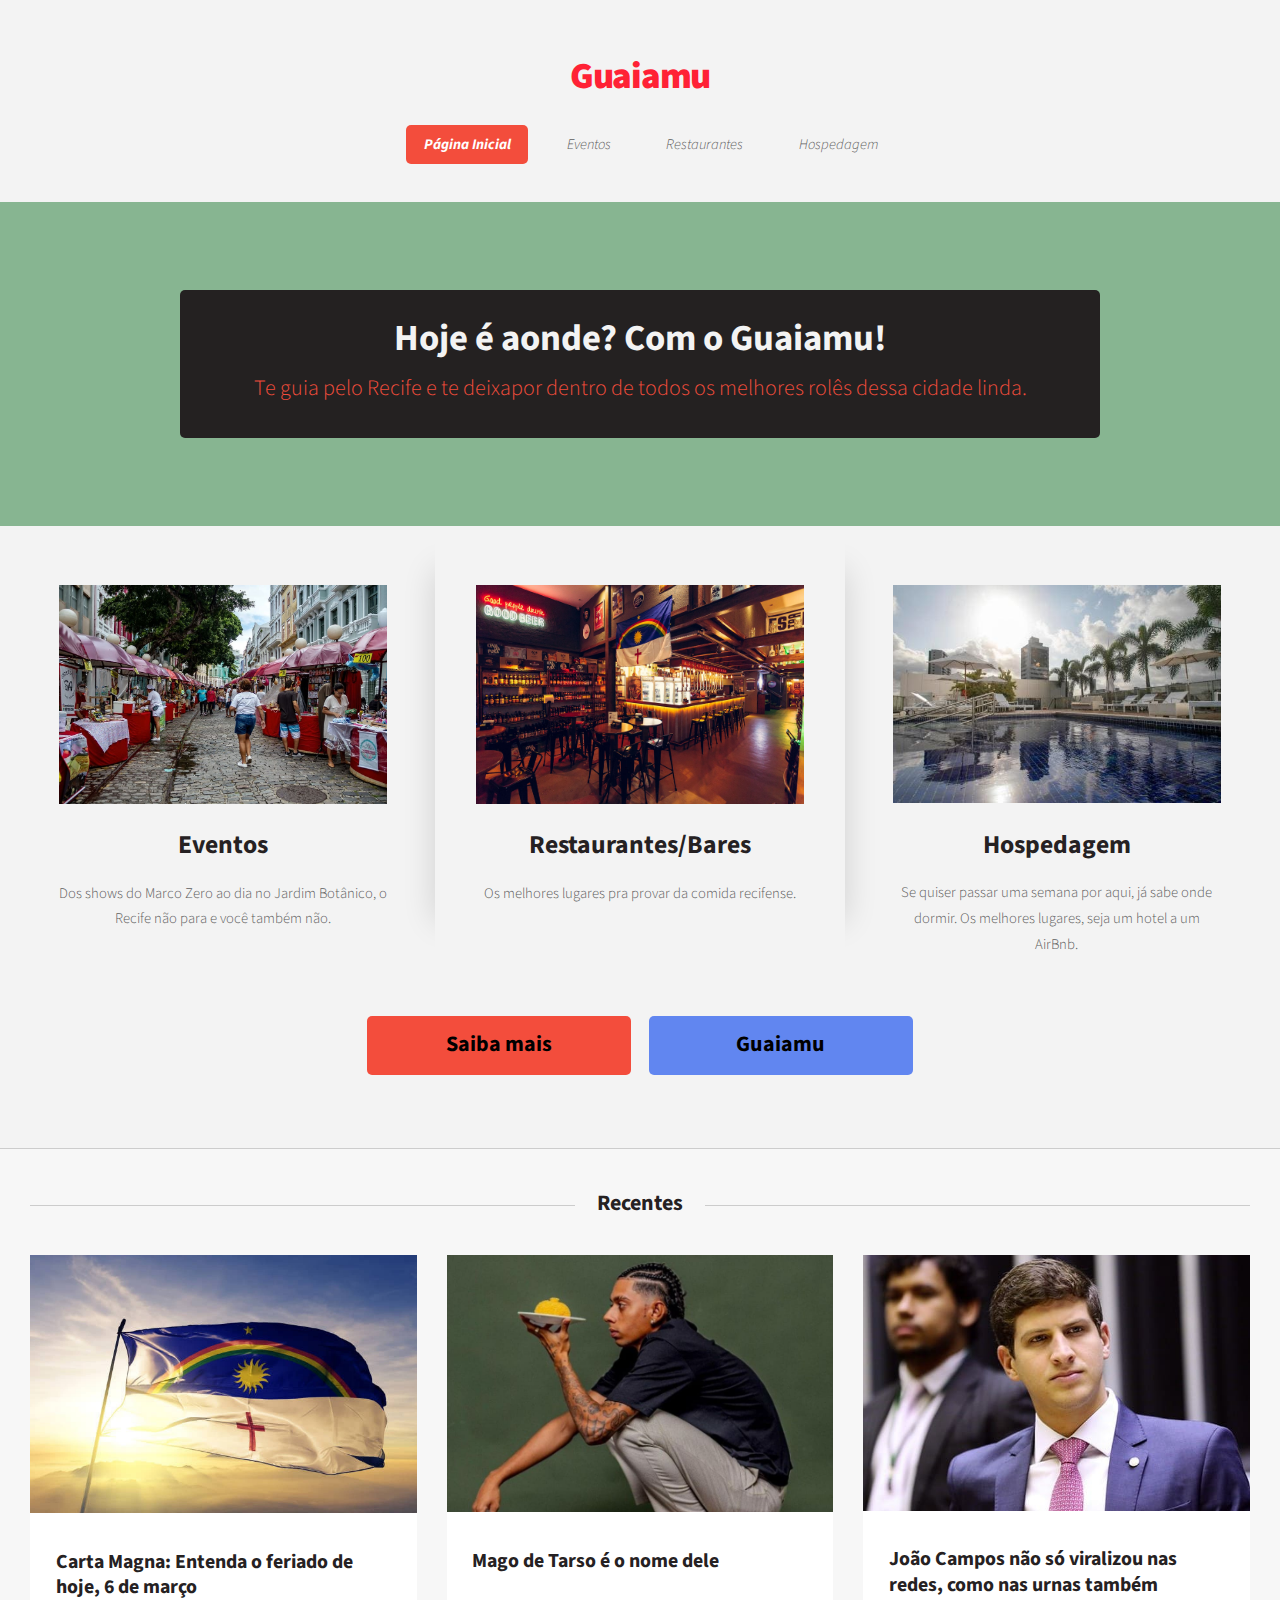
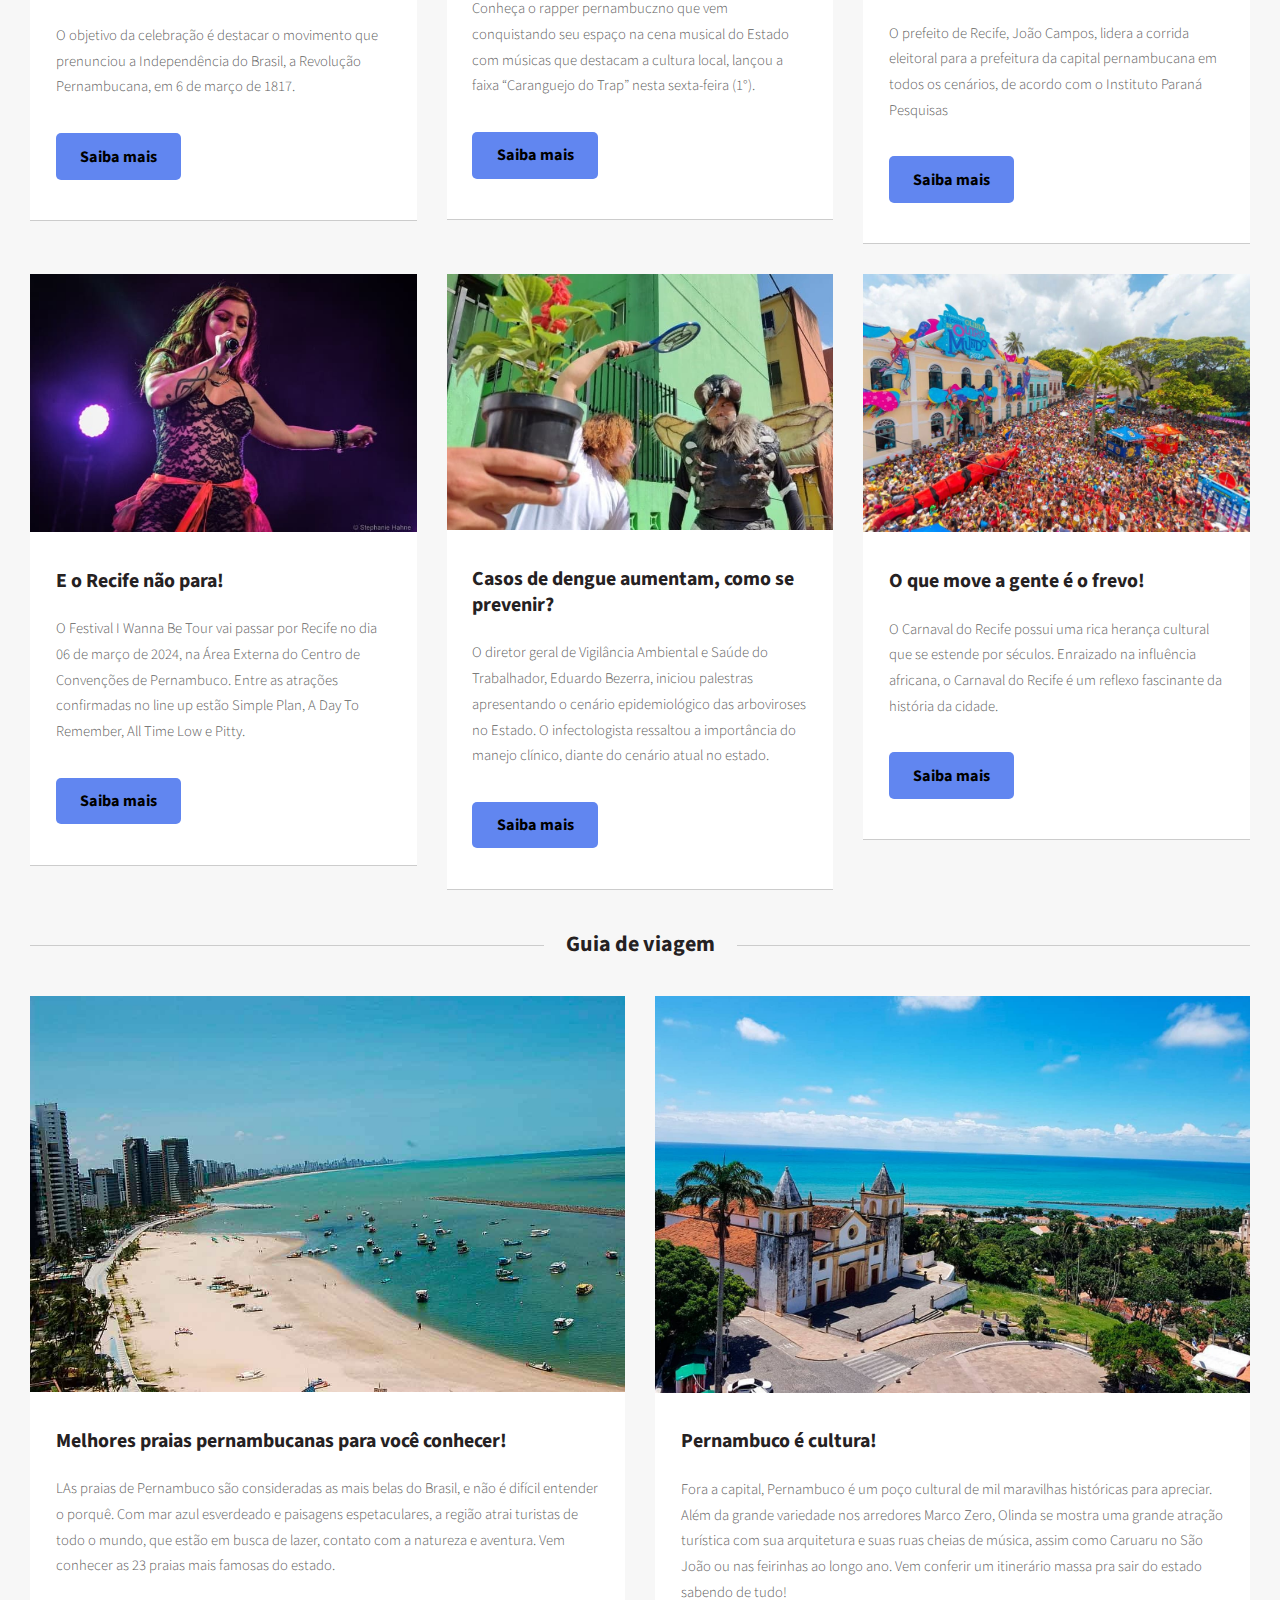
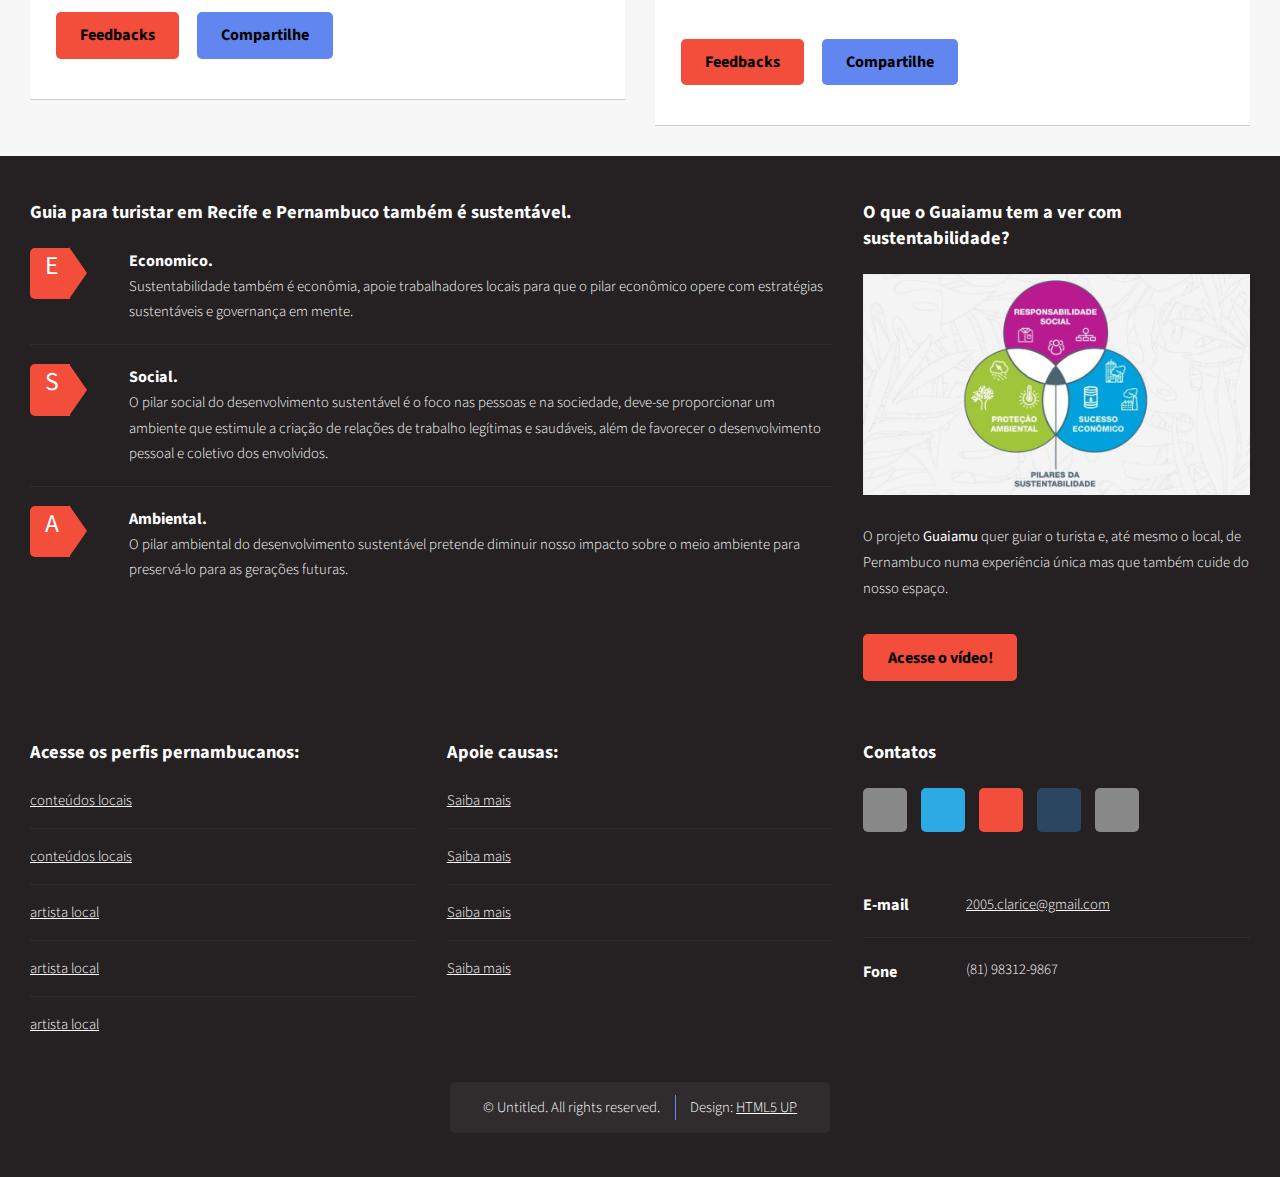
<file: guaiamu/index.html>
<!DOCTYPE HTML>
<html lang="pt-br">
	<head>
		<title>Guaiamu, seu guia por Recife</title>
		<meta charset="utf-8" />
		<meta name="viewport" content="width=device-width, initial-scale=1, user-scalable=no" />
		<meta name="theme-color" content="#ffffff"/>
		<link rel="stylesheet" href="assets/css/main.css" />
		<link rel="icon" type="image/x-icon" href="assets/icons/favicon.ico" />
		<link rel="manifest" href="manifest.json" />

		<script>
			if (typeof navigator.serviceWorker !== 'undefined'){
				navigator.serviceWorker.register('pwabuilder-sw.js')
			}
		</script>
		<script src="apiBarRes.js" defer></script>
	</head>
	<body class="homepage is-preload">
		<div id="page-wrapper">

			<!-- Header -->
				<section id="header">

					<!-- Logo -->
						<h1><a href="index.html">Guaiamu</a></h1>

					<!-- Nav -->
						<nav id="nav">
							<ul>
								<li class="current"><a href="index.html">Página Inicial</a></li>
								<li><a href="left-sidebar.html">Eventos</a></li>
								<li><a href="right-sidebar.html">Restaurantes</a></li>
								<li><a href="no-sidebar.html">Hospedagem</a></li>
							</ul>
						</nav>

					<!-- Banner -->
						<section id="banner">
							<header>
								<h2>Hoje é aonde? Com o Guaiamu!</h2>
								<p>Te guia pelo Recife e te deixapor dentro de todos os melhores rolês dessa cidade linda.</p>
							</header>
						</section>

					<!-- Intro -->
						<section id="intro" class="container">
							<div class="row">
								<div class="col-4 col-12-medium">
									<section class="first">
										<a href="#" class="image featured"><img src="images/eventos.jpg" alt="eventos de recife" /></a>
										<header>
											<h2>Eventos</h2>
										</header>
										<p>Dos shows do Marco Zero ao dia no Jardim Botânico, o Recife não para e você também não.</p>
									</section>
								</div>
								<div class="col-4 col-12-medium">
									<section class="middle">
										<a href="#" class="image featured"><img src="images/bares.jpg" alt="barzinhos" /></a>
										<header>
											<h2>Restaurantes/Bares</h2>
										</header>
										<p>Os melhores lugares pra provar da comida recifense.</p>
									</section>
								</div>
								<div class="col-4 col-12-medium">
									<section class="last">
										<a href="#" class="image featured"><img src="images/hoteis.jpg" alt="piscina-de-hotel" /></a>
										<header>
											<h2>Hospedagem</h2>
										</header>
										<p>Se quiser passar uma semana por aqui, já sabe onde dormir. Os melhores lugares, seja um hotel a um AirBnb.</p>
									</section>
								</div>
							</div>
							<footer>
								<ul class="actions">
									<li><a href="#" class="button large">Saiba mais</a></li>
									<li><a href="https://www.youtube.com/watch?v=penQRP2orMA" class="button alt large ">Guaiamu</a></li>
								</ul>
							</footer>
						</section>

				</section>

			<!-- Main -->
				<section id="main">
					<div class="container">
						<div class="row">
							<div class="col-12">

								<!-- Recentes -->
									<section>
										<header class="major">
											<h2>Recentes</h2>
										</header>
										<div class="row">
											<div class="col-4 col-6-medium col-12-small">
												<section class="box">
													<a href="#" class="image featured"><img src="images/cartamagna.jpg" alt="bandeira de Pernambuco" /></a>
													<header>
														<h3>Carta Magna: Entenda o feriado de hoje, 6 de março</h3>
													</header>
													<p>O objetivo da celebração é destacar o movimento que prenunciou a Independência do Brasil, a Revolução Pernambucana, em 6 de março de 1817.</p>
													<footer>
														<ul class="actions">
															<li><a href="#" class="button alt">Saiba mais</a></li>
														</ul>
													</footer>
												</section>
											</div>
											<div class="col-4 col-6-medium col-12-small">
												<section class="box">
													<a href="#" class="image featured"><img src="images/mago.jpg" alt="foto de mago de tarso" /></a>
													<header>
														<h3>Mago de Tarso é o nome dele</h3>
													</header>
													<p>Conheça o rapper pernambuczno que vem conquistando seu espaço na cena musical do Estado com músicas que destacam a cultura local, lançou a faixa “Caranguejo do Trap” nesta sexta-feira (1°).</p>
													<footer>
														<ul class="actions">
															<li><a href="#" class="button alt">Saiba mais</a></li>
														</ul>
													</footer>
												</section>
											</div>
											<div class="col-4 col-6-medium col-12-small">
												<section class="box">
													<a href="#" class="image featured"><img src="images/joaocampos1.jpg" alt="Joao Campos sorrindo" /></a>
													<header>
														<h3>João Campos não só viralizou nas redes, como nas urnas também</h3>
													</header>
													<p>O prefeito de Recife, João Campos, lidera a corrida eleitoral para a prefeitura da capital pernambucana em todos os cenários, de acordo com o Instituto Paraná Pesquisas</p>
													<footer>
														<ul class="actions">
															<li><a href="#" class="button alt">Saiba mais</a></li>
														</ul>
													</footer>
												</section>
											</div>
											<div class="col-4 col-6-medium col-12-small">
												<section class="box">
													<a href="#" class="image featured"><img src="images/pitty.jpg" alt="Pitty no show" /></a>
													<header>
														<h3>E o Recife não para!</h3>
													</header>
													<p>O Festival I Wanna Be Tour vai passar por Recife no dia 06 de março de 2024, na Área Externa do Centro de Convenções de Pernambuco. Entre as atrações confirmadas no line up estão Simple Plan, A Day To Remember, All Time Low e Pitty.</p>
													<footer>
														<ul class="actions">
															<li><a href="#" class="button alt">Saiba mais</a></li>
														</ul>
													</footer>
												</section>
											</div>
											<div class="col-4 col-6-medium col-12-small">
												<section class="box">
													<a href="#" class="image featured"><img src="images/dengue.jpg" alt="Mosquito da dengue" /></a>
													<header>
														<h3>Casos de dengue aumentam, como se prevenir?</h3>
													</header>
													<p>O diretor geral de Vigilância Ambiental e Saúde do Trabalhador, Eduardo Bezerra, iniciou palestras apresentando o cenário epidemiológico das arboviroses no Estado. O infectologista ressaltou a importância do manejo clínico, diante do cenário atual no estado.</p>
													<footer>
														<ul class="actions">
															<li><a href="#" class="button alt">Saiba mais</a></li>
														</ul>
													</footer>
												</section>
											</div>
											<div class="col-4 col-6-medium col-12-small">
												<section class="box">
													<a href="#" class="image featured"><img src="images/carnaval.jpg" alt="carnaval de recife" /></a>
													<header>
														<h3>O que move a gente é o frevo!</h3>
													</header>
													<p>O Carnaval do Recife possui uma rica herança cultural que se estende por séculos. Enraizado na influência africana, o Carnaval do Recife é um reflexo fascinante da história da cidade.</p>
													<footer>
														<ul class="actions">
															<li><a href="#" class="button alt">Saiba mais</a></li>
														</ul>
													</footer>
												</section>
											</div>
										</div>
									</section>

							</div>
							<div class="col-12">

								<!-- Pernambuco -->
									<section>
										<header class="major">
											<h2>Guia de viagem</h2>
										</header>
										<div class="row">
											<div class="col-6 col-12-small">
												<section class="box">
													<a href="#" class="image featured"><img src="images/praia1.jpg" alt="praia de boa viagem" /></a>
													<header>
														<h3>Melhores praias pernambucanas para você conhecer!</h3>
													</header>
													<p>LAs praias de Pernambuco são consideradas as mais belas do Brasil, e não é difícil entender o porquê.

														Com mar azul esverdeado e paisagens espetaculares, a região atrai turistas de todo o mundo, que estão em busca de lazer, contato com a natureza e aventura. Vem conhecer as 23 praias mais famosas do estado.</p>
													<footer>
														<ul class="actions">
															<li><a href="#" class="button icon solid fa-file-alt">Feedbacks</a></li>
															<li><a href="#" class="button alt icon solid fa-comment">Compartilhe</a></li>
														</ul>
													</footer>
												</section>
											</div>
											<div class="col-6 col-12-small">
												<section class="box">
													<a href="#" class="image featured"><img src="images/olinda.jpg" alt="cidade de olinda" /></a>
													<header>
														<h3>Pernambuco é cultura!</h3>
													</header>
													<p>Fora a capital, Pernambuco é um poço cultural de mil maravilhas históricas para apreciar. Além da grande variedade nos arredores Marco Zero, Olinda se mostra uma grande atração turística com sua arquitetura e suas ruas cheias de música, assim como Caruaru no São João ou nas feirinhas ao longo ano. Vem conferir um itinerário massa pra sair do estado sabendo de tudo!</p>
													<footer>
														<ul class="actions">
															<li><a href="#" class="button icon solid fa-file-alt">Feedbacks</a></li>
															<li><a href="#" class="button alt icon solid fa-comment">Compartilhe</a></li>
														</ul>
													</footer>
												</section>
											</div>
										</div>
									</section>

							</div>
						</div>
					</div>
				</section>

			<!-- Footer -->
				<section id="footer">
					<div class="container">
						<div class="row">
							<div class="col-8 col-12-medium">
								<section>
									<header>
										<h2>Guia para turistar em Recife e Pernambuco também é sustentável.</h2>
									</header>
									<ul class="dates">
										<li>
											<span class="date">  <strong>E</strong></span>
											<h3><a href="#">Economico.</a></h3>
											<p>Sustentabilidade também é econômia, apoie trabalhadores locais para que o pilar econômico opere com estratégias sustentáveis e governança em mente.</p>
										</li>
										<li>
											<span class="date">  <strong>S</strong></span>
											<h3><a href="#">Social.</a></h3>
											<p>O pilar social do desenvolvimento sustentável é o foco nas pessoas e na sociedade, deve-se proporcionar um ambiente que estimule a criação de relações de trabalho legítimas e saudáveis, além de favorecer o desenvolvimento pessoal e coletivo dos envolvidos.</p>
										</li>
										<li>
											<span class="date">  <strong>A</strong></span>
											<h3><a href="#">Ambiental.</a></h3>
											<p>O pilar ambiental do desenvolvimento sustentável pretende diminuir nosso impacto sobre o meio ambiente para preservá-lo para as gerações futuras.</p>
										</li>
									</ul>
								</section>
							</div>
							<div class="col-4 col-12-medium">
								<section>
									<header>
										<h2>O que o Guaiamu tem a ver com sustentabilidade?</h2>
									</header>
									<a href="#" class="image featured"><img src="images/sustentavel.jpg" alt="sustentabilidade" /></a>
									<p>
										O projeto <strong>Guaiamu</strong> quer guiar o turista e, até mesmo o local, de Pernambuco numa experiência única mas que também cuide do nosso espaço.</p>
									<footer>
										<ul class="actions">
											<li><a href="https://www.youtube.com/watch?v=penQRP2orMA" class="button">Acesse o vídeo!</a></li>
										</ul>
									</footer>
								</section>
							</div>
							<div class="col-4 col-6-medium col-12-small">
								<section>
									<header>
										<h2>Acesse os perfis pernambucanos:</h2>
									</header>
									<ul class="divided">
										<li><a href="https://www.instagram.com/recifeordinario?utm_source=ig_web_button_share_sheet&igsh=ZDNlZDc0MzIxNw==">conteúdos locais</a></li>
										<li><a href="https://www.instagram.com/pernambucoposting?utm_source=ig_web_button_share_sheet&igsh=ZDNlZDc0MzIxNw==">conteúdos locais</a></li>
										<li><a href="https://www.instagram.com/priscilasennaoficial?utm_source=ig_web_button_share_sheet&igsh=ZDNlZDc0MzIxNw==">artista local</a></li>
										<li><a href="https://www.instagram.com/magodetarso?utm_source=ig_web_button_share_sheet&igsh=ZDNlZDc0MzIxNw==">artista local</a></li>
										<li><a href="https://www.instagram.com/raphaafavorita?utm_source=ig_web_button_share_sheet&igsh=ZDNlZDc0MzIxNw==">artista local</a></li>
									</ul>
								</section>
							</div>
							<div class="col-4 col-6-medium col-12-small">
								<section>
									<header>
										<h2>Apoie causas:</h2>
									</header>
									<ul class="divided">
										<li><a href="https://www.icrc.org/pt/onde-o-cicv-atua/africa/republica-democratica-do-congo">Saiba mais</a></li>
										<li><a href="https://exame.com/brasil/o-que-esta-acontecendo-em-maceio-area-afunda-5-cm-por-hora-e-cidade-aguarda-cratera/">Saiba mais</a></li>
										<li><a href="https://g1.globo.com/mundo/noticia/2023/10/07/entenda-o-conflito-israel-e-palestina.ghtml">Saiba mais</a></li>
										<li><a href="https://www.bbc.com/portuguese/articles/c9wxxjpjd2po">Saiba mais</a></li>
									</ul>
								</section>
							</div>
							<div class="col-4 col-12-medium">
								<section>
									<header>
										<h2>Contatos</h2>
									</header>
									<ul class="social">
										<li><a class="icon brands fa-facebook-f" href="#"><span class="label">Facebook</span></a></li>
										<li><a class="icon brands fa-twitter" href="#"><span class="label">Twitter</span></a></li>
										<li><a class="icon brands fa-dribbble" href="#"><span class="label">Dribbble</span></a></li>
										<li><a class="icon brands fa-tumblr" href="#"><span class="label">Tumblr</span></a></li>
										<li><a class="icon brands fa-linkedin-in" href="#"><span class="label">LinkedIn</span></a></li>
									</ul>
									<ul class="contact">
										<li>
											<h3>E-mail</h3>
											<p><a href="#">2005.clarice@gmail.com</a></p>
										</li>
										<li>
											<h3>Fone</h3>
											<p>(81) 98312-9867</p>
										</li>
									</ul>
								</section>
							</div>
							<div class="col-12">

								<!-- Copyright -->
									<div id="copyright">
										<ul class="links">
											<li>&copy; Untitled. All rights reserved.</li><li>Design: <a href="http://html5up.net">HTML5 UP</a></li>
										</ul>
									</div>

							</div>
						</div>
					</div>
				</section>

		</div>

		<!-- Scripts -->
			<script src="assets/js/jquery.min.js"></script>
			<script src="assets/js/jquery.dropotron.min.js"></script>
			<script src="assets/js/browser.min.js"></script>
			<script src="assets/js/breakpoints.min.js"></script>
			<script src="assets/js/util.js"></script>
			<script src="assets/js/main.js"></script>
		
			<div id="teste"></div>

	</body>
</html>
</file>
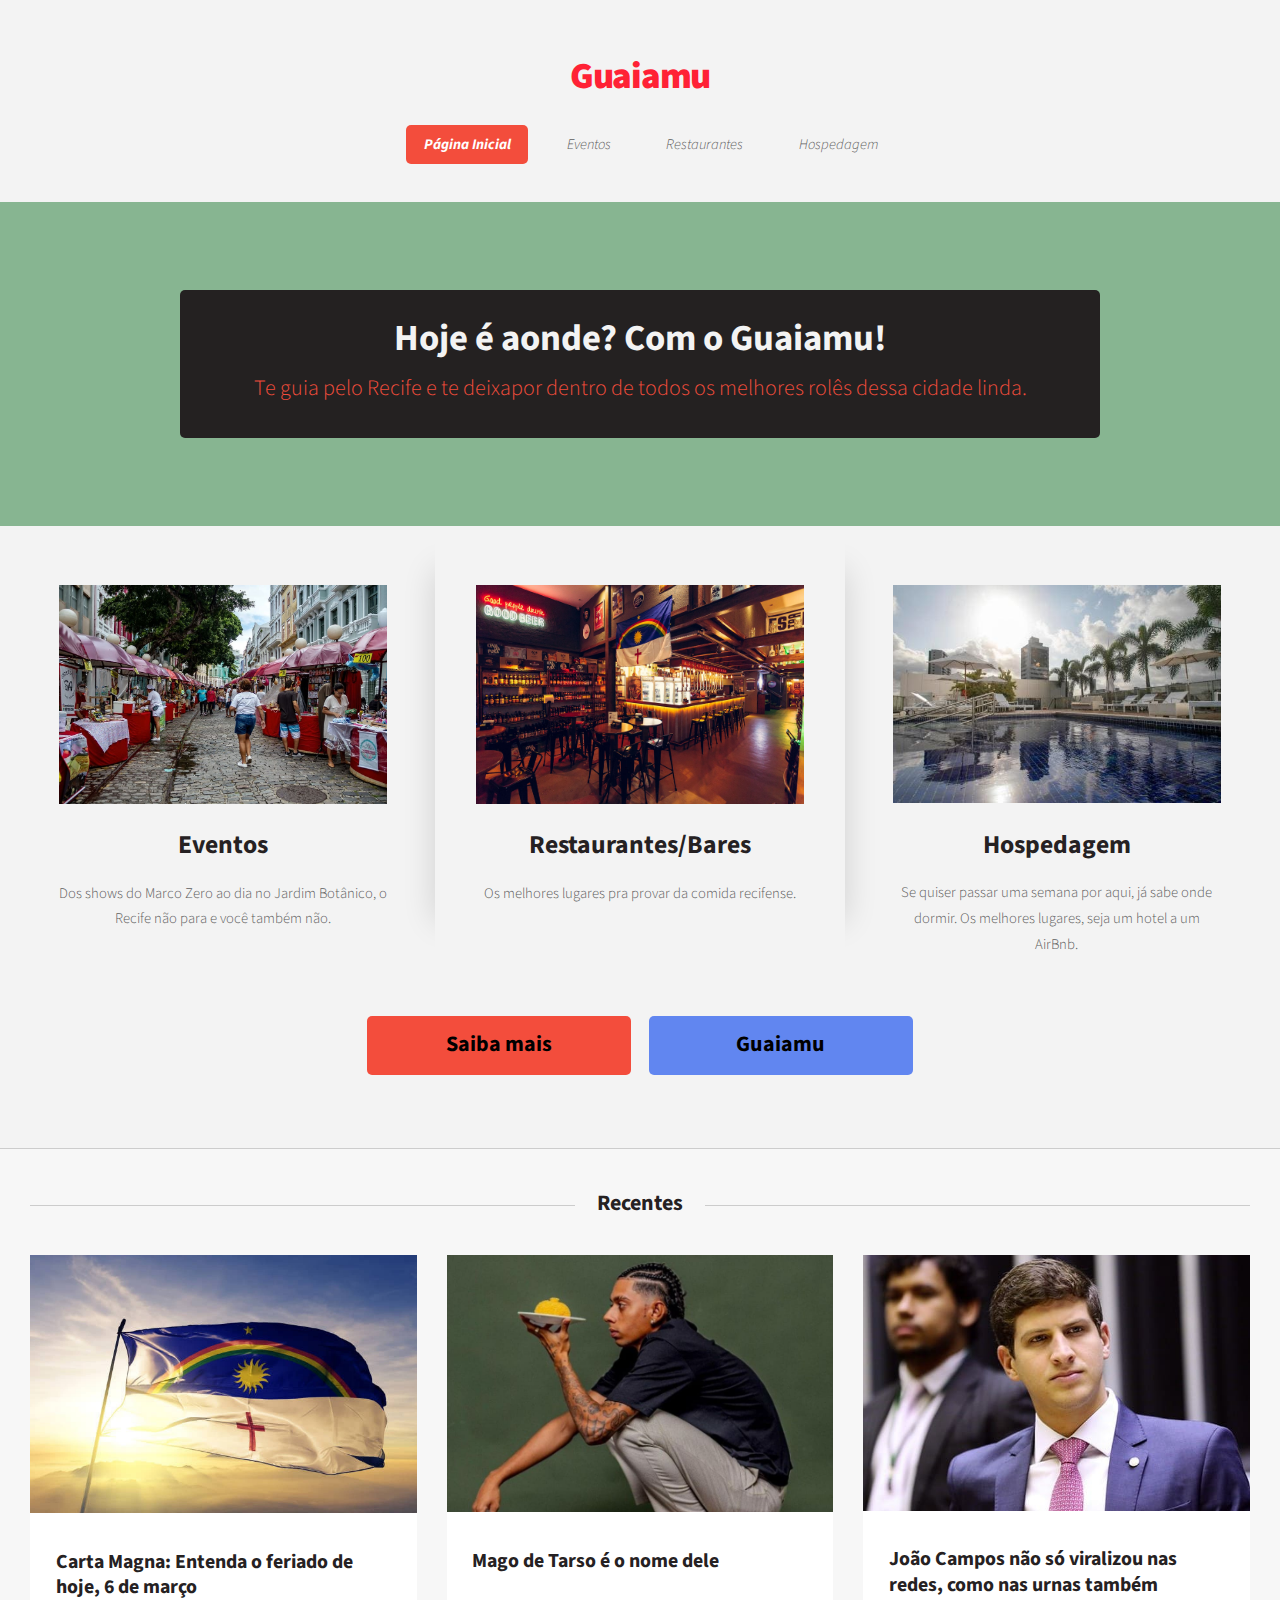
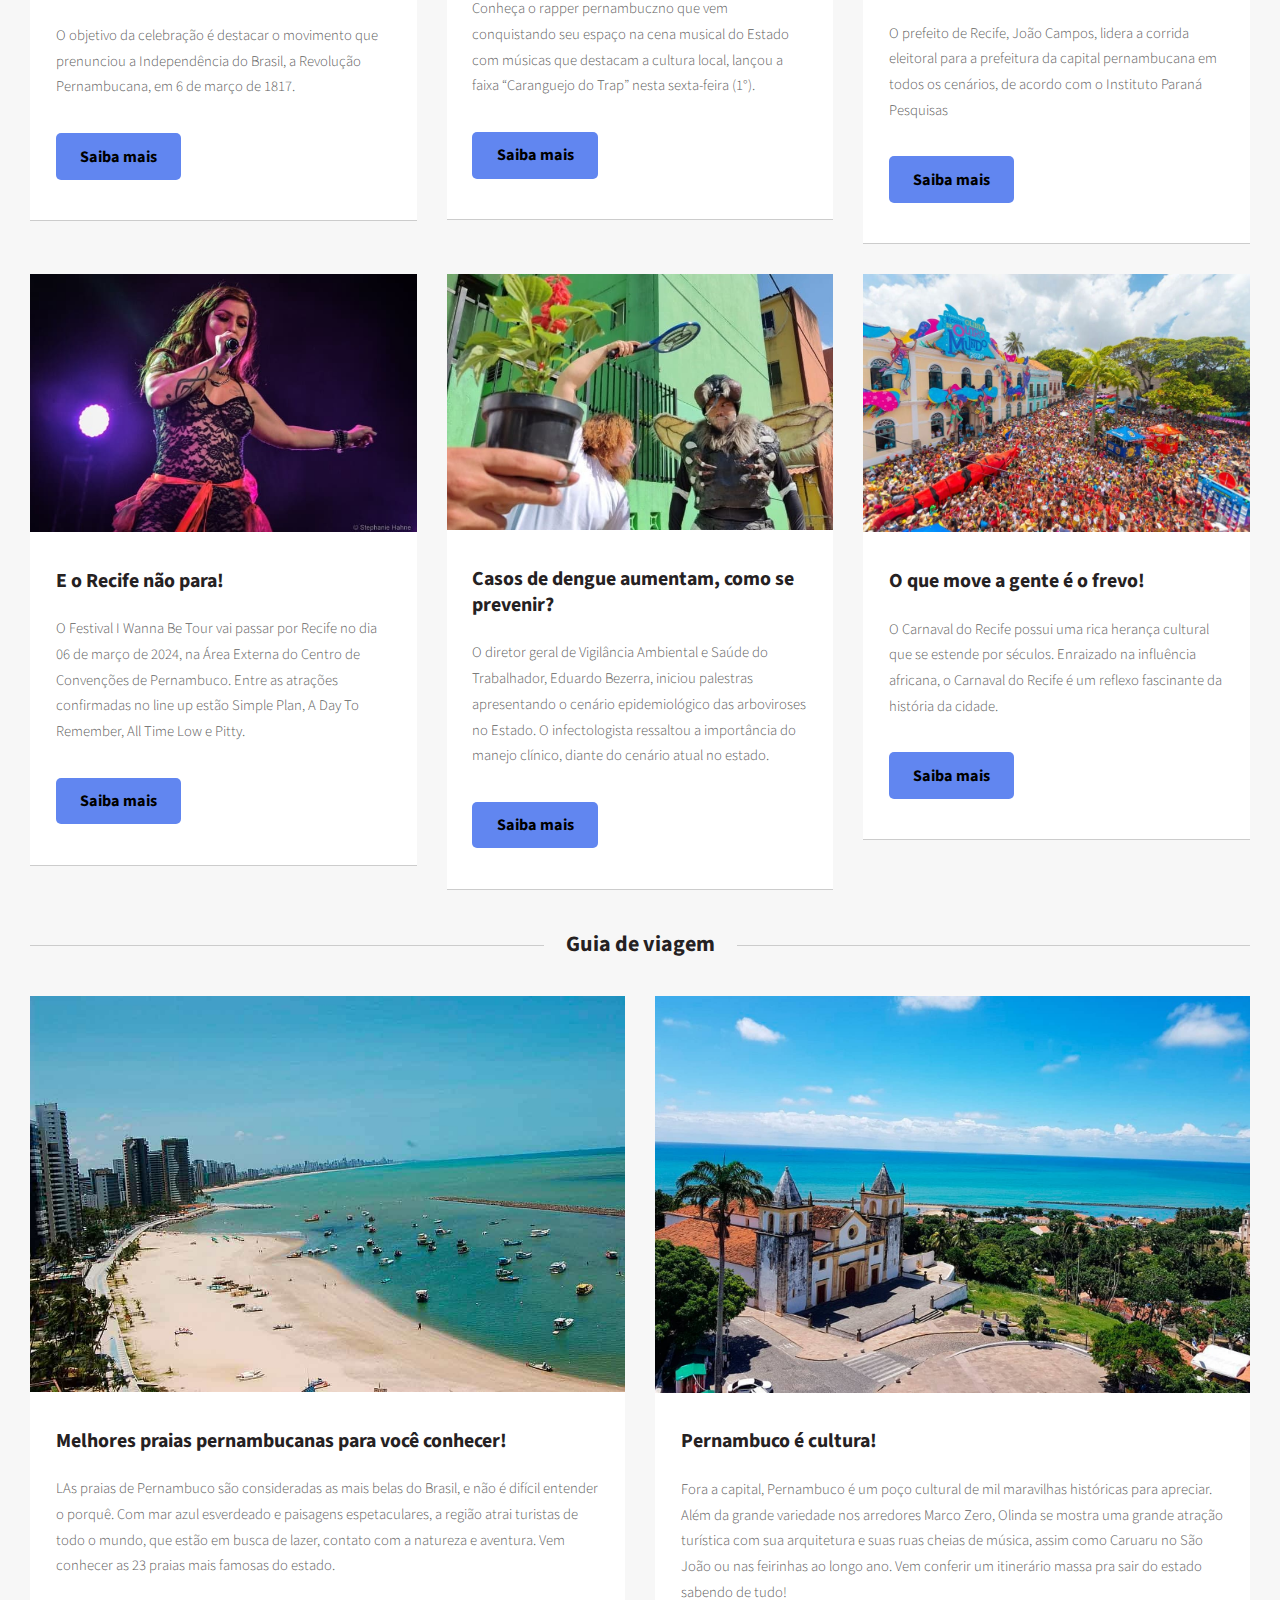
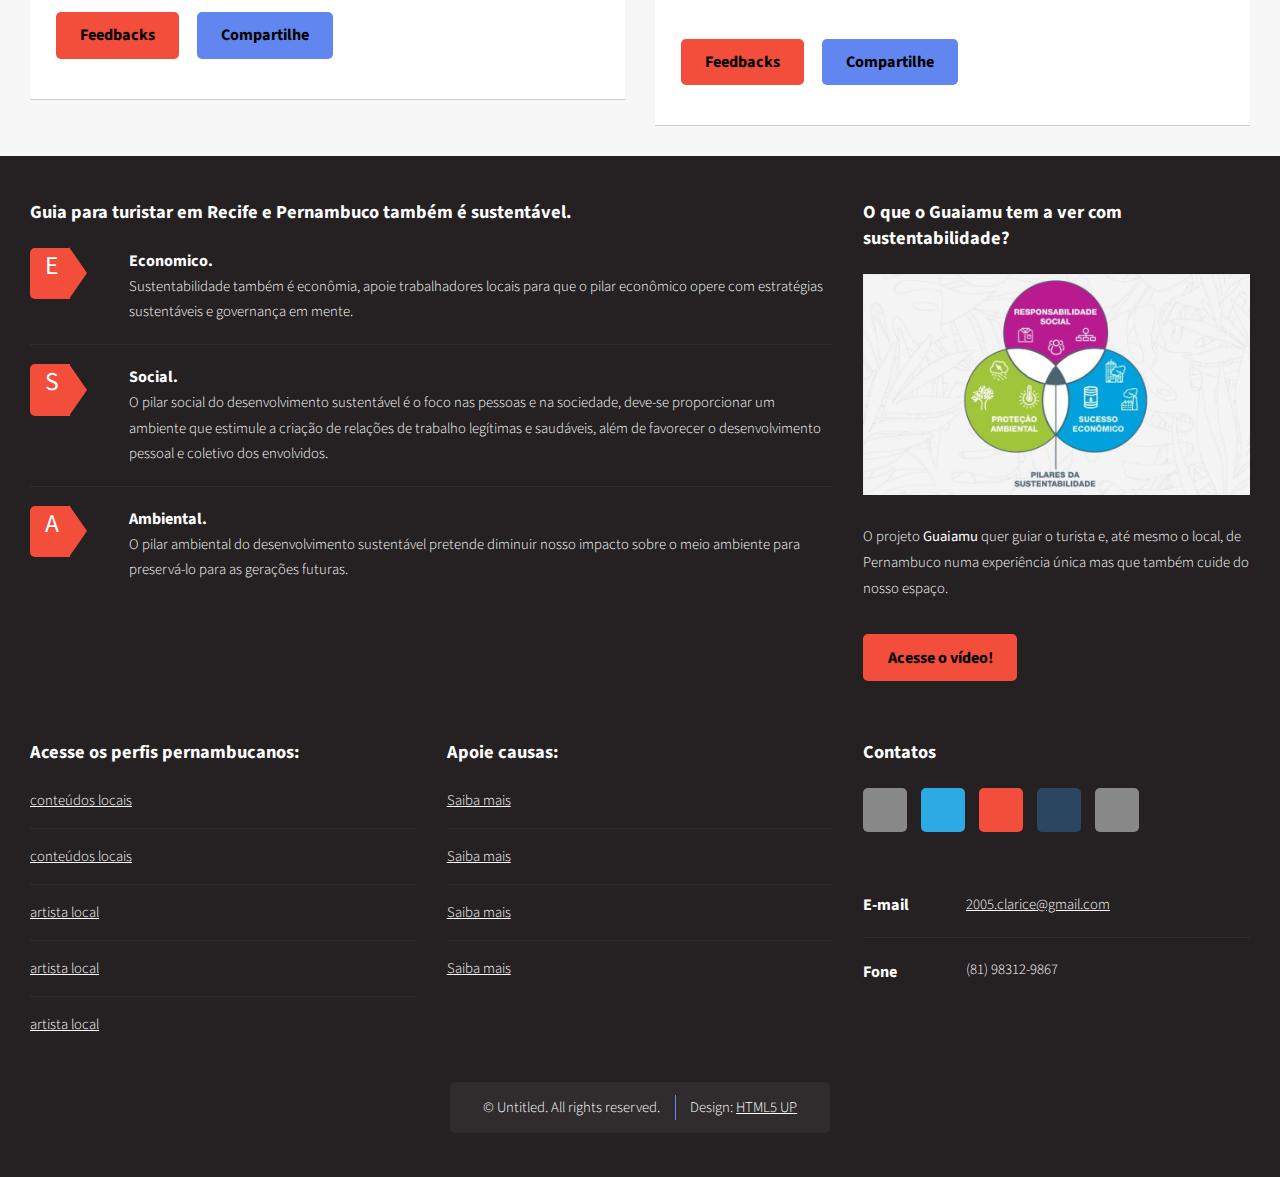
<file: guaiamu/guaiamu.html>
<!DOCTYPE HTML>
<html>
	<head>
		<title>Guaiamu, seu guia por Recife</title>
		<meta charset="utf-8" />
		<meta name="viewport" content="width=device-width, initial-scale=1, user-scalable=no" />
		<link rel="stylesheet" href="assets/css/main.css" />
	</head>
	<body class="homepage is-preload">
		<div id="page-wrapper">

			<!-- Header -->
				<section id="header">

					<!-- Logo -->
						<h1><a href="index.html">Guaiamu</a></h1>

					<!-- Nav -->
						<nav id="nav">
							<ul>
								<li class="current"><a href="index.html">Página Inicial</a></li>
								<li><a href="left-sidebar.html">Eventos</a></li>
								<li><a href="right-sidebar.html">Restaurantes</a></li>
								<li><a href="no-sidebar.html">Hospedagem</a></li>
							</ul>
						</nav>

					<!-- Banner -->
						<section id="banner">
							<header>
								<h2>Hoje é aonde? Com o Guaiamu!</h2>
								<p>Te guia pelo Recife e te deixapor dentro de todos os melhores rolês dessa cidade linda.</p>
							</header>
						</section>

					<!-- Intro -->
						<section id="intro" class="container">
							<div class="row">
								<div class="col-4 col-12-medium">
									<section class="first">
										<a href="#" class="image featured"><img src="images/eventos.jpg" alt="" /></a>
										<header>
											<h2>Eventos</h2>
										</header>
										<p>Dos shows do Marco Zero ao dia no Jardim Botânico, o Recife não para e você também não.</p>
									</section>
								</div>
								<div class="col-4 col-12-medium">
									<section class="middle">
										<a href="#" class="image featured"><img src="images/bares.jpg" alt="" /></a>
										<header>
											<h2>Restaurantes/Bares</h2>
										</header>
										<p>Os melhores lugares pra provar da comida recifense.</p>
									</section>
								</div>
								<div class="col-4 col-12-medium">
									<section class="last">
										<a href="#" class="image featured"><img src="images/hoteis.jpg" alt="" /></a>
										<header>
											<h2>Hospedagem</h2>
										</header>
										<p>Se quiser passar uma semana por aqui, já sabe onde dormir. Os melhores lugares, seja um hotel a um AirBnb.</p>
									</section>
								</div>
							</div>
							<footer>
								<ul class="actions">
									<li><a href="#" class="button large">Saiba mais</a></li>
									<li><a href="https://www.youtube.com/watch?v=penQRP2orMA" class="button alt large ">Guaiamu</a></li>
								</ul>
							</footer>
						</section>

				</section>

			<!-- Main -->
				<section id="main">
					<div class="container">
						<div class="row">
							<div class="col-12">

								<!-- Recentes -->
									<section>
										<header class="major">
											<h2>Recentes</h2>
										</header>
										<div class="row">
											<div class="col-4 col-6-medium col-12-small">
												<section class="box">
													<a href="#" class="image featured"><img src="images/cartamagna.jpg" alt="" /></a>
													<header>
														<h3>Carta Magna: Entenda o feriado de hoje, 6 de março</h3>
													</header>
													<p>O objetivo da celebração é destacar o movimento que prenunciou a Independência do Brasil, a Revolução Pernambucana, em 6 de março de 1817.</p>
													<footer>
														<ul class="actions">
															<li><a href="#" class="button alt">Saiba mais</a></li>
														</ul>
													</footer>
												</section>
											</div>
											<div class="col-4 col-6-medium col-12-small">
												<section class="box">
													<a href="#" class="image featured"><img src="images/mago.jpg" alt="" /></a>
													<header>
														<h3>Mago de Tarso é o nome dele</h3>
													</header>
													<p>Conheça o rapper pernambuczno que vem conquistando seu espaço na cena musical do Estado com músicas que destacam a cultura local, lançou a faixa “Caranguejo do Trap” nesta sexta-feira (1°).</p>
													<footer>
														<ul class="actions">
															<li><a href="#" class="button alt">Saiba mais</a></li>
														</ul>
													</footer>
												</section>
											</div>
											<div class="col-4 col-6-medium col-12-small">
												<section class="box">
													<a href="#" class="image featured"><img src="images/joaocampos1.jpg" alt="" /></a>
													<header>
														<h3>João Campos não só viralizou nas redes, como nas urnas também</h3>
													</header>
													<p>O prefeito de Recife, João Campos, lidera a corrida eleitoral para a prefeitura da capital pernambucana em todos os cenários, de acordo com o Instituto Paraná Pesquisas</p>
													<footer>
														<ul class="actions">
															<li><a href="#" class="button alt">Saiba mais</a></li>
														</ul>
													</footer>
												</section>
											</div>
											<div class="col-4 col-6-medium col-12-small">
												<section class="box">
													<a href="#" class="image featured"><img src="images/pitty.jpg" alt="" /></a>
													<header>
														<h3>E o Recife não para!</h3>
													</header>
													<p>O Festival I Wanna Be Tour vai passar por Recife no dia 06 de março de 2024, na Área Externa do Centro de Convenções de Pernambuco. Entre as atrações confirmadas no line up estão Simple Plan, A Day To Remember, All Time Low e Pitty.</p>
													<footer>
														<ul class="actions">
															<li><a href="#" class="button alt">Saiba mais</a></li>
														</ul>
													</footer>
												</section>
											</div>
											<div class="col-4 col-6-medium col-12-small">
												<section class="box">
													<a href="#" class="image featured"><img src="images/dengue.jpg" alt="" /></a>
													<header>
														<h3>Casos de dengue aumentam, como se prevenir?</h3>
													</header>
													<p>O diretor geral de Vigilância Ambiental e Saúde do Trabalhador, Eduardo Bezerra, iniciou palestras apresentando o cenário epidemiológico das arboviroses no Estado. O infectologista ressaltou a importância do manejo clínico, diante do cenário atual no estado.</p>
													<footer>
														<ul class="actions">
															<li><a href="#" class="button alt">Saiba mais</a></li>
														</ul>
													</footer>
												</section>
											</div>
											<div class="col-4 col-6-medium col-12-small">
												<section class="box">
													<a href="#" class="image featured"><img src="images/carnaval.jpg" alt="" /></a>
													<header>
														<h3>O que move a gente é o frevo!</h3>
													</header>
													<p>O Carnaval do Recife possui uma rica herança cultural que se estende por séculos. Enraizado na influência africana, o Carnaval do Recife é um reflexo fascinante da história da cidade.</p>
													<footer>
														<ul class="actions">
															<li><a href="#" class="button alt">Saiba mais</a></li>
														</ul>
													</footer>
												</section>
											</div>
										</div>
									</section>

							</div>
							<div class="col-12">

								<!-- Pernambuco -->
									<section>
										<header class="major">
											<h2>Guia de viagem</h2>
										</header>
										<div class="row">
											<div class="col-6 col-12-small">
												<section class="box">
													<a href="#" class="image featured"><img src="images/praia1.jpg" alt="" /></a>
													<header>
														<h3>Melhores praias pernambucanas para você conhecer!</h3>
													</header>
													<p>LAs praias de Pernambuco são consideradas as mais belas do Brasil, e não é difícil entender o porquê.

														Com mar azul esverdeado e paisagens espetaculares, a região atrai turistas de todo o mundo, que estão em busca de lazer, contato com a natureza e aventura. Vem conhecer as 23 praias mais famosas do estado.</p>
													<footer>
														<ul class="actions">
															<li><a href="#" class="button icon solid fa-file-alt">Feedbacks</a></li>
															<li><a href="#" class="button alt icon solid fa-comment">Compartilhe</a></li>
														</ul>
													</footer>
												</section>
											</div>
											<div class="col-6 col-12-small">
												<section class="box">
													<a href="#" class="image featured"><img src="images/olinda.jpg" alt="" /></a>
													<header>
														<h3>Pernambuco é cultura!</h3>
													</header>
													<p>Fora a capital, Pernambuco é um poço cultural de mil maravilhas históricas para apreciar. Além da grande variedade nos arredores Marco Zero, Olinda se mostra uma grande atração turística com sua arquitetura e suas ruas cheias de música, assim como Caruaru no São João ou nas feirinhas ao longo ano. Vem conferir um itinerário massa pra sair do estado sabendo de tudo!</p>
													<footer>
														<ul class="actions">
															<li><a href="#" class="button icon solid fa-file-alt">Feedbacks</a></li>
															<li><a href="#" class="button alt icon solid fa-comment">Compartilhe</a></li>
														</ul>
													</footer>
												</section>
											</div>
										</div>
									</section>

							</div>
						</div>
					</div>
				</section>

			<!-- Footer -->
				<section id="footer">
					<div class="container">
						<div class="row">
							<div class="col-8 col-12-medium">
								<section>
									<header>
										<h2>Guia para turistar em Recife e Pernambuco também é sustentável.</h2>
									</header>
									<ul class="dates">
										<li>
											<span class="date">  <strong>E</strong></span>
											<h3><a href="#">Economico.</a></h3>
											<p>Sustentabilidade também é econômia, apoie trabalhadores locais para que o pilar econômico opere com estratégias sustentáveis e governança em mente.</p>
										</li>
										<li>
											<span class="date">  <strong>S</strong></span>
											<h3><a href="#">Social.</a></h3>
											<p>O pilar social do desenvolvimento sustentável é o foco nas pessoas e na sociedade, deve-se proporcionar um ambiente que estimule a criação de relações de trabalho legítimas e saudáveis, além de favorecer o desenvolvimento pessoal e coletivo dos envolvidos.</p>
										</li>
										<li>
											<span class="date">  <strong>A</strong></span>
											<h3><a href="#">Ambiental.</a></h3>
											<p>O pilar ambiental do desenvolvimento sustentável pretende diminuir nosso impacto sobre o meio ambiente para preservá-lo para as gerações futuras.</p>
										</li>
									</ul>
								</section>
							</div>
							<div class="col-4 col-12-medium">
								<section>
									<header>
										<h2>O que o Guaiamu tem a ver com sustentabilidade?</h2>
									</header>
									<a href="#" class="image featured"><img src="images/sustentavel.jpg" alt="" /></a>
									<p>
										O projeto <strong>Guaiamu</strong> quer guiar o turista e, até mesmo o local, de Pernambuco numa experiência única mas que também cuide do nosso espaço.</p>
									<footer>
										<ul class="actions">
											<li><a href="https://www.youtube.com/watch?v=penQRP2orMA" class="button">Acesse o vídeo!</a></li>
										</ul>
									</footer>
								</section>
							</div>
							<div class="col-4 col-6-medium col-12-small">
								<section>
									<header>
										<h2>Acesse os perfis pernambucanos:</h2>
									</header>
									<ul class="divided">
										<li><a href="https://www.instagram.com/recifeordinario?utm_source=ig_web_button_share_sheet&igsh=ZDNlZDc0MzIxNw==">conteúdos locais</a></li>
										<li><a href="https://www.instagram.com/pernambucoposting?utm_source=ig_web_button_share_sheet&igsh=ZDNlZDc0MzIxNw==">conteúdos locais</a></li>
										<li><a href="https://www.instagram.com/priscilasennaoficial?utm_source=ig_web_button_share_sheet&igsh=ZDNlZDc0MzIxNw==">artista local</a></li>
										<li><a href="https://www.instagram.com/magodetarso?utm_source=ig_web_button_share_sheet&igsh=ZDNlZDc0MzIxNw==">artista local</a></li>
										<li><a href="https://www.instagram.com/raphaafavorita?utm_source=ig_web_button_share_sheet&igsh=ZDNlZDc0MzIxNw==">artista local</a></li>
									</ul>
								</section>
							</div>
							<div class="col-4 col-6-medium col-12-small">
								<section>
									<header>
										<h2>Apoie causas:</h2>
									</header>
									<ul class="divided">
										<li><a href="https://www.icrc.org/pt/onde-o-cicv-atua/africa/republica-democratica-do-congo">Saiba mais</a></li>
										<li><a href="https://exame.com/brasil/o-que-esta-acontecendo-em-maceio-area-afunda-5-cm-por-hora-e-cidade-aguarda-cratera/">Saiba mais</a></li>
										<li><a href="https://g1.globo.com/mundo/noticia/2023/10/07/entenda-o-conflito-israel-e-palestina.ghtml">Saiba mais</a></li>
										<li><a href="https://www.bbc.com/portuguese/articles/c9wxxjpjd2po">Saiba mais</a></li>
									</ul>
								</section>
							</div>
							<div class="col-4 col-12-medium">
								<section>
									<header>
										<h2>Contatos</h2>
									</header>
									<ul class="social">
										<li><a class="icon brands fa-facebook-f" href="#"><span class="label">Facebook</span></a></li>
										<li><a class="icon brands fa-twitter" href="#"><span class="label">Twitter</span></a></li>
										<li><a class="icon brands fa-dribbble" href="#"><span class="label">Dribbble</span></a></li>
										<li><a class="icon brands fa-tumblr" href="#"><span class="label">Tumblr</span></a></li>
										<li><a class="icon brands fa-linkedin-in" href="#"><span class="label">LinkedIn</span></a></li>
									</ul>
									<ul class="contact">
										<li>
											<h3>E-mail</h3>
											<p><a href="#">2005.clarice@gmail.com</a></p>
										</li>
										<li>
											<h3>Fone</h3>
											<p>(81) 98312-9867</p>
										</li>
									</ul>
								</section>
							</div>
							<div class="col-12">

								<!-- Copyright -->
									<div id="copyright">
										<ul class="links">
											<li>&copy; Untitled. All rights reserved.</li><li>Design: <a href="http://html5up.net">HTML5 UP</a></li>
										</ul>
									</div>

							</div>
						</div>
					</div>
				</section>

		</div>

		<!-- Scripts -->
			<script src="assets/js/jquery.min.js"></script>
			<script src="assets/js/jquery.dropotron.min.js"></script>
			<script src="assets/js/browser.min.js"></script>
			<script src="assets/js/breakpoints.min.js"></script>
			<script src="assets/js/util.js"></script>
			<script src="assets/js/main.js"></script>

	</body>
</html>
</file>
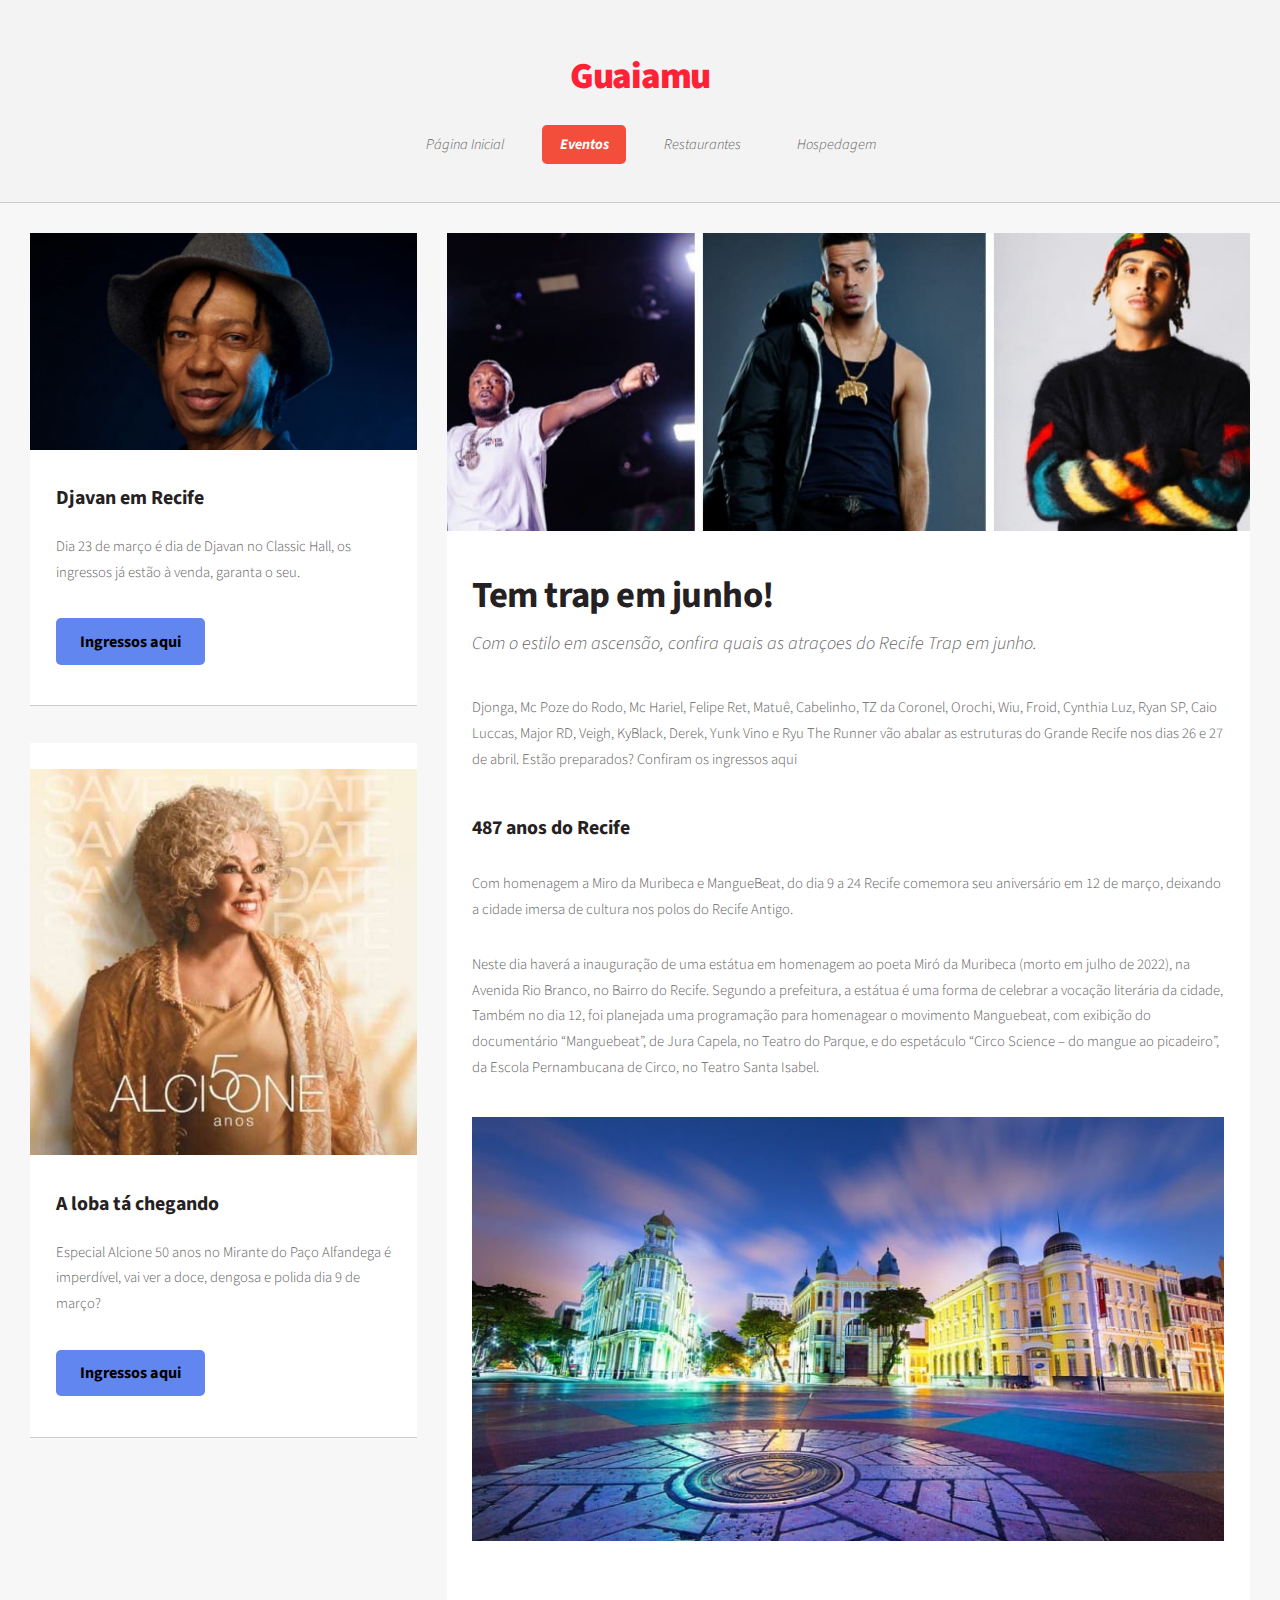
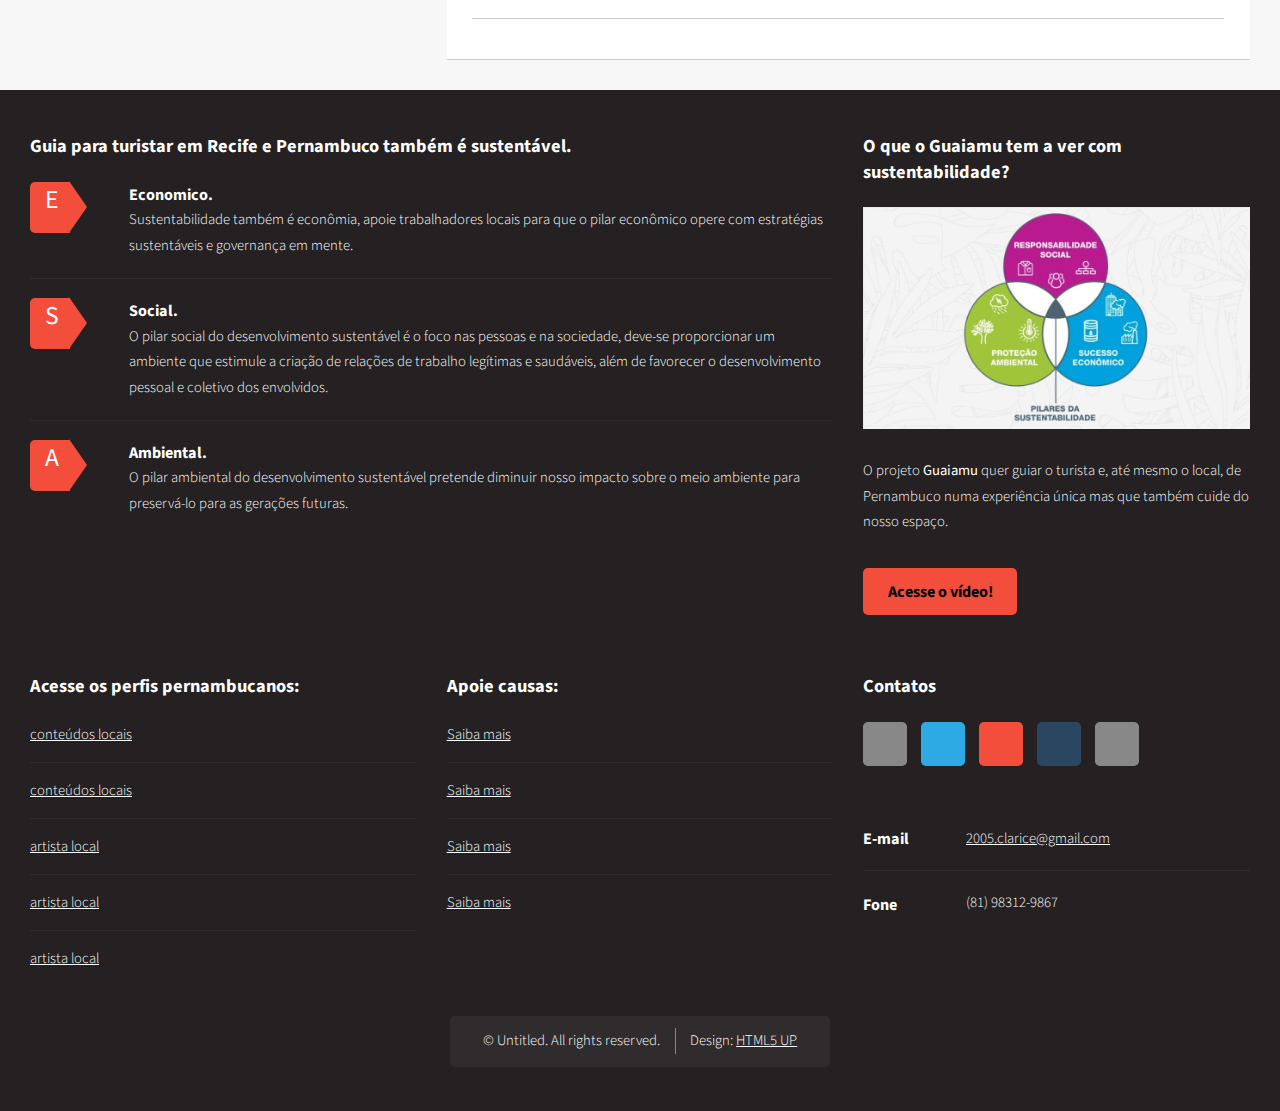
<file: guaiamu/left-sidebar.html>
<!DOCTYPE HTML>
<html>
	<head>
		<title>Guaiamu, seu guia por Recife</title>
		<meta charset="utf-8" />
		<meta name="viewport" content="width=device-width, initial-scale=1, user-scalable=no" />
		<link rel="stylesheet" href="assets/css/main.css" />
	</head>
	<body class="left-sidebar is-preload">
		<div id="page-wrapper">

			<!-- Header -->
				<section id="header">

					<!-- Logo -->
						<h1><a href="index.html">Guaiamu</a></h1>

					<!-- Nav -->
						<nav id="nav">
							<ul>
								<li><a href="index.html">Página Inicial</a></li>
								<li class="current"><a href="left-sidebar.html">Eventos</a></li>
								<li><a href="right-sidebar.html">Restaurantes</a></li>
								<li><a href="no-sidebar.html">Hospedagem</a></li>
							</ul>
						</nav>

				</section>

			<!-- Main -->
				<section id="main">
					<div class="container">
						<div class="row">
							<div class="col-4 col-12-medium">

								<!-- Sidebar -->
									<section class="box">
										<a href="#" class="image featured"><img src="images/djavan.jpg" alt="cantor djavan" /></a>
										<header>
											<h3>Djavan em Recife</h3>
										</header>
										<p>Dia 23 de março é dia de Djavan no Classic Hall, os ingressos já estão à venda, garanta o seu.</p>
										<footer>
											<a href="https://www.recifeingressos.com/djavan-em-recife" class="button alt">Ingressos aqui</a>
										</footer>
									</section>
									<section class="box">
										]<a href="#" class="image featured"><img src="images/alcione.jpeg" alt="cantora alciona" /></a>
										<header>
											<h3>A loba tá chegando</h3>
										</header>
										<p>Especial Alcione 50 anos no Mirante do Paço Alfandega é imperdível, vai ver a doce, dengosa e polida dia 9 de março?</p>
										<ul class="divided">
											<footer>
												
											<a href="#" class="button alt">Ingressos aqui</a>
										</footer>
									</section>

							</div>
							<div class="col-8 col-12-medium imp-medium">

								<!-- Content -->
									<article class="box post">
										<a href="#" class="image featured"><img src="images/trap1.jpg" alt="trap music"/></a>
										<header>
											<h2>Tem trap em junho!</h2>
											<p>Com o estilo em ascensão, confira quais as atraçoes do Recife Trap em junho.</p>
										</header>
										<p>
											Djonga, Mc Poze do Rodo, Mc Hariel, Felipe Ret, Matuê, Cabelinho, TZ da Coronel, Orochi, Wiu, Froid, Cynthia Luz, Ryan SP, Caio Luccas, Major RD, Veigh, KyBlack, Derek, Yunk Vino e Ryu The Runner vão abalar as estruturas do Grande Recife nos dias 26 e 27 de abril. Estão preparados?
											Confiram os ingressos aqui 
										</p>
										<section>
											<header>
												<h3>487 anos do Recife</h3>
											</header>
											<p>
												Com homenagem a Miro da Muribeca e MangueBeat, do dia 9 a 24 Recife comemora seu aniversário em 12 de março, deixando a cidade imersa de cultura nos polos do Recife Antigo.
											</p>
											<p>
												Neste dia haverá a inauguração de uma estátua em homenagem ao poeta Miró da Muribeca (morto em julho de 2022), na Avenida Rio Branco, no Bairro do Recife. Segundo a prefeitura, a estátua é uma forma de celebrar a vocação literária da cidade, Também no dia 12, foi planejada uma programação para homenagear o movimento Manguebeat, com exibição do documentário “Manguebeat”, de Jura Capela, no Teatro do Parque, e do espetáculo “Circo Science – do mangue ao picadeiro”, da Escola Pernambucana de Circo, no Teatro Santa Isabel.
											</p>
										</section>
										<section>
											<section class="box">
												<a href="#" class="image featured"><img src="images/recife.jpg" alt="cidade do recife" /></a>
										</section>
									</article>
							</div>
						</div>
					</div>
				</section>

			<!-- Footer -->
			<section id="footer">
				<div class="container">
					<div class="row">
						<div class="col-8 col-12-medium">
							<section>
								<header>
									<h2>Guia para turistar em Recife e Pernambuco também é sustentável.</h2>
								</header>
								<ul class="dates">
									<li>
										<span class="date">  <strong>E</strong></span>
										<h3><a href="#">Economico.</a></h3>
										<p>Sustentabilidade também é econômia, apoie trabalhadores locais para que o pilar econômico opere com estratégias sustentáveis e governança em mente.</p>
									</li>
									<li>
										<span class="date">  <strong>S</strong></span>
										<h3><a href="#">Social.</a></h3>
										<p>O pilar social do desenvolvimento sustentável é o foco nas pessoas e na sociedade, deve-se proporcionar um ambiente que estimule a criação de relações de trabalho legítimas e saudáveis, além de favorecer o desenvolvimento pessoal e coletivo dos envolvidos.</p>
									</li>
									<li>
										<span class="date">  <strong>A</strong></span>
										<h3><a href="#">Ambiental.</a></h3>
										<p>O pilar ambiental do desenvolvimento sustentável pretende diminuir nosso impacto sobre o meio ambiente para preservá-lo para as gerações futuras.</p>
									</li>
								</ul>
							</section>
						</div>
						<div class="col-4 col-12-medium">
							<section>
								<header>
									<h2>O que o Guaiamu tem a ver com sustentabilidade?</h2>
								</header>
								<a href="#" class="image featured"><img src="images/sustentavel.jpg" alt="sustentabilidade" /></a>
								<p>
									O projeto <strong>Guaiamu</strong> quer guiar o turista e, até mesmo o local, de Pernambuco numa experiência única mas que também cuide do nosso espaço.</p>
								<footer>
									<ul class="actions">
										<li><a href="https://www.youtube.com/watch?v=penQRP2orMA" class="button">Acesse o vídeo!</a></li>
									</ul>
								</footer>
							</section>
						</div>
						<div class="col-4 col-6-medium col-12-small">
							<section>
								<header>
									<h2>Acesse os perfis pernambucanos:</h2>
								</header>
								<ul class="divided">
									<li><a href="https://www.instagram.com/recifeordinario?utm_source=ig_web_button_share_sheet&igsh=ZDNlZDc0MzIxNw==">conteúdos locais</a></li>
									<li><a href="https://www.instagram.com/pernambucoposting?utm_source=ig_web_button_share_sheet&igsh=ZDNlZDc0MzIxNw==">conteúdos locais</a></li>
									<li><a href="https://www.instagram.com/priscilasennaoficial?utm_source=ig_web_button_share_sheet&igsh=ZDNlZDc0MzIxNw==">artista local</a></li>
									<li><a href="https://www.instagram.com/magodetarso?utm_source=ig_web_button_share_sheet&igsh=ZDNlZDc0MzIxNw==">artista local</a></li>
									<li><a href="https://www.instagram.com/raphaafavorita?utm_source=ig_web_button_share_sheet&igsh=ZDNlZDc0MzIxNw==">artista local</a></li>
								</ul>
							</section>
						</div>
						<div class="col-4 col-6-medium col-12-small">
							<section>
								<header>
									<h2>Apoie causas:</h2>
								</header>
								<ul class="divided">
									<li><a href="https://www.icrc.org/pt/onde-o-cicv-atua/africa/republica-democratica-do-congo">Saiba mais</a></li>
									<li><a href="https://exame.com/brasil/o-que-esta-acontecendo-em-maceio-area-afunda-5-cm-por-hora-e-cidade-aguarda-cratera/">Saiba mais</a></li>
									<li><a href="https://g1.globo.com/mundo/noticia/2023/10/07/entenda-o-conflito-israel-e-palestina.ghtml">Saiba mais</a></li>
									<li><a href="https://www.bbc.com/portuguese/articles/c9wxxjpjd2po">Saiba mais</a></li>
								</ul>
							</section>
						</div>
						<div class="col-4 col-12-medium">
							<section>
								<header>
									<h2>Contatos</h2>
								</header>
								<ul class="social">
									<li><a class="icon brands fa-facebook-f" href="#"><span class="label">Facebook</span></a></li>
									<li><a class="icon brands fa-twitter" href="#"><span class="label">Twitter</span></a></li>
									<li><a class="icon brands fa-dribbble" href="#"><span class="label">Dribbble</span></a></li>
									<li><a class="icon brands fa-tumblr" href="#"><span class="label">Tumblr</span></a></li>
									<li><a class="icon brands fa-linkedin-in" href="#"><span class="label">LinkedIn</span></a></li>
								</ul>
								<ul class="contact">
									<li>
										<h3>E-mail</h3>
										<p><a href="#">2005.clarice@gmail.com</a></p>
									</li>
									<li>
										<h3>Fone</h3>
										<p>(81) 98312-9867</p>
									</li>
								</ul>
							</section>
						</div>
						<div class="col-12">

							<!-- Copyright -->
								<div id="copyright">
									<ul class="links">
										<li>&copy; Untitled. All rights reserved.</li><li>Design: <a href="http://html5up.net">HTML5 UP</a></li>
									</ul>
								</div>

						</div>
					</div>
				</div>
			</section>

	</div>

		<!-- Scripts -->
			<script src="assets/js/jquery.min.js"></script>
			<script src="assets/js/jquery.dropotron.min.js"></script>
			<script src="assets/js/browser.min.js"></script>
			<script src="assets/js/breakpoints.min.js"></script>
			<script src="assets/js/util.js"></script>
			<script src="assets/js/main.js"></script>

	</body>
</html>
</file>
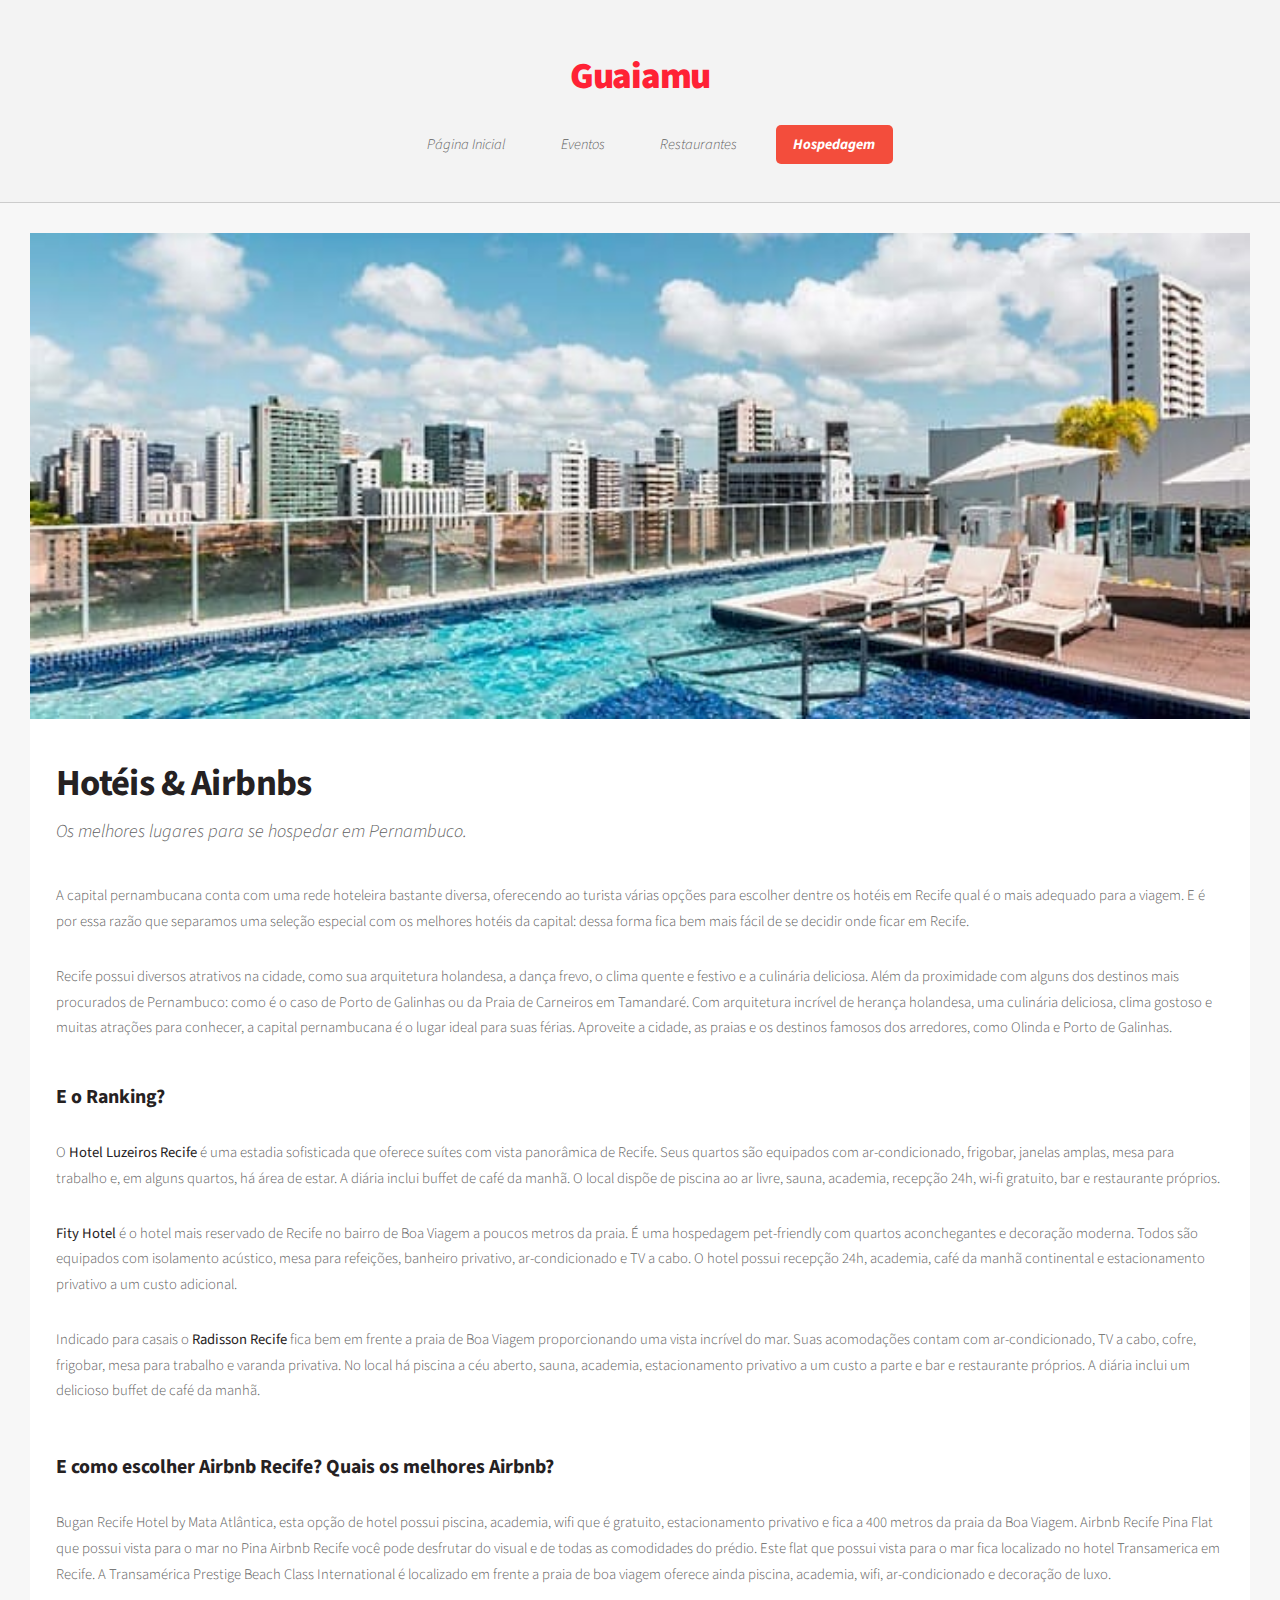
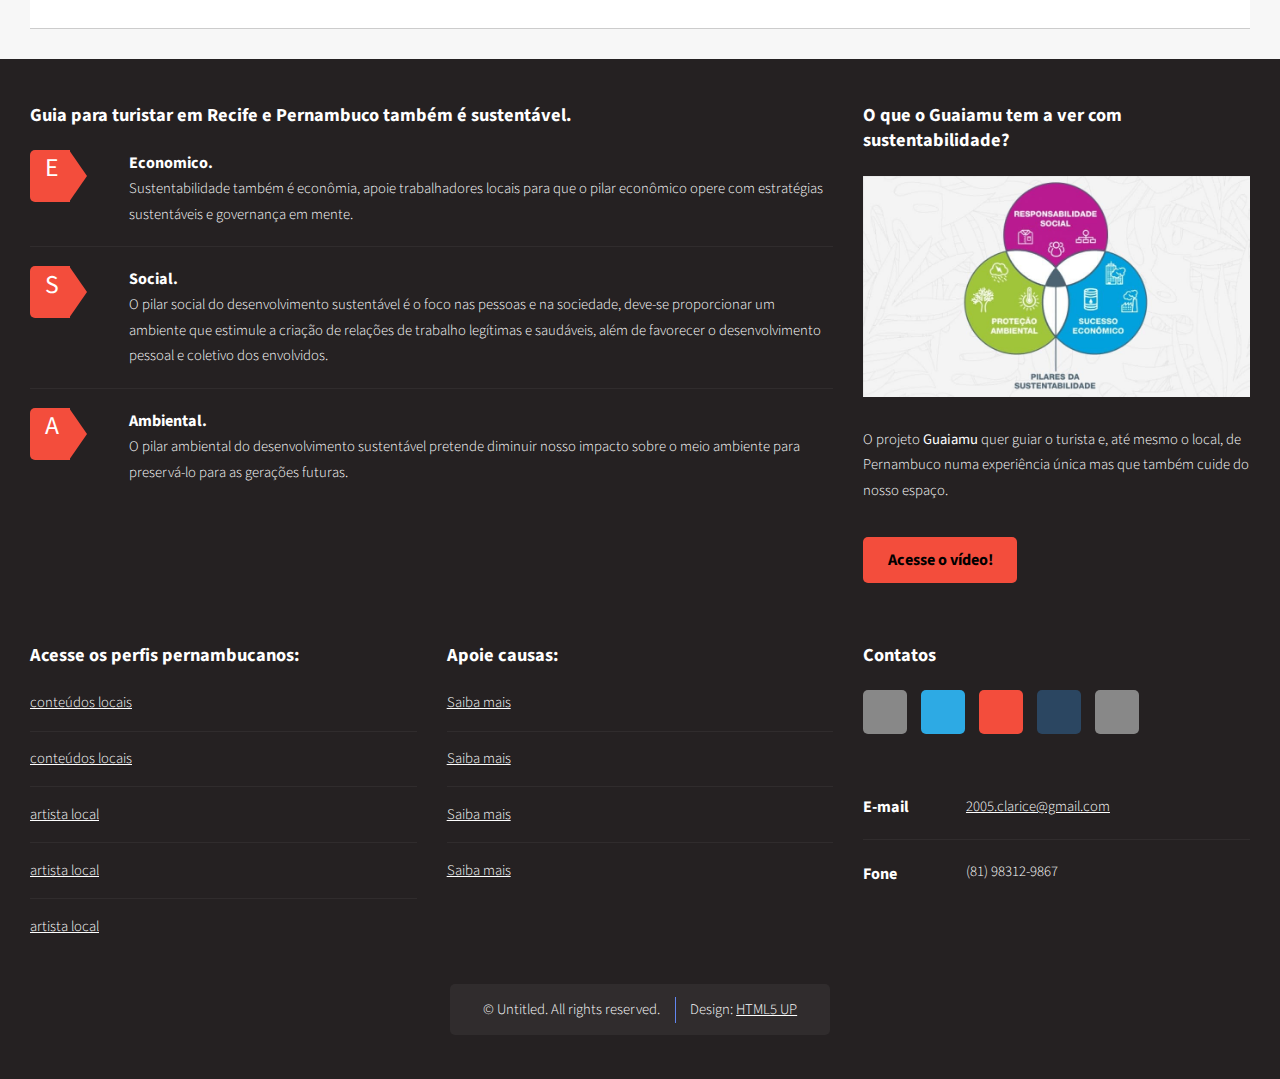
<file: guaiamu/no-sidebar.html>
<!DOCTYPE HTML>
<html>
	<head>
		<title>Guaiamu, seu guia por Recife</title>
		<meta charset="utf-8" />
		<meta name="viewport" content="width=device-width, initial-scale=1, user-scalable=no" />
		<link rel="stylesheet" href="assets/css/main.css" />
	</head>
	<body class="no-sidebar is-preload">
		<div id="page-wrapper">

			<!-- Header -->
				<section id="header">

					<!-- Logo -->
						<h1><a href="index.html">Guaiamu</a></h1>

					<!-- Nav -->
						<nav id="nav">
							<ul>
								<li><a href="index.html">Página Inicial</a></li>
							    <li><a href="left-sidebar.html">Eventos</a></li>
								<li><a href="right-sidebar.html">Restaurantes</a></li>
								<li class="current"><a href="no-sidebar.html">Hospedagem</a></li>
							</ul>
						</nav>

				</section>

			<!-- Main -->
				<section id="main">
					<div class="container">

						<!-- Content -->
							<article class="box post">
								<a href="#" class="image featured"><img src="images/hospedagem.jpg" alt="hotelaria" /></a>
								<header>
									<h2>Hotéis & Airbnbs</h2>
									<p>Os melhores lugares para se hospedar em Pernambuco.</p>
								</header>
								<p>
									A capital pernambucana conta com uma rede hoteleira bastante diversa, oferecendo ao turista várias opções para escolher dentre os hotéis em Recife qual é o mais adequado para a viagem. E é por essa razão que separamos uma seleção especial com os melhores hotéis da capital: dessa forma fica bem mais fácil de se decidir onde ficar em Recife.</p>
								<p>
									Recife possui diversos atrativos na cidade, como sua arquitetura holandesa, a dança frevo, o clima quente e festivo e a culinária deliciosa. Além da proximidade com alguns dos destinos mais procurados de Pernambuco: como é o caso de Porto de Galinhas ou da Praia de Carneiros em Tamandaré.

									Com arquitetura incrível de herança holandesa, uma culinária deliciosa, clima gostoso e muitas atrações para conhecer, a capital pernambucana é o lugar ideal para suas férias. Aproveite a cidade, as praias e os destinos famosos dos arredores, como Olinda e Porto de Galinhas.
								</p>
								<section>
									<header>
										<h3>E o Ranking?</h3>
									</header>
									<p>
										O <strong>Hotel Luzeiros Recife</strong> é uma estadia sofisticada que oferece suítes com vista panorâmica de Recife. Seus quartos são equipados com ar-condicionado, frigobar, janelas amplas, mesa para trabalho e, em alguns quartos, há área de estar. A diária inclui buffet de café da manhã. O local dispõe de piscina ao ar livre, sauna, academia, recepção 24h, wi-fi gratuito, bar e restaurante próprios.
									</p>
									<p>
										<strong>Fity Hotel</strong> é o hotel mais reservado de Recife no bairro de Boa Viagem a poucos metros da praia. É uma hospedagem pet-friendly com quartos aconchegantes e decoração moderna. Todos são equipados com isolamento acústico, mesa para refeições, banheiro privativo, ar-condicionado e TV a cabo. O hotel possui recepção 24h, academia, café da manhã continental e estacionamento privativo a um custo adicional. 
									</p>
									<p>
										Indicado para casais o <strong>Radisson Recife </strong>fica bem em frente a praia de Boa Viagem proporcionando uma vista incrível do mar. Suas acomodações contam com ar-condicionado, TV a cabo, cofre, frigobar, mesa para trabalho e varanda privativa. No local há piscina a céu aberto, sauna, academia, estacionamento privativo a um custo a parte e bar e restaurante próprios. A diária inclui um delicioso buffet de café da manhã.
									</p>
								</section>
								<section>
									<header>
										<h3>E como escolher Airbnb Recife? Quais os melhores Airbnb? </h3>
									</header>
									<p>
										Bugan Recife Hotel by Mata Atlântica, esta opção de hotel possui piscina, academia, wifi que é gratuito, estacionamento privativo e fica a 400 metros da praia da Boa Viagem.
										Airbnb Recife Pina Flat que possui vista para o mar no Pina Airbnb Recife você pode desfrutar do visual e de todas as comodidades do prédio. Este flat que possui vista para o mar fica localizado no hotel Transamerica em Recife.
										A Transamérica Prestige Beach Class International é localizado em frente a praia de boa viagem oferece ainda piscina, academia, wifi, ar-condicionado e decoração de luxo.
									</p>
								</section>
							</article>

					</div>
				</section>

			<!-- Footer -->
			<section id="footer">
				<div class="container">
					<div class="row">
						<div class="col-8 col-12-medium">
							<section>
								<header>
									<h2>Guia para turistar em Recife e Pernambuco também é sustentável.</h2>
								</header>
								<ul class="dates">
									<li>
										<span class="date">  <strong>E</strong></span>
										<h3><a href="#">Economico.</a></h3>
										<p>Sustentabilidade também é econômia, apoie trabalhadores locais para que o pilar econômico opere com estratégias sustentáveis e governança em mente.</p>
									</li>
									<li>
										<span class="date">  <strong>S</strong></span>
										<h3><a href="#">Social.</a></h3>
										<p>O pilar social do desenvolvimento sustentável é o foco nas pessoas e na sociedade, deve-se proporcionar um ambiente que estimule a criação de relações de trabalho legítimas e saudáveis, além de favorecer o desenvolvimento pessoal e coletivo dos envolvidos.</p>
									</li>
									<li>
										<span class="date">  <strong>A</strong></span>
										<h3><a href="#">Ambiental.</a></h3>
										<p>O pilar ambiental do desenvolvimento sustentável pretende diminuir nosso impacto sobre o meio ambiente para preservá-lo para as gerações futuras.</p>
									</li>
								</ul>
							</section>
						</div>
						<div class="col-4 col-12-medium">
							<section>
								<header>
									<h2>O que o Guaiamu tem a ver com sustentabilidade?</h2>
								</header>
								<a href="#" class="image featured"><img src="images/sustentavel.jpg" alt="sustentabilidade" /></a>
								<p>
									O projeto <strong>Guaiamu</strong> quer guiar o turista e, até mesmo o local, de Pernambuco numa experiência única mas que também cuide do nosso espaço.</p>
								<footer>
									<ul class="actions">
										<li><a href="https://www.youtube.com/watch?v=penQRP2orMA" class="button">Acesse o vídeo!</a></li>
									</ul>
								</footer>
							</section>
						</div>
						<div class="col-4 col-6-medium col-12-small">
							<section>
								<header>
									<h2>Acesse os perfis pernambucanos:</h2>
								</header>
								<ul class="divided">
									<li><a href="https://www.instagram.com/recifeordinario?utm_source=ig_web_button_share_sheet&igsh=ZDNlZDc0MzIxNw==">conteúdos locais</a></li>
									<li><a href="https://www.instagram.com/pernambucoposting?utm_source=ig_web_button_share_sheet&igsh=ZDNlZDc0MzIxNw==">conteúdos locais</a></li>
									<li><a href="https://www.instagram.com/priscilasennaoficial?utm_source=ig_web_button_share_sheet&igsh=ZDNlZDc0MzIxNw==">artista local</a></li>
									<li><a href="https://www.instagram.com/magodetarso?utm_source=ig_web_button_share_sheet&igsh=ZDNlZDc0MzIxNw==">artista local</a></li>
									<li><a href="https://www.instagram.com/raphaafavorita?utm_source=ig_web_button_share_sheet&igsh=ZDNlZDc0MzIxNw==">artista local</a></li>
								</ul>
							</section>
						</div>
						<div class="col-4 col-6-medium col-12-small">
							<section>
								<header>
									<h2>Apoie causas:</h2>
								</header>
								<ul class="divided">
									<li><a href="https://www.icrc.org/pt/onde-o-cicv-atua/africa/republica-democratica-do-congo">Saiba mais</a></li>
									<li><a href="https://exame.com/brasil/o-que-esta-acontecendo-em-maceio-area-afunda-5-cm-por-hora-e-cidade-aguarda-cratera/">Saiba mais</a></li>
									<li><a href="https://g1.globo.com/mundo/noticia/2023/10/07/entenda-o-conflito-israel-e-palestina.ghtml">Saiba mais</a></li>
									<li><a href="https://www.bbc.com/portuguese/articles/c9wxxjpjd2po">Saiba mais</a></li>
								</ul>
							</section>
						</div>
						<div class="col-4 col-12-medium">
							<section>
								<header>
									<h2>Contatos</h2>
								</header>
								<ul class="social">
									<li><a class="icon brands fa-facebook-f" href="#"><span class="label">Facebook</span></a></li>
									<li><a class="icon brands fa-twitter" href="#"><span class="label">Twitter</span></a></li>
									<li><a class="icon brands fa-dribbble" href="#"><span class="label">Dribbble</span></a></li>
									<li><a class="icon brands fa-tumblr" href="#"><span class="label">Tumblr</span></a></li>
									<li><a class="icon brands fa-linkedin-in" href="#"><span class="label">LinkedIn</span></a></li>
								</ul>
								<ul class="contact">
									<li>
										<h3>E-mail</h3>
										<p><a href="#">2005.clarice@gmail.com</a></p>
									</li>
									<li>
										<h3>Fone</h3>
										<p>(81) 98312-9867</p>
									</li>
								</ul>
							</section>
						</div>
						<div class="col-12">

							<!-- Copyright -->
								<div id="copyright">
									<ul class="links">
										<li>&copy; Untitled. All rights reserved.</li><li>Design: <a href="http://html5up.net">HTML5 UP</a></li>
									</ul>
								</div>

						</div>
					</div>
				</div>
			</section>

	</div>

		<!-- Scripts -->
			<script src="assets/js/jquery.min.js"></script>
			<script src="assets/js/jquery.dropotron.min.js"></script>
			<script src="assets/js/browser.min.js"></script>
			<script src="assets/js/breakpoints.min.js"></script>
			<script src="assets/js/util.js"></script>
			<script src="assets/js/main.js"></script>

	</body>
</html>
</file>
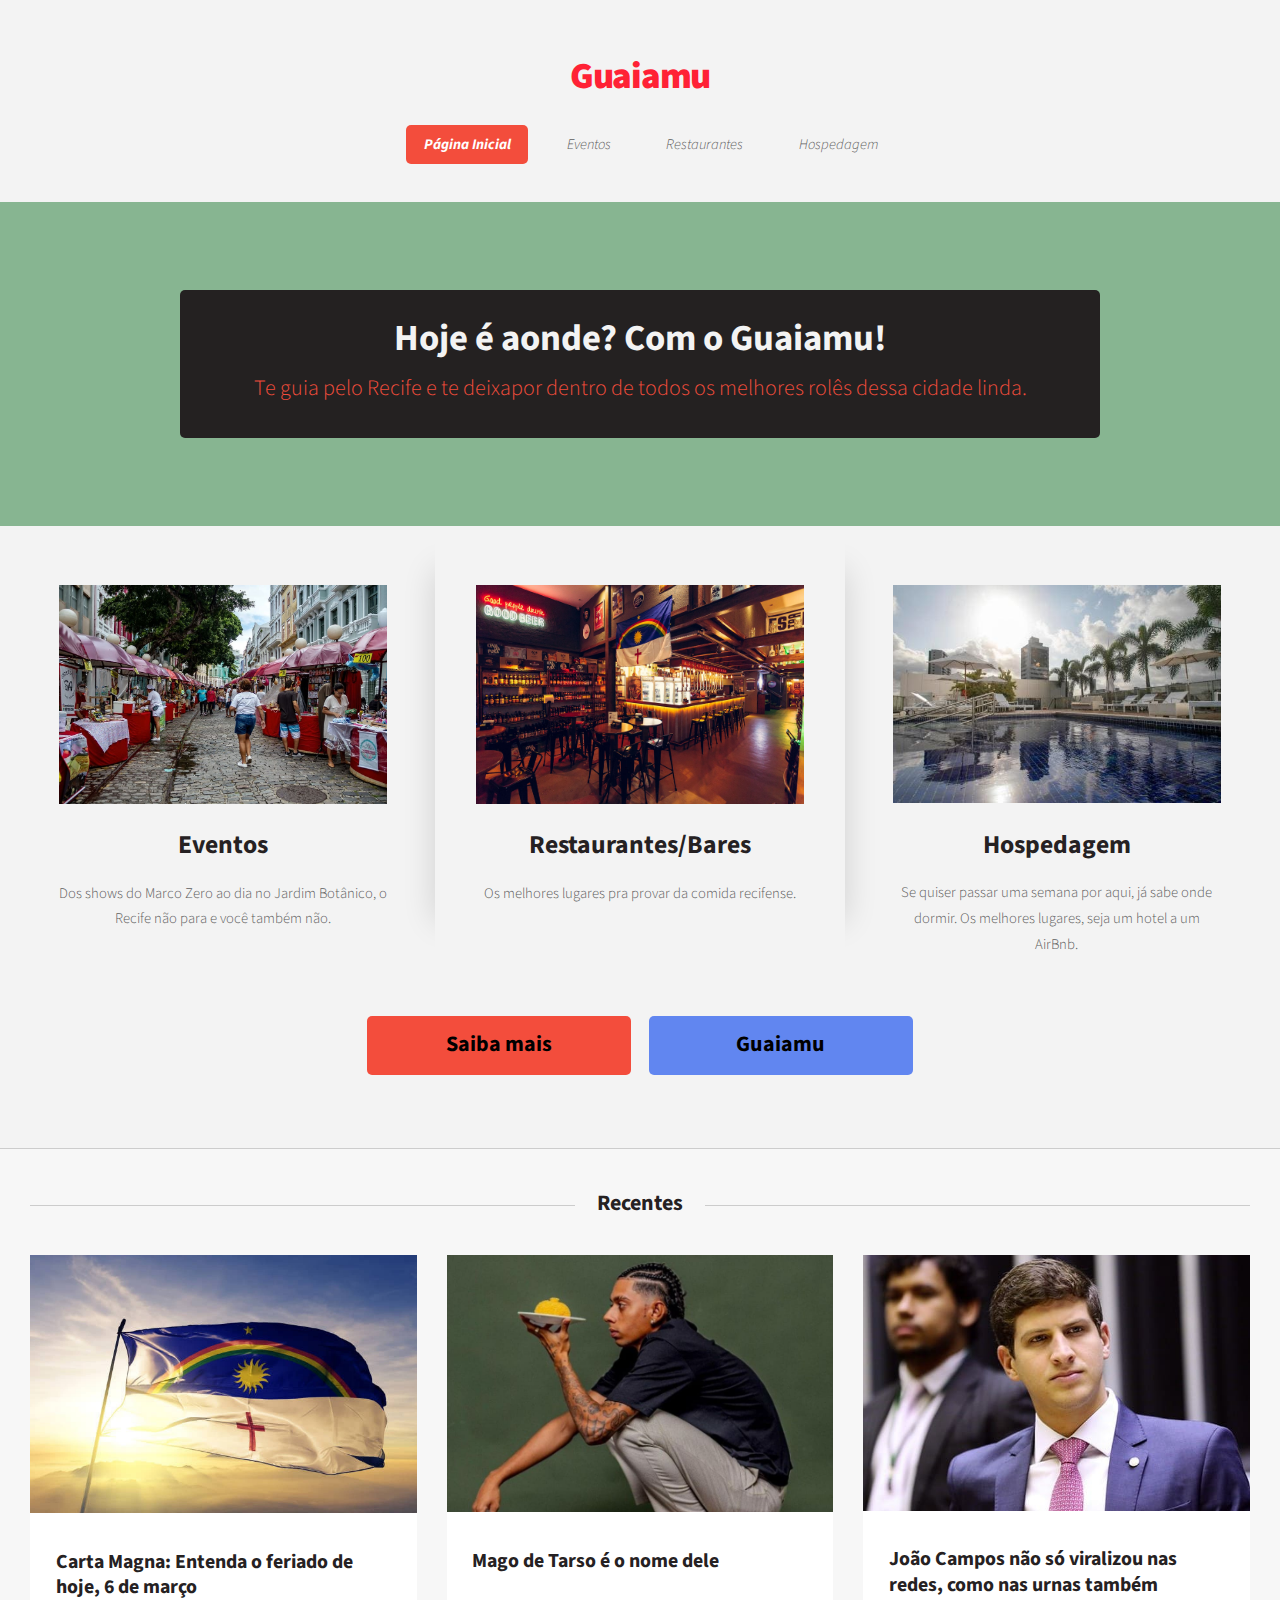
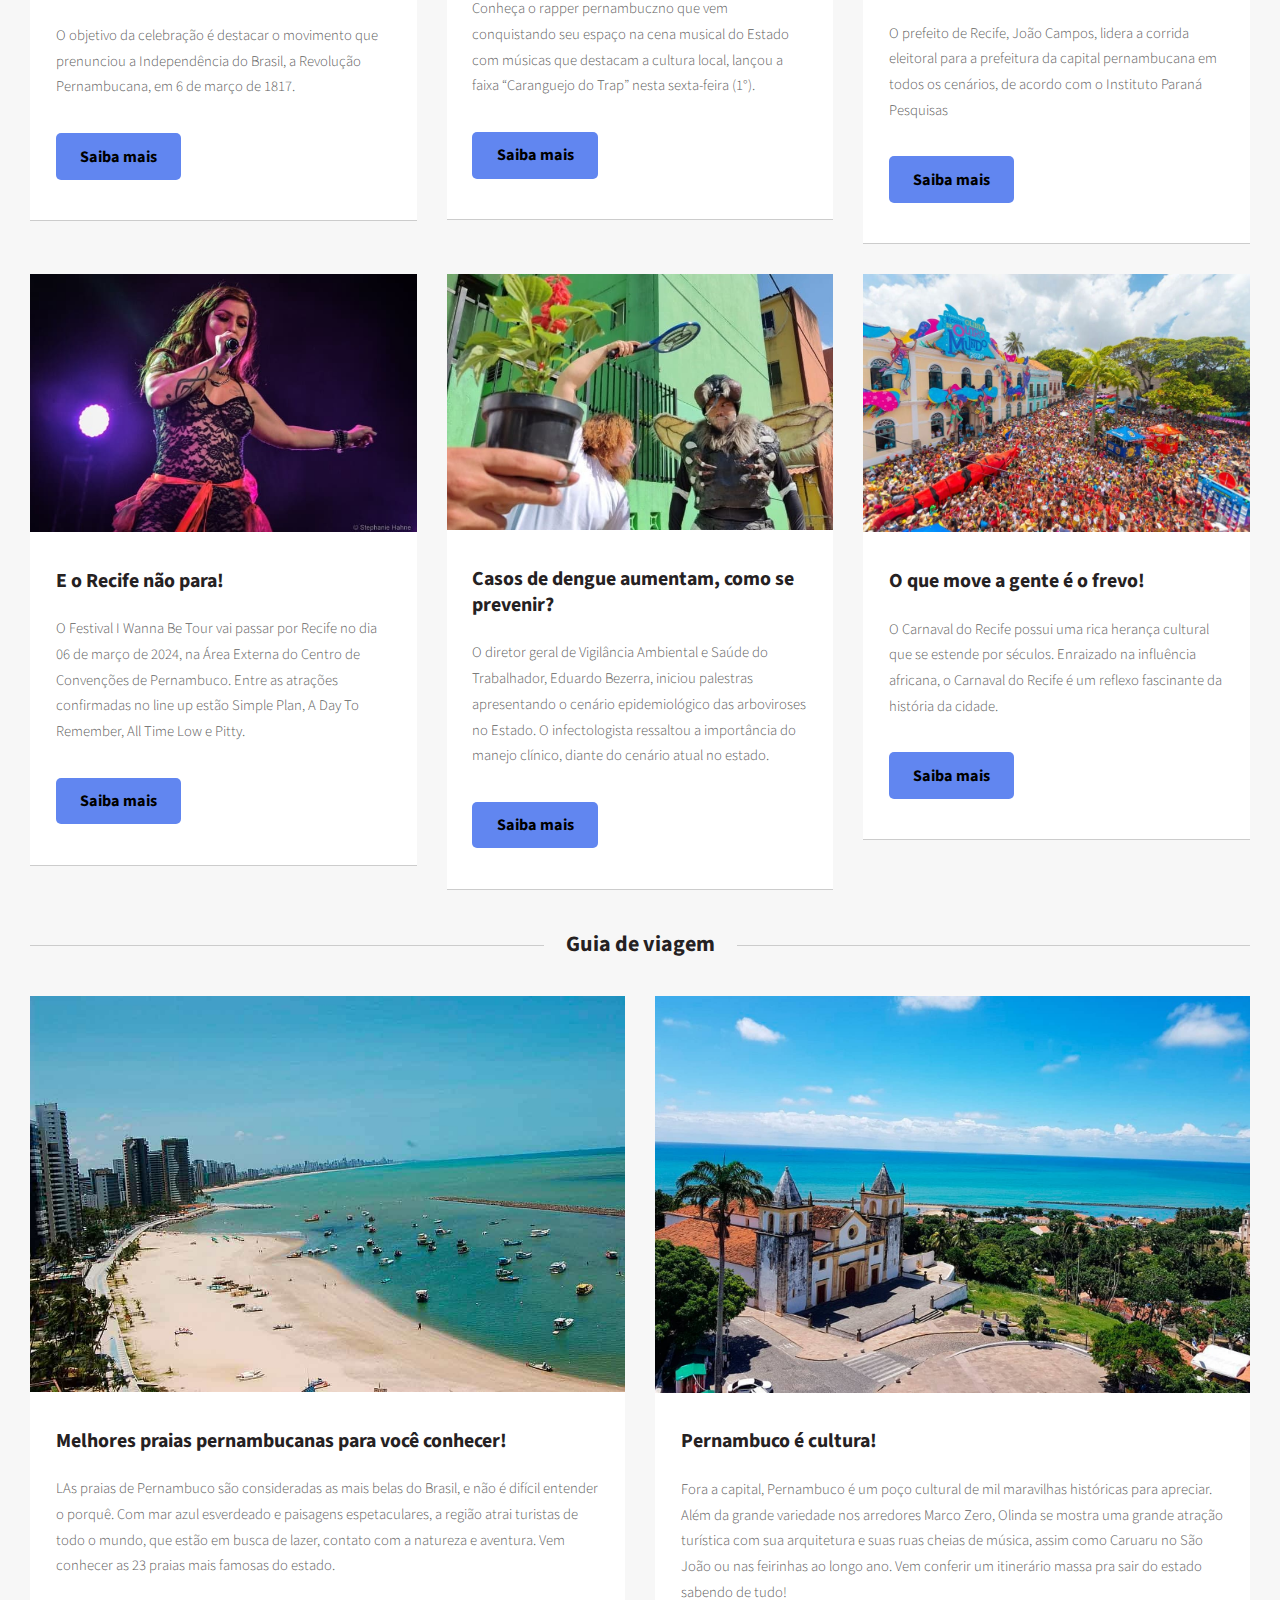
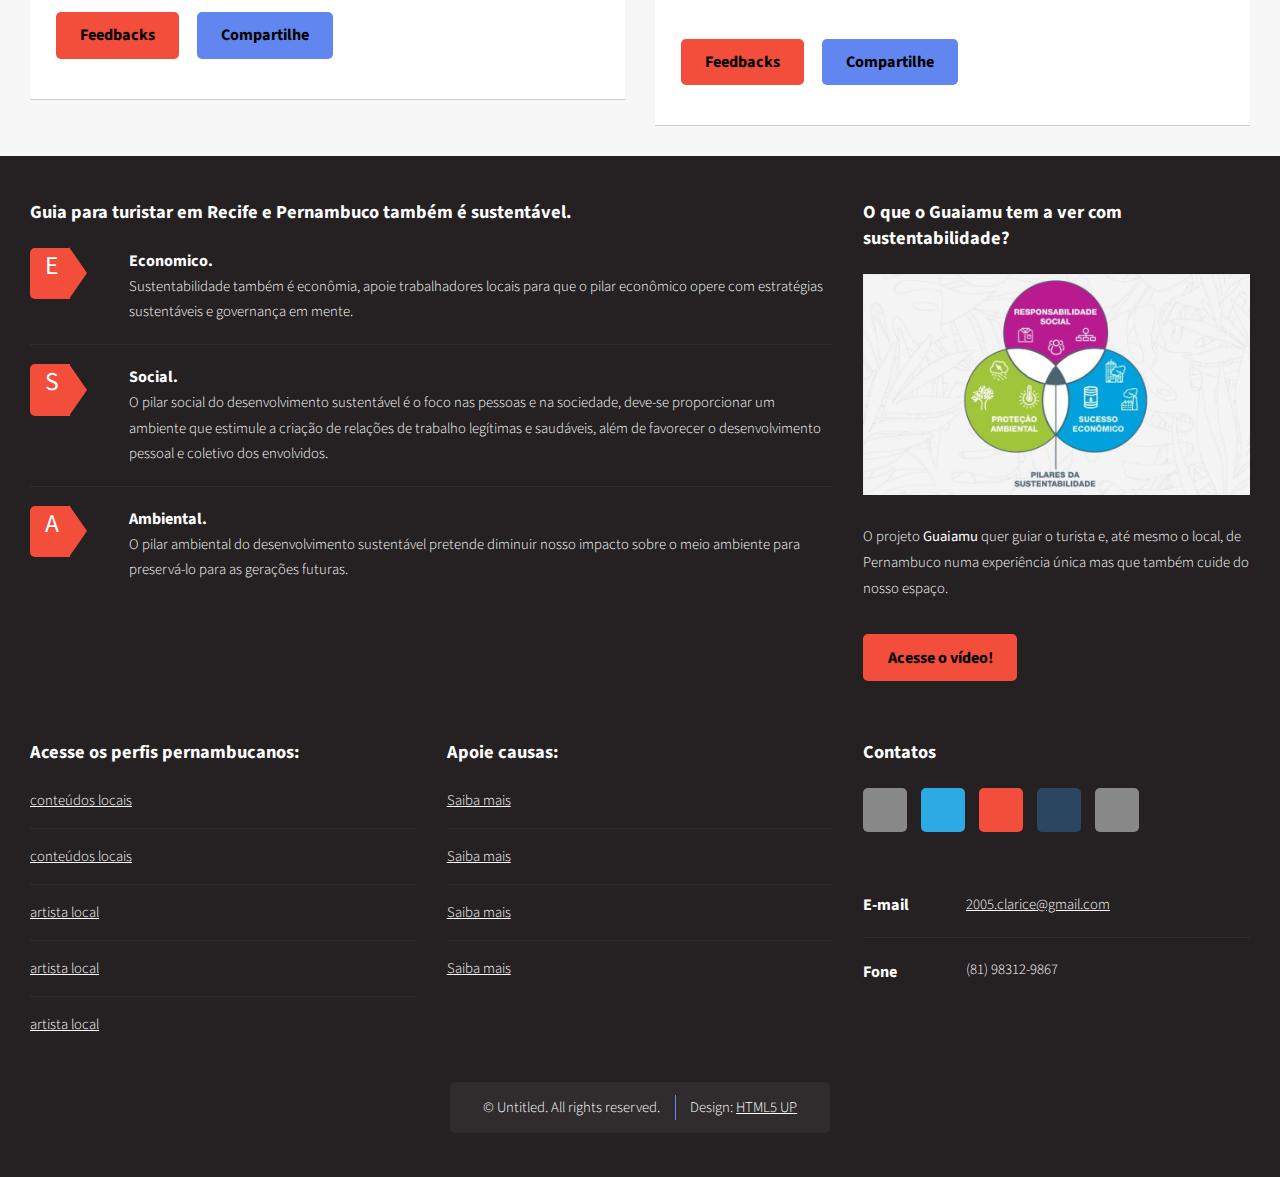
<file: guaiamu/offline.html>
<!DOCTYPE HTML>
<html lang="pt-br">
	<head>
		<title>Guaiamu, seu guia por Recife</title>
		<meta charset="utf-8" />
		<meta name="viewport" content="width=device-width, initial-scale=1, user-scalable=no" />
		<meta name="theme-color" content="#ffffff"/>
		<link rel="stylesheet" href="assets/css/main.css" />
		<link rel="icon" type="image/x-icon" href="assets/icons/favicon.ico" />
		<link rel="manifest" href="manifest.json" />

		<script>
			if (typeof navigator.serviceWorker !== 'undefined'){
				navigator.serviceWorker.register('pwabuilder-sw.js')
			}
		</script>
	</head>
	<body class="homepage is-preload">
		<div id="page-wrapper">

			<!-- Header -->
				<section id="header">

					<!-- Logo -->
						<h1><a href="index.html">Guaiamu</a></h1>

					<!-- Nav -->
						<nav id="nav">
							<ul>
								<li class="current"><a href="index.html">Página Inicial</a></li>
								<li><a href="left-sidebar.html">Eventos</a></li>
								<li><a href="right-sidebar.html">Restaurantes</a></li>
								<li><a href="no-sidebar.html">Hospedagem</a></li>
							</ul>
						</nav>

					<!-- Banner -->
						<section id="banner">
							<header>
								<h2>Hoje é aonde? Com o Guaiamu!</h2>
								<p>Te guia pelo Recife e te deixapor dentro de todos os melhores rolês dessa cidade linda.</p>
							</header>
						</section>

					<!-- Intro -->
						<section id="intro" class="container">
							<div class="row">
								<div class="col-4 col-12-medium">
									<section class="first">
										<a href="#" class="image featured"><img src="images/eventos.jpg" alt="eventos de recife" /></a>
										<header>
											<h2>Eventos</h2>
										</header>
										<p>Dos shows do Marco Zero ao dia no Jardim Botânico, o Recife não para e você também não.</p>
									</section>
								</div>
								<div class="col-4 col-12-medium">
									<section class="middle">
										<a href="#" class="image featured"><img src="images/bares.jpg" alt="barzinhos" /></a>
										<header>
											<h2>Restaurantes/Bares</h2>
										</header>
										<p>Os melhores lugares pra provar da comida recifense.</p>
									</section>
								</div>
								<div class="col-4 col-12-medium">
									<section class="last">
										<a href="#" class="image featured"><img src="images/hoteis.jpg" alt="piscina-de-hotel" /></a>
										<header>
											<h2>Hospedagem</h2>
										</header>
										<p>Se quiser passar uma semana por aqui, já sabe onde dormir. Os melhores lugares, seja um hotel a um AirBnb.</p>
									</section>
								</div>
							</div>
							<footer>
								<ul class="actions">
									<li><a href="#" class="button large">Saiba mais</a></li>
									<li><a href="https://www.youtube.com/watch?v=penQRP2orMA" class="button alt large ">Guaiamu</a></li>
								</ul>
							</footer>
						</section>

				</section>

			<!-- Main -->
				<section id="main">
					<div class="container">
						<div class="row">
							<div class="col-12">

								<!-- Recentes -->
									<section>
										<header class="major">
											<h2>Recentes</h2>
										</header>
										<div class="row">
											<div class="col-4 col-6-medium col-12-small">
												<section class="box">
													<a href="#" class="image featured"><img src="images/cartamagna.jpg" alt="bandeira de Pernambuco" /></a>
													<header>
														<h3>Carta Magna: Entenda o feriado de hoje, 6 de março</h3>
													</header>
													<p>O objetivo da celebração é destacar o movimento que prenunciou a Independência do Brasil, a Revolução Pernambucana, em 6 de março de 1817.</p>
													<footer>
														<ul class="actions">
															<li><a href="#" class="button alt">Saiba mais</a></li>
														</ul>
													</footer>
												</section>
											</div>
											<div class="col-4 col-6-medium col-12-small">
												<section class="box">
													<a href="#" class="image featured"><img src="images/mago.jpg" alt="foto de mago de tarso" /></a>
													<header>
														<h3>Mago de Tarso é o nome dele</h3>
													</header>
													<p>Conheça o rapper pernambuczno que vem conquistando seu espaço na cena musical do Estado com músicas que destacam a cultura local, lançou a faixa “Caranguejo do Trap” nesta sexta-feira (1°).</p>
													<footer>
														<ul class="actions">
															<li><a href="#" class="button alt">Saiba mais</a></li>
														</ul>
													</footer>
												</section>
											</div>
											<div class="col-4 col-6-medium col-12-small">
												<section class="box">
													<a href="#" class="image featured"><img src="images/joaocampos1.jpg" alt="Joao Campos sorrindo" /></a>
													<header>
														<h3>João Campos não só viralizou nas redes, como nas urnas também</h3>
													</header>
													<p>O prefeito de Recife, João Campos, lidera a corrida eleitoral para a prefeitura da capital pernambucana em todos os cenários, de acordo com o Instituto Paraná Pesquisas</p>
													<footer>
														<ul class="actions">
															<li><a href="#" class="button alt">Saiba mais</a></li>
														</ul>
													</footer>
												</section>
											</div>
											<div class="col-4 col-6-medium col-12-small">
												<section class="box">
													<a href="#" class="image featured"><img src="images/pitty.jpg" alt="Pitty no show" /></a>
													<header>
														<h3>E o Recife não para!</h3>
													</header>
													<p>O Festival I Wanna Be Tour vai passar por Recife no dia 06 de março de 2024, na Área Externa do Centro de Convenções de Pernambuco. Entre as atrações confirmadas no line up estão Simple Plan, A Day To Remember, All Time Low e Pitty.</p>
													<footer>
														<ul class="actions">
															<li><a href="#" class="button alt">Saiba mais</a></li>
														</ul>
													</footer>
												</section>
											</div>
											<div class="col-4 col-6-medium col-12-small">
												<section class="box">
													<a href="#" class="image featured"><img src="images/dengue.jpg" alt="Mosquito da dengue" /></a>
													<header>
														<h3>Casos de dengue aumentam, como se prevenir?</h3>
													</header>
													<p>O diretor geral de Vigilância Ambiental e Saúde do Trabalhador, Eduardo Bezerra, iniciou palestras apresentando o cenário epidemiológico das arboviroses no Estado. O infectologista ressaltou a importância do manejo clínico, diante do cenário atual no estado.</p>
													<footer>
														<ul class="actions">
															<li><a href="#" class="button alt">Saiba mais</a></li>
														</ul>
													</footer>
												</section>
											</div>
											<div class="col-4 col-6-medium col-12-small">
												<section class="box">
													<a href="#" class="image featured"><img src="images/carnaval.jpg" alt="carnaval de recife" /></a>
													<header>
														<h3>O que move a gente é o frevo!</h3>
													</header>
													<p>O Carnaval do Recife possui uma rica herança cultural que se estende por séculos. Enraizado na influência africana, o Carnaval do Recife é um reflexo fascinante da história da cidade.</p>
													<footer>
														<ul class="actions">
															<li><a href="#" class="button alt">Saiba mais</a></li>
														</ul>
													</footer>
												</section>
											</div>
										</div>
									</section>

							</div>
							<div class="col-12">

								<!-- Pernambuco -->
									<section>
										<header class="major">
											<h2>Guia de viagem</h2>
										</header>
										<div class="row">
											<div class="col-6 col-12-small">
												<section class="box">
													<a href="#" class="image featured"><img src="images/praia1.jpg" alt="praia de boa viagem" /></a>
													<header>
														<h3>Melhores praias pernambucanas para você conhecer!</h3>
													</header>
													<p>LAs praias de Pernambuco são consideradas as mais belas do Brasil, e não é difícil entender o porquê.

														Com mar azul esverdeado e paisagens espetaculares, a região atrai turistas de todo o mundo, que estão em busca de lazer, contato com a natureza e aventura. Vem conhecer as 23 praias mais famosas do estado.</p>
													<footer>
														<ul class="actions">
															<li><a href="#" class="button icon solid fa-file-alt">Feedbacks</a></li>
															<li><a href="#" class="button alt icon solid fa-comment">Compartilhe</a></li>
														</ul>
													</footer>
												</section>
											</div>
											<div class="col-6 col-12-small">
												<section class="box">
													<a href="#" class="image featured"><img src="images/olinda.jpg" alt="cidade de olinda" /></a>
													<header>
														<h3>Pernambuco é cultura!</h3>
													</header>
													<p>Fora a capital, Pernambuco é um poço cultural de mil maravilhas históricas para apreciar. Além da grande variedade nos arredores Marco Zero, Olinda se mostra uma grande atração turística com sua arquitetura e suas ruas cheias de música, assim como Caruaru no São João ou nas feirinhas ao longo ano. Vem conferir um itinerário massa pra sair do estado sabendo de tudo!</p>
													<footer>
														<ul class="actions">
															<li><a href="#" class="button icon solid fa-file-alt">Feedbacks</a></li>
															<li><a href="#" class="button alt icon solid fa-comment">Compartilhe</a></li>
														</ul>
													</footer>
												</section>
											</div>
										</div>
									</section>

							</div>
						</div>
					</div>
				</section>

			<!-- Footer -->
				<section id="footer">
					<div class="container">
						<div class="row">
							<div class="col-8 col-12-medium">
								<section>
									<header>
										<h2>Guia para turistar em Recife e Pernambuco também é sustentável.</h2>
									</header>
									<ul class="dates">
										<li>
											<span class="date">  <strong>E</strong></span>
											<h3><a href="#">Economico.</a></h3>
											<p>Sustentabilidade também é econômia, apoie trabalhadores locais para que o pilar econômico opere com estratégias sustentáveis e governança em mente.</p>
										</li>
										<li>
											<span class="date">  <strong>S</strong></span>
											<h3><a href="#">Social.</a></h3>
											<p>O pilar social do desenvolvimento sustentável é o foco nas pessoas e na sociedade, deve-se proporcionar um ambiente que estimule a criação de relações de trabalho legítimas e saudáveis, além de favorecer o desenvolvimento pessoal e coletivo dos envolvidos.</p>
										</li>
										<li>
											<span class="date">  <strong>A</strong></span>
											<h3><a href="#">Ambiental.</a></h3>
											<p>O pilar ambiental do desenvolvimento sustentável pretende diminuir nosso impacto sobre o meio ambiente para preservá-lo para as gerações futuras.</p>
										</li>
									</ul>
								</section>
							</div>
							<div class="col-4 col-12-medium">
								<section>
									<header>
										<h2>O que o Guaiamu tem a ver com sustentabilidade?</h2>
									</header>
									<a href="#" class="image featured"><img src="images/sustentavel.jpg" alt="sustentabilidade" /></a>
									<p>
										O projeto <strong>Guaiamu</strong> quer guiar o turista e, até mesmo o local, de Pernambuco numa experiência única mas que também cuide do nosso espaço.</p>
									<footer>
										<ul class="actions">
											<li><a href="https://www.youtube.com/watch?v=penQRP2orMA" class="button">Acesse o vídeo!</a></li>
										</ul>
									</footer>
								</section>
							</div>
							<div class="col-4 col-6-medium col-12-small">
								<section>
									<header>
										<h2>Acesse os perfis pernambucanos:</h2>
									</header>
									<ul class="divided">
										<li><a href="https://www.instagram.com/recifeordinario?utm_source=ig_web_button_share_sheet&igsh=ZDNlZDc0MzIxNw==">conteúdos locais</a></li>
										<li><a href="https://www.instagram.com/pernambucoposting?utm_source=ig_web_button_share_sheet&igsh=ZDNlZDc0MzIxNw==">conteúdos locais</a></li>
										<li><a href="https://www.instagram.com/priscilasennaoficial?utm_source=ig_web_button_share_sheet&igsh=ZDNlZDc0MzIxNw==">artista local</a></li>
										<li><a href="https://www.instagram.com/magodetarso?utm_source=ig_web_button_share_sheet&igsh=ZDNlZDc0MzIxNw==">artista local</a></li>
										<li><a href="https://www.instagram.com/raphaafavorita?utm_source=ig_web_button_share_sheet&igsh=ZDNlZDc0MzIxNw==">artista local</a></li>
									</ul>
								</section>
							</div>
							<div class="col-4 col-6-medium col-12-small">
								<section>
									<header>
										<h2>Apoie causas:</h2>
									</header>
									<ul class="divided">
										<li><a href="https://www.icrc.org/pt/onde-o-cicv-atua/africa/republica-democratica-do-congo">Saiba mais</a></li>
										<li><a href="https://exame.com/brasil/o-que-esta-acontecendo-em-maceio-area-afunda-5-cm-por-hora-e-cidade-aguarda-cratera/">Saiba mais</a></li>
										<li><a href="https://g1.globo.com/mundo/noticia/2023/10/07/entenda-o-conflito-israel-e-palestina.ghtml">Saiba mais</a></li>
										<li><a href="https://www.bbc.com/portuguese/articles/c9wxxjpjd2po">Saiba mais</a></li>
									</ul>
								</section>
							</div>
							<div class="col-4 col-12-medium">
								<section>
									<header>
										<h2>Contatos</h2>
									</header>
									<ul class="social">
										<li><a class="icon brands fa-facebook-f" href="#"><span class="label">Facebook</span></a></li>
										<li><a class="icon brands fa-twitter" href="#"><span class="label">Twitter</span></a></li>
										<li><a class="icon brands fa-dribbble" href="#"><span class="label">Dribbble</span></a></li>
										<li><a class="icon brands fa-tumblr" href="#"><span class="label">Tumblr</span></a></li>
										<li><a class="icon brands fa-linkedin-in" href="#"><span class="label">LinkedIn</span></a></li>
									</ul>
									<ul class="contact">
										<li>
											<h3>E-mail</h3>
											<p><a href="#">2005.clarice@gmail.com</a></p>
										</li>
										<li>
											<h3>Fone</h3>
											<p>(81) 98312-9867</p>
										</li>
									</ul>
								</section>
							</div>
							<div class="col-12">

								<!-- Copyright -->
									<div id="copyright">
										<ul class="links">
											<li>&copy; Untitled. All rights reserved.</li><li>Design: <a href="http://html5up.net">HTML5 UP</a></li>
										</ul>
									</div>

							</div>
						</div>
					</div>
				</section>

		</div>

		<!-- Scripts -->
			<script src="assets/js/jquery.min.js"></script>
			<script src="assets/js/jquery.dropotron.min.js"></script>
			<script src="assets/js/browser.min.js"></script>
			<script src="assets/js/breakpoints.min.js"></script>
			<script src="assets/js/util.js"></script>
			<script src="assets/js/main.js"></script>

	</body>
</html>
</file>
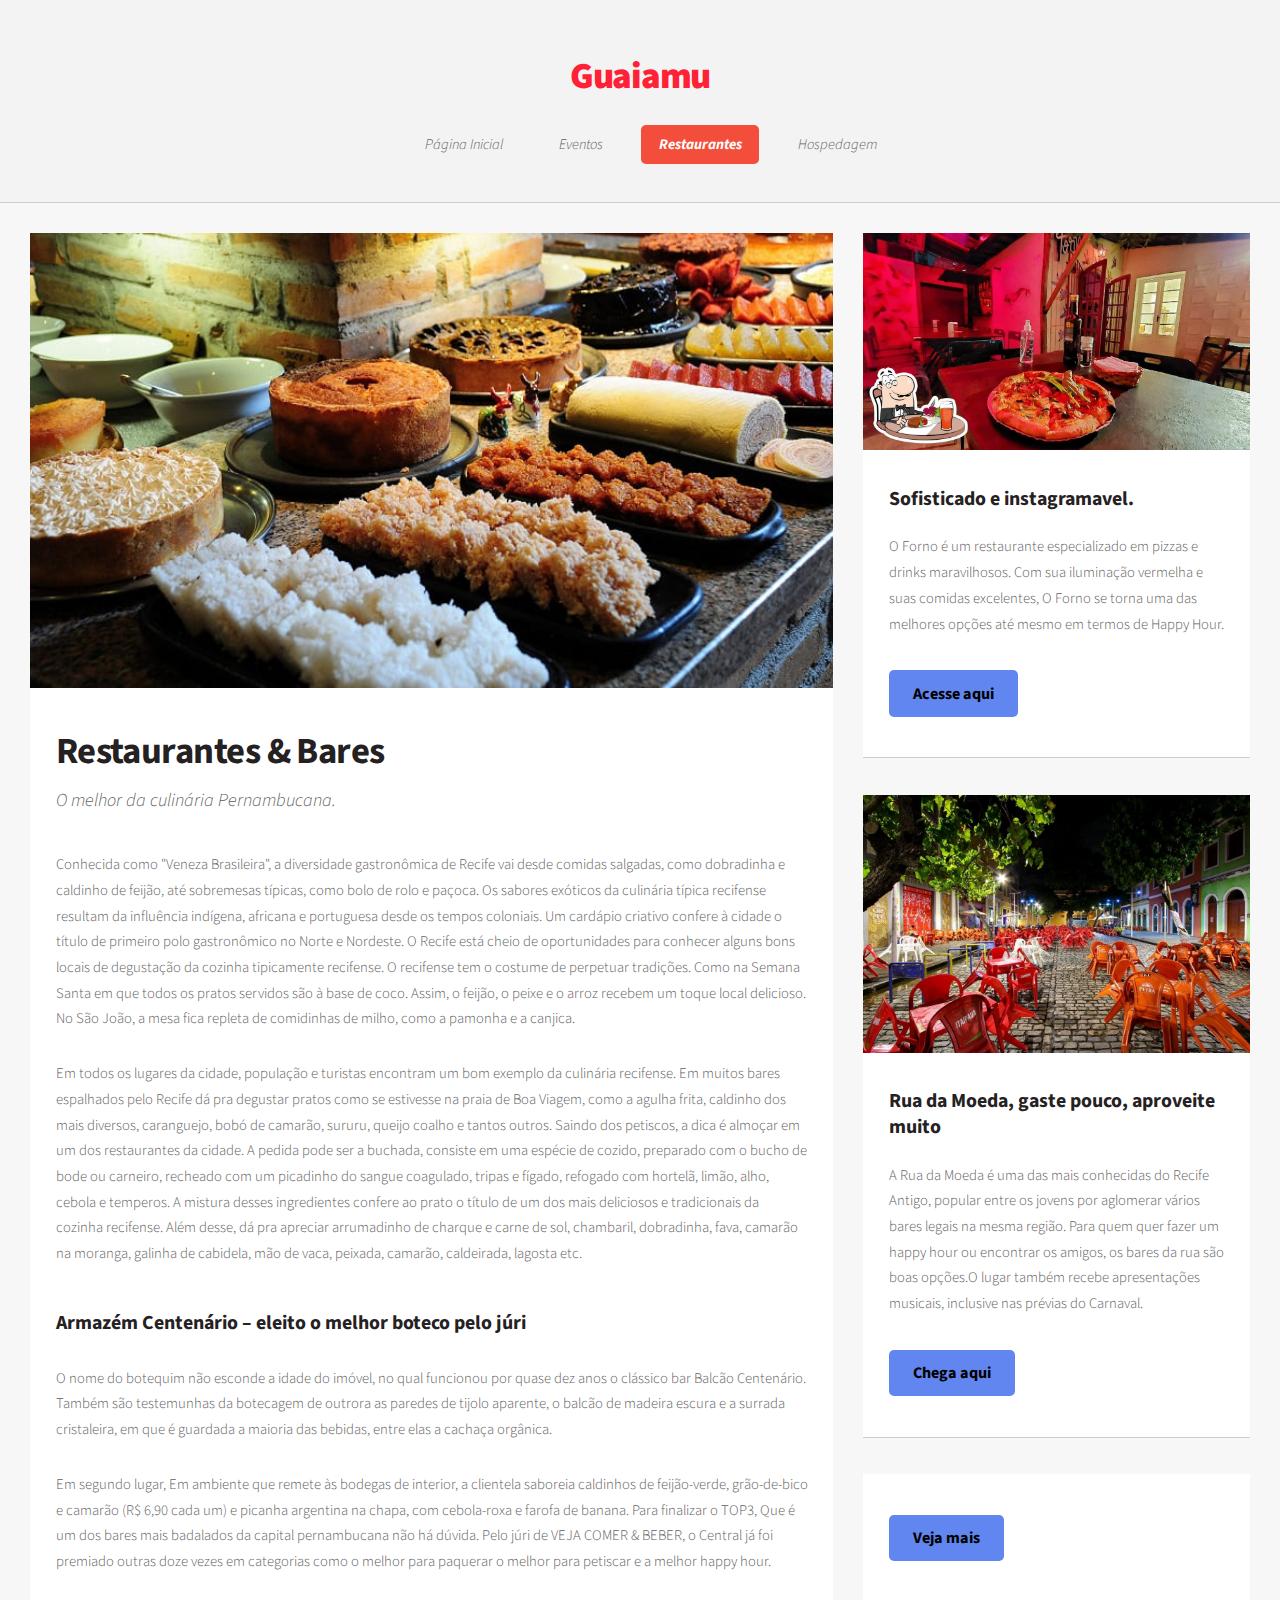
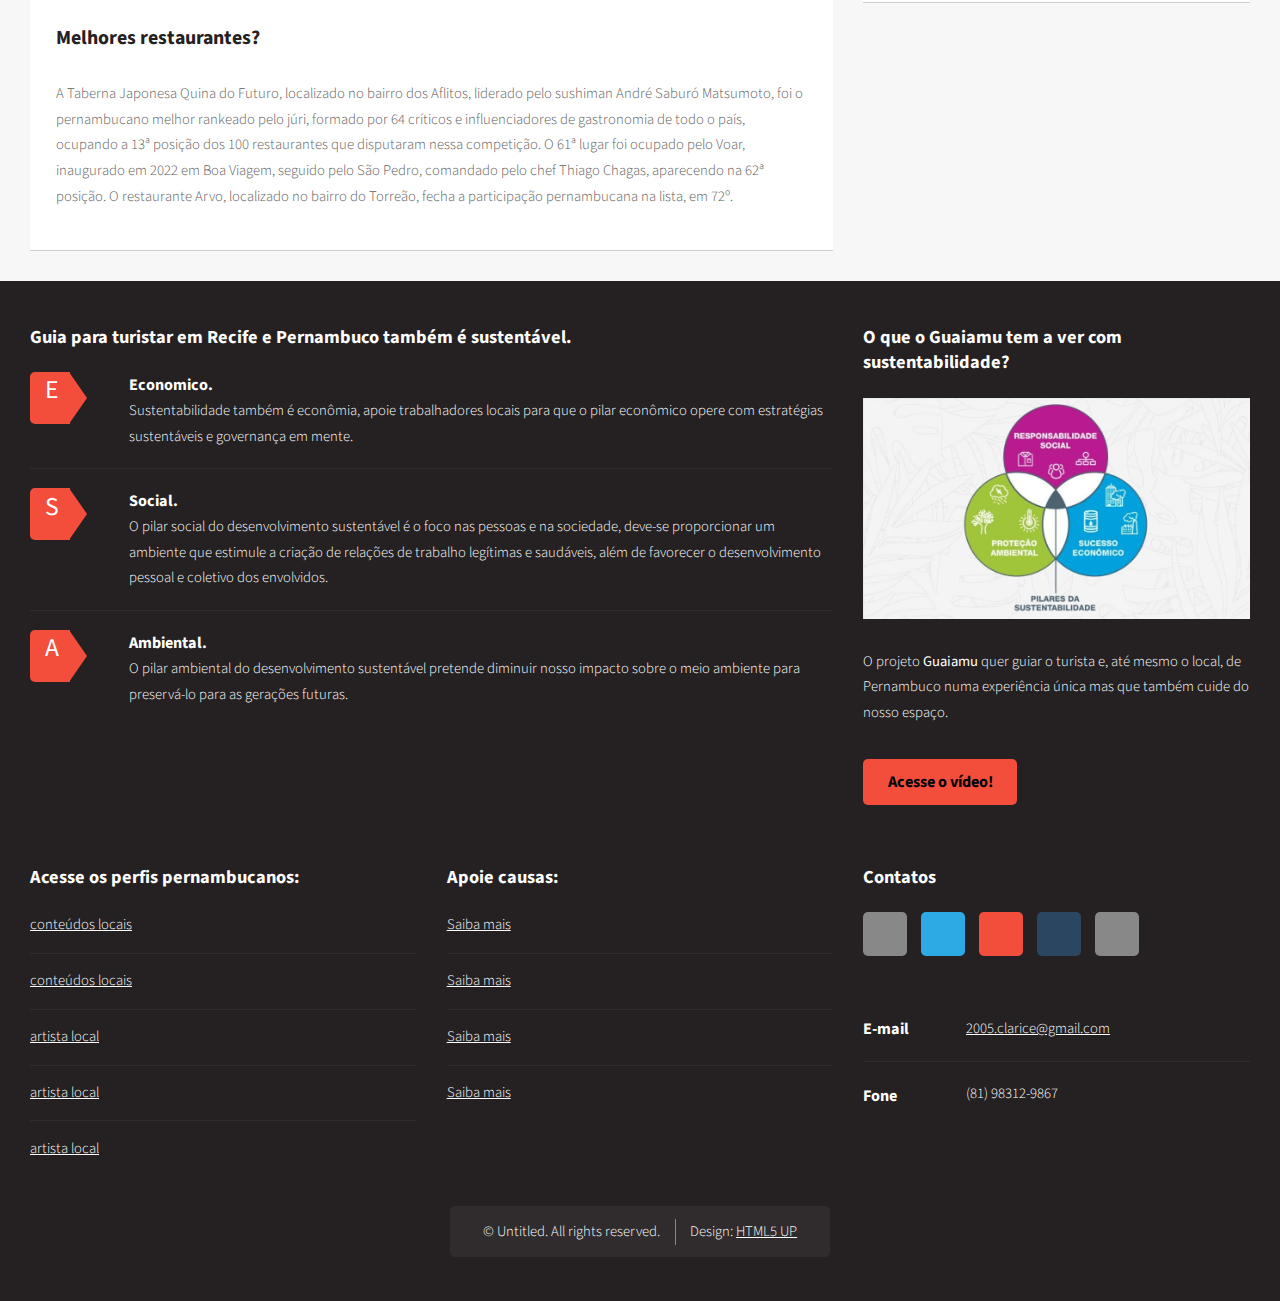
<file: guaiamu/right-sidebar.html>
<!DOCTYPE HTML>
<html>
	<head>
		<title>Guaiamu, seu guia por Recife</title>
		<meta charset="utf-8" />
		<meta name="viewport" content="width=device-width, initial-scale=1, user-scalable=no" />
		<link rel="stylesheet" href="assets/css/main.css" />
	</head>
	<body class="right-sidebar is-preload">
		<div id="page-wrapper">

			<!-- Header -->
				<section id="header">

					<!-- Logo -->
						<h1><a href="index.html">Guaiamu</a></h1>

					<!-- Nav -->
						<nav id="nav">
							<ul>
								<li><a href="index.html">Página Inicial</a></li>
								<li><a href="left-sidebar.html">Eventos</a></li>
								<li class="current"><a href="right-sidebar.html">Restaurantes</a></li>
								<li><a href="no-sidebar.html">Hospedagem</a></li>
							</ul>
						</nav>

				</section>

			<!-- Main -->
				<section id="main">
					<div class="container">
						<div class="row">
							<div class="col-8 col-12-medium">

								<!-- Content -->
									<article class="box post">
										<a href="#" class="image featured"><img src="images/culinaria.jpg" alt="comidas" /></a>
										<header>
											<h2>Restaurantes & Bares</h2>
											<p>O melhor da culinária Pernambucana.</p>
										</header>
										<p>
											Conhecida como "Veneza Brasileira", a diversidade gastronômica de Recife vai desde comidas salgadas, como dobradinha e caldinho de feijão, até sobremesas típicas, como bolo de rolo e paçoca.
											Os sabores exóticos da culinária típica recifense resultam da influência indígena, africana e portuguesa desde os tempos coloniais. Um cardápio criativo confere à cidade o título de primeiro polo gastronômico no Norte e Nordeste. O Recife está cheio de oportunidades para conhecer alguns bons locais de degustação da cozinha tipicamente recifense.

O recifense tem o costume de perpetuar tradições. Como na Semana Santa em que todos os pratos servidos são à base de coco. Assim, o feijão, o peixe e o arroz recebem um toque local delicioso. No São João, a mesa fica repleta de comidinhas de milho, como a pamonha e a canjica.  

										</p>
										<p>
											Em todos os lugares da cidade, população e turistas encontram um bom exemplo da culinária recifense. Em muitos bares espalhados pelo Recife dá pra degustar pratos como se estivesse na praia de Boa Viagem, como a agulha frita, caldinho dos mais diversos, caranguejo, bobó de camarão, sururu, queijo coalho e tantos outros. Saindo dos petiscos, a dica é almoçar em um dos restaurantes da cidade. A pedida pode ser a buchada, consiste em uma espécie de cozido, preparado com o bucho de bode ou carneiro, recheado com um picadinho do sangue coagulado, tripas e fígado, refogado com hortelã, limão, alho, cebola e temperos. A mistura desses ingredientes confere ao prato o título de um dos mais deliciosos e tradicionais da cozinha recifense. Além desse, dá pra apreciar arrumadinho de charque e carne de sol, chambaril, dobradinha, fava, camarão na moranga, galinha de cabidela, mão de vaca, peixada, camarão, caldeirada, lagosta etc.
										</p>
										<section>
											<header>
												<h3>Armazém Centenário – eleito o melhor boteco pelo júri</h3>
											</header>
											<p>
												O nome do botequim não esconde a idade do imóvel, no qual funcionou por quase dez anos o clássico bar Balcão Centenário. Também são testemunhas da botecagem de outrora as paredes de tijolo aparente, o balcão de madeira escura e a surrada cristaleira, em que é guardada a maioria das bebidas, entre elas a cachaça orgânica.
											</p>
											<p>
											Em segundo lugar, Em ambiente que remete às bodegas de interior, a clientela saboreia caldinhos de feijão-verde, grão-de-bico e camarão (R$ 6,90 cada um) e picanha argentina na chapa, com cebola-roxa e farofa de banana. Para finalizar o TOP3, Que é um dos bares mais badalados da capital pernambucana não há dúvida. Pelo júri de VEJA COMER & BEBER, o Central já foi premiado outras doze vezes em categorias como o melhor para paquerar o melhor para petiscar e a melhor happy hour.</p>
										</section>
										<section>
											<header>
												<h3>Melhores restaurantes?</h3>
											</header>
											<p>
												A Taberna Japonesa Quina do Futuro, localizado no bairro dos Aflitos, liderado pelo sushiman André Saburó Matsumoto, foi o pernambucano melhor rankeado pelo júri, formado por 64 críticos e influenciadores de gastronomia de todo o país, ocupando a 13ª posição dos 100 restaurantes que disputaram nessa competição. O 61ª lugar foi ocupado pelo Voar, inaugurado em 2022 em Boa Viagem, seguido pelo São Pedro, comandado pelo chef Thiago Chagas, aparecendo na 62ª posição. O restaurante Arvo, localizado no bairro do Torreão, fecha a participação pernambucana na lista, em 72º.
											</p>
										</section>
									</article>

							</div>
							<div class="col-4 col-12-medium">

								<!-- Sidebar -->
									<section class="box">
										<a href="#" class="image featured"><img src="images/forno.jpg" alt="restaurante forno" /></a>
										<header>
											<h3>Sofisticado e instagramavel.</h3>
										</header>
										<p>O Forno é um restaurante especializado em pizzas e drinks maravilhosos. Com sua iluminação vermelha e suas comidas excelentes, O Forno se torna uma das melhores opções até mesmo em termos de Happy Hour.</p>
										<footer>
											<a href="https://www.instagram.com/fornorecife/" class="button alt"> Acesse aqui</a>
										</footer>
									</section>
									<section class="box">
										<a href="#" class="image featured"><img src="images/ruadamoeda.jpeg" alt="rua da moeda" /></a>
										<header>
											<h3>Rua da Moeda, gaste pouco, aproveite muito</h3>
										</header>
										<p>A Rua da Moeda é uma das mais conhecidas do Recife Antigo, popular entre os jovens por aglomerar vários bares legais na mesma região. Para quem quer fazer um happy hour ou encontrar os amigos, os bares da rua são boas opções.O lugar também recebe apresentações musicais, inclusive nas prévias do Carnaval.</p>
										<footer>
											<a href="https://maps.app.goo.gl/rvkHHaJS1rtWVbnr5" class="button alt">Chega aqui</a>
										</footer>
										</section>
									<section class="box">
											<a href="bareserestaurantes.json" class="button alt">Veja mais</a>	
									</section>
							</div>
						</div>
					</div>
				</section>

			<!-- Footer -->
			<section id="footer">
				<div class="container">
					<div class="row">
						<div class="col-8 col-12-medium">
							<section>
								<header>
									<h2>Guia para turistar em Recife e Pernambuco também é sustentável.</h2>
								</header>
								<ul class="dates">
									<li>
										<span class="date">  <strong>E</strong></span>
										<h3><a href="#">Economico.</a></h3>
										<p>Sustentabilidade também é econômia, apoie trabalhadores locais para que o pilar econômico opere com estratégias sustentáveis e governança em mente.</p>
									</li>
									<li>
										<span class="date">  <strong>S</strong></span>
										<h3><a href="#">Social.</a></h3>
										<p>O pilar social do desenvolvimento sustentável é o foco nas pessoas e na sociedade, deve-se proporcionar um ambiente que estimule a criação de relações de trabalho legítimas e saudáveis, além de favorecer o desenvolvimento pessoal e coletivo dos envolvidos.</p>
									</li>
									<li>
										<span class="date">  <strong>A</strong></span>
										<h3><a href="#">Ambiental.</a></h3>
										<p>O pilar ambiental do desenvolvimento sustentável pretende diminuir nosso impacto sobre o meio ambiente para preservá-lo para as gerações futuras.</p>
									</li>
								</ul>
							</section>
						</div>
						<div class="col-4 col-12-medium">
							<section>
								<header>
									<h2>O que o Guaiamu tem a ver com sustentabilidade?</h2>
								</header>
								<a href="#" class="image featured"><img src="images/sustentavel.jpg" alt="sustentabilidade" /></a>
								<p>
									O projeto <strong>Guaiamu</strong> quer guiar o turista e, até mesmo o local, de Pernambuco numa experiência única mas que também cuide do nosso espaço.</p>
								<footer>
									<ul class="actions">
										<li><a href="https://www.youtube.com/watch?v=penQRP2orMA" class="button">Acesse o vídeo!</a></li>
									</ul>
								</footer>
							</section>
						</div>
						<div class="col-4 col-6-medium col-12-small">
							<section>
								<header>
									<h2>Acesse os perfis pernambucanos:</h2>
								</header>
								<ul class="divided">
									<li><a href="https://www.instagram.com/recifeordinario?utm_source=ig_web_button_share_sheet&igsh=ZDNlZDc0MzIxNw==">conteúdos locais</a></li>
									<li><a href="https://www.instagram.com/pernambucoposting?utm_source=ig_web_button_share_sheet&igsh=ZDNlZDc0MzIxNw==">conteúdos locais</a></li>
									<li><a href="https://www.instagram.com/priscilasennaoficial?utm_source=ig_web_button_share_sheet&igsh=ZDNlZDc0MzIxNw==">artista local</a></li>
									<li><a href="https://www.instagram.com/magodetarso?utm_source=ig_web_button_share_sheet&igsh=ZDNlZDc0MzIxNw==">artista local</a></li>
									<li><a href="https://www.instagram.com/raphaafavorita?utm_source=ig_web_button_share_sheet&igsh=ZDNlZDc0MzIxNw==">artista local</a></li>
								</ul>
							</section>
						</div>
						<div class="col-4 col-6-medium col-12-small">
							<section>
								<header>
									<h2>Apoie causas:</h2>
								</header>
								<ul class="divided">
									<li><a href="https://www.icrc.org/pt/onde-o-cicv-atua/africa/republica-democratica-do-congo">Saiba mais</a></li>
									<li><a href="https://exame.com/brasil/o-que-esta-acontecendo-em-maceio-area-afunda-5-cm-por-hora-e-cidade-aguarda-cratera/">Saiba mais</a></li>
									<li><a href="https://g1.globo.com/mundo/noticia/2023/10/07/entenda-o-conflito-israel-e-palestina.ghtml">Saiba mais</a></li>
									<li><a href="https://www.bbc.com/portuguese/articles/c9wxxjpjd2po">Saiba mais</a></li>
								</ul>
							</section>
						</div>
						<div class="col-4 col-12-medium">
							<section>
								<header>
									<h2>Contatos</h2>
								</header>
								<ul class="social">
									<li><a class="icon brands fa-facebook-f" href="#"><span class="label">Facebook</span></a></li>
									<li><a class="icon brands fa-twitter" href="#"><span class="label">Twitter</span></a></li>
									<li><a class="icon brands fa-dribbble" href="#"><span class="label">Dribbble</span></a></li>
									<li><a class="icon brands fa-tumblr" href="#"><span class="label">Tumblr</span></a></li>
									<li><a class="icon brands fa-linkedin-in" href="#"><span class="label">LinkedIn</span></a></li>
								</ul>
								<ul class="contact">
									<li>
										<h3>E-mail</h3>
										<p><a href="#">2005.clarice@gmail.com</a></p>
									</li>
									<li>
										<h3>Fone</h3>
										<p>(81) 98312-9867</p>
									</li>
								</ul>
							</section>
						</div>
						<div class="col-12">

							<!-- Copyright -->
								<div id="copyright">
									<ul class="links">
										<li>&copy; Untitled. All rights reserved.</li><li>Design: <a href="http://html5up.net">HTML5 UP</a></li>
									</ul>
								</div>

						</div>
					</div>
				</div>
			</section>

	</div>
		<!-- Scripts -->
			<script src="assets/js/jquery.min.js"></script>
			<script src="assets/js/jquery.dropotron.min.js"></script>
			<script src="assets/js/browser.min.js"></script>
			<script src="assets/js/breakpoints.min.js"></script>
			<script src="assets/js/util.js"></script>
			<script src="assets/js/main.js"></script>

	</body>
</html>
</file>
<file: guaiamu/assets/css/main.css>
/* @import url("fontawesome-all.min.css"); */
@import url("https://fonts.googleapis.com/css?family=Source+Sans+Pro:300,400,700,900,300italic");

html, body, div, span, applet, object,
iframe, h1, h2, h3, h4, h5, h6, p, blockquote,
pre, a, abbr, acronym, address, big, cite,
code, del, dfn, em, img, ins, kbd, q, s, samp,
small, strike, strong, sub, sup, tt, var, b,
u, i, center, dl, dt, dd, ol, ul, li, fieldset,
form, label, legend, table, caption, tbody,
tfoot, thead, tr, th, td, article, aside,
canvas, details, embed, figure, figcaption,
footer, header, hgroup, menu, nav, output, ruby,
section, summary, time, mark, audio, video {
	margin: 0;
	padding: 0;
	border: 0;
	font-size: 100%;
	font: inherit;
	vertical-align: baseline;}

article, aside, details, figcaption, figure,
footer, header, hgroup, menu, nav, section {
	display: block;}

body {
	line-height: 1;
}

ol, ul {
	list-style: none;
}

blockquote, q {
	quotes: none;
}

	blockquote:before, blockquote:after, q:before, q:after {
		content: '';
		content: none;
	}

table {
	border-collapse: collapse;
	border-spacing: 0;
}

body {
	-webkit-text-size-adjust: none;
}

mark {
	background-color: transparent;
	color: inherit;
}

input::-moz-focus-inner {
	border: 0;
	padding: 0;
}

input, select, textarea {
	-moz-appearance: none;
	-webkit-appearance: none;
	-ms-appearance: none;
	appearance: none;
}

/* Basic */

	html {
		box-sizing: border-box;
	}

	*, *:before, *:after {
		box-sizing: inherit;
	}

	body {
		background: #252122;
	}

		body.is-preload *, body.is-preload *:before, body.is-preload *:after {
			-moz-animation: none !important;
			-webkit-animation: none !important;
			-ms-animation: none !important;
			animation: none !important;
			-moz-transition: none !important;
			-webkit-transition: none !important;
			-ms-transition: none !important;
			transition: none !important;
		}

	body, input, textarea, select {
		font-family: 'Source Sans Pro';
		font-weight: 300;
		color: #5d5d5d;
		font-size: 14pt;
		line-height: 1.75em;
	}

	strong, b {
		color: #252122;
		font-weight: 400;
	}

	i, em {
		font-style: italic;
	}

	sub {
		position: relative;
		top: 0.5em;
		font-size: 0.8em;
	}

	sup {
		position: relative;
		top: -0.5em;
		font-size: 0.8em;
	}

	blockquote {
		border-left: solid 0.75em #dddddd;
		padding: 1em 0 1em 1.5em;
		font-style: italic;
	}

	h1, h2, h3, h4, h5, h6 {
		color: #252122;
		font-weight: 700;
	}

	h1 a, h2 a, h3 a, h4 a, h5 a, h6 a {
		color: inherit;
		text-decoration: none;
	}

	h2 {
		font-size: 1.5em;
	}

	h3 {
		font-size: 1.35em;
	}

	a {
		color: #F34D3C;
		text-decoration: underline;
	}

		a:hover {
			text-decoration: none;
		}

	br.clear {
		clear: both;
	}

	hr {
		border: 0;
		border-top: solid 1px #dddddd;
		height: 1px;
		margin: 2em 0 2em 0;
	}

	p, ul, ol, dl, table {
		margin-bottom: 2em;
	}

/* Container */

	.container {
		margin: 0 auto;
		max-width: 100%;
		width: 70em;
	}

		@media screen and (max-width: 1680px) {

			.container {
				width: 70em;
			}

		}

		@media screen and (max-width: 1280px) {

			.container {
				width: calc(100% - 60px);
			}

		}

		@media screen and (max-width: 980px) {

			.container {
				width: calc(100% - 80px);
			}

		}

		@media screen and (max-width: 736px) {

			.container {
				width: calc(100% - 40px);
			}

		}

/* Row */

	.row {
		display: flex;
		flex-wrap: wrap;
		box-sizing: border-box;
		align-items: stretch;
	}

		.row > * {
			box-sizing: border-box;
		}

		.row.gtr-uniform > * > :last-child {
			margin-bottom: 0;
		}

		.row.aln-left {
			justify-content: flex-start;
		}

		.row.aln-center {
			justify-content: center;
		}

		.row.aln-right {
			justify-content: flex-end;
		}

		.row.aln-top {
			align-items: flex-start;
		}

		.row.aln-middle {
			align-items: center;
		}

		.row.aln-bottom {
			align-items: flex-end;
		}

		.row > .imp {
			order: -1;
		}

		.row > .col-1 {
			width: 8.33333%;
		}

		.row > .off-1 {
			margin-left: 8.33333%;
		}

		.row > .col-2 {
			width: 16.66667%;
		}

		.row > .off-2 {
			margin-left: 16.66667%;
		}

		.row > .col-3 {
			width: 25%;
		}

		.row > .off-3 {
			margin-left: 25%;
		}

		.row > .col-4 {
			width: 33.33333%;
		}

		.row > .off-4 {
			margin-left: 33.33333%;
		}

		.row > .col-5 {
			width: 41.66667%;
		}

		.row > .off-5 {
			margin-left: 41.66667%;
		}

		.row > .col-6 {
			width: 50%;
		}

		.row > .off-6 {
			margin-left: 50%;
		}

		.row > .col-7 {
			width: 58.33333%;
		}

		.row > .off-7 {
			margin-left: 58.33333%;
		}

		.row > .col-8 {
			width: 66.66667%;
		}

		.row > .off-8 {
			margin-left: 66.66667%;
		}

		.row > .col-9 {
			width: 75%;
		}

		.row > .off-9 {
			margin-left: 75%;
		}

		.row > .col-10 {
			width: 83.33333%;
		}

		.row > .off-10 {
			margin-left: 83.33333%;
		}

		.row > .col-11 {
			width: 91.66667%;
		}

		.row > .off-11 {
			margin-left: 91.66667%;
		}

		.row > .col-12 {
			width: 100%;
		}

		.row > .off-12 {
			margin-left: 100%;
		}

		.row.gtr-0 {
			margin-top: 0px;
			margin-left: 0px;
		}

			.row.gtr-0 > * {
				padding: 0px 0 0 0px;
			}

			.row.gtr-0.gtr-uniform {
				margin-top: 0px;
			}

				.row.gtr-0.gtr-uniform > * {
					padding-top: 0px;
				}

		.row.gtr-25 {
			margin-top: -12.5px;
			margin-left: -12.5px;
		}

			.row.gtr-25 > * {
				padding: 12.5px 0 0 12.5px;
			}

			.row.gtr-25.gtr-uniform {
				margin-top: -12.5px;
			}

				.row.gtr-25.gtr-uniform > * {
					padding-top: 12.5px;
				}

		.row.gtr-50 {
			margin-top: -25px;
			margin-left: -25px;
		}

			.row.gtr-50 > * {
				padding: 25px 0 0 25px;
			}

			.row.gtr-50.gtr-uniform {
				margin-top: -25px;
			}

				.row.gtr-50.gtr-uniform > * {
					padding-top: 25px;
				}

		.row {
			margin-top: -50px;
			margin-left: -50px;
		}

			.row > * {
				padding: 50px 0 0 50px;
			}

			.row.gtr-uniform {
				margin-top: -50px;
			}

				.row.gtr-uniform > * {
					padding-top: 50px;
				}

		.row.gtr-150 {
			margin-top: -75px;
			margin-left: -75px;
		}

			.row.gtr-150 > * {
				padding: 75px 0 0 75px;
			}

			.row.gtr-150.gtr-uniform {
				margin-top: -75px;
			}

				.row.gtr-150.gtr-uniform > * {
					padding-top: 75px;
				}

		.row.gtr-200 {
			margin-top: -100px;
			margin-left: -100px;
		}

			.row.gtr-200 > * {
				padding: 100px 0 0 100px;
			}

			.row.gtr-200.gtr-uniform {
				margin-top: -100px;
			}

				.row.gtr-200.gtr-uniform > * {
					padding-top: 100px;
				}

		@media screen and (max-width: 1680px) {

			.row {
				display: flex;
				flex-wrap: wrap;
				box-sizing: border-box;
				align-items: stretch;
			}

				.row > * {
					box-sizing: border-box;
				}

				.row.gtr-uniform > * > :last-child {
					margin-bottom: 0;
				}

				.row.aln-left {
					justify-content: flex-start;
				}

				.row.aln-center {
					justify-content: center;
				}

				.row.aln-right {
					justify-content: flex-end;
				}

				.row.aln-top {
					align-items: flex-start;
				}

				.row.aln-middle {
					align-items: center;
				}

				.row.aln-bottom {
					align-items: flex-end;
				}

				.row > .imp-xlarge {
					order: -1;
				}

				.row > .col-1-xlarge {
					width: 8.33333%;
				}

				.row > .off-1-xlarge {
					margin-left: 8.33333%;
				}

				.row > .col-2-xlarge {
					width: 16.66667%;
				}

				.row > .off-2-xlarge {
					margin-left: 16.66667%;
				}

				.row > .col-3-xlarge {
					width: 25%;
				}

				.row > .off-3-xlarge {
					margin-left: 25%;
				}

				.row > .col-4-xlarge {
					width: 33.33333%;
				}

				.row > .off-4-xlarge {
					margin-left: 33.33333%;
				}

				.row > .col-5-xlarge {
					width: 41.66667%;
				}

				.row > .off-5-xlarge {
					margin-left: 41.66667%;
				}

				.row > .col-6-xlarge {
					width: 50%;
				}

				.row > .off-6-xlarge {
					margin-left: 50%;
				}

				.row > .col-7-xlarge {
					width: 58.33333%;
				}

				.row > .off-7-xlarge {
					margin-left: 58.33333%;
				}

				.row > .col-8-xlarge {
					width: 66.66667%;
				}

				.row > .off-8-xlarge {
					margin-left: 66.66667%;
				}

				.row > .col-9-xlarge {
					width: 75%;
				}

				.row > .off-9-xlarge {
					margin-left: 75%;
				}

				.row > .col-10-xlarge {
					width: 83.33333%;
				}

				.row > .off-10-xlarge {
					margin-left: 83.33333%;
				}

				.row > .col-11-xlarge {
					width: 91.66667%;
				}

				.row > .off-11-xlarge {
					margin-left: 91.66667%;
				}

				.row > .col-12-xlarge {
					width: 100%;
				}

				.row > .off-12-xlarge {
					margin-left: 100%;
				}

				.row.gtr-0 {
					margin-top: 0px;
					margin-left: 0px;
				}

					.row.gtr-0 > * {
						padding: 0px 0 0 0px;
					}

					.row.gtr-0.gtr-uniform {
						margin-top: 0px;
					}

						.row.gtr-0.gtr-uniform > * {
							padding-top: 0px;
						}

				.row.gtr-25 {
					margin-top: -12.5px;
					margin-left: -12.5px;
				}

					.row.gtr-25 > * {
						padding: 12.5px 0 0 12.5px;
					}

					.row.gtr-25.gtr-uniform {
						margin-top: -12.5px;
					}

						.row.gtr-25.gtr-uniform > * {
							padding-top: 12.5px;
						}

				.row.gtr-50 {
					margin-top: -25px;
					margin-left: -25px;
				}

					.row.gtr-50 > * {
						padding: 25px 0 0 25px;
					}

					.row.gtr-50.gtr-uniform {
						margin-top: -25px;
					}

						.row.gtr-50.gtr-uniform > * {
							padding-top: 25px;
						}

				.row {
					margin-top: -50px;
					margin-left: -50px;
				}

					.row > * {
						padding: 50px 0 0 50px;
					}

					.row.gtr-uniform {
						margin-top: -50px;
					}

						.row.gtr-uniform > * {
							padding-top: 50px;
						}

				.row.gtr-150 {
					margin-top: -75px;
					margin-left: -75px;
				}

					.row.gtr-150 > * {
						padding: 75px 0 0 75px;
					}

					.row.gtr-150.gtr-uniform {
						margin-top: -75px;
					}

						.row.gtr-150.gtr-uniform > * {
							padding-top: 75px;
						}

				.row.gtr-200 {
					margin-top: -100px;
					margin-left: -100px;
				}

					.row.gtr-200 > * {
						padding: 100px 0 0 100px;
					}

					.row.gtr-200.gtr-uniform {
						margin-top: -100px;
					}

						.row.gtr-200.gtr-uniform > * {
							padding-top: 100px;
						}

		}

		@media screen and (max-width: 1280px) {

			.row {
				display: flex;
				flex-wrap: wrap;
				box-sizing: border-box;
				align-items: stretch;
			}

				.row > * {
					box-sizing: border-box;
				}

				.row.gtr-uniform > * > :last-child {
					margin-bottom: 0;
				}

				.row.aln-left {
					justify-content: flex-start;
				}

				.row.aln-center {
					justify-content: center;
				}

				.row.aln-right {
					justify-content: flex-end;
				}

				.row.aln-top {
					align-items: flex-start;
				}

				.row.aln-middle {
					align-items: center;
				}

				.row.aln-bottom {
					align-items: flex-end;
				}

				.row > .imp-large {
					order: -1;
				}

				.row > .col-1-large {
					width: 8.33333%;
				}

				.row > .off-1-large {
					margin-left: 8.33333%;
				}

				.row > .col-2-large {
					width: 16.66667%;
				}

				.row > .off-2-large {
					margin-left: 16.66667%;
				}

				.row > .col-3-large {
					width: 25%;
				}

				.row > .off-3-large {
					margin-left: 25%;
				}

				.row > .col-4-large {
					width: 33.33333%;
				}

				.row > .off-4-large {
					margin-left: 33.33333%;
				}

				.row > .col-5-large {
					width: 41.66667%;
				}

				.row > .off-5-large {
					margin-left: 41.66667%;
				}

				.row > .col-6-large {
					width: 50%;
				}

				.row > .off-6-large {
					margin-left: 50%;
				}

				.row > .col-7-large {
					width: 58.33333%;
				}

				.row > .off-7-large {
					margin-left: 58.33333%;
				}

				.row > .col-8-large {
					width: 66.66667%;
				}

				.row > .off-8-large {
					margin-left: 66.66667%;
				}

				.row > .col-9-large {
					width: 75%;
				}

				.row > .off-9-large {
					margin-left: 75%;
				}

				.row > .col-10-large {
					width: 83.33333%;
				}

				.row > .off-10-large {
					margin-left: 83.33333%;
				}

				.row > .col-11-large {
					width: 91.66667%;
				}

				.row > .off-11-large {
					margin-left: 91.66667%;
				}

				.row > .col-12-large {
					width: 100%;
				}

				.row > .off-12-large {
					margin-left: 100%;
				}

				.row.gtr-0 {
					margin-top: 0px;
					margin-left: 0px;
				}

					.row.gtr-0 > * {
						padding: 0px 0 0 0px;
					}

					.row.gtr-0.gtr-uniform {
						margin-top: 0px;
					}

						.row.gtr-0.gtr-uniform > * {
							padding-top: 0px;
						}

				.row.gtr-25 {
					margin-top: -7.5px;
					margin-left: -7.5px;
				}

					.row.gtr-25 > * {
						padding: 7.5px 0 0 7.5px;
					}

					.row.gtr-25.gtr-uniform {
						margin-top: -7.5px;
					}

						.row.gtr-25.gtr-uniform > * {
							padding-top: 7.5px;
						}

				.row.gtr-50 {
					margin-top: -15px;
					margin-left: -15px;
				}

					.row.gtr-50 > * {
						padding: 15px 0 0 15px;
					}

					.row.gtr-50.gtr-uniform {
						margin-top: -15px;
					}

						.row.gtr-50.gtr-uniform > * {
							padding-top: 15px;
						}

				.row {
					margin-top: -30px;
					margin-left: -30px;
				}

					.row > * {
						padding: 30px 0 0 30px;
					}

					.row.gtr-uniform {
						margin-top: -30px;
					}

						.row.gtr-uniform > * {
							padding-top: 30px;
						}

				.row.gtr-150 {
					margin-top: -45px;
					margin-left: -45px;
				}

					.row.gtr-150 > * {
						padding: 45px 0 0 45px;
					}

					.row.gtr-150.gtr-uniform {
						margin-top: -45px;
					}

						.row.gtr-150.gtr-uniform > * {
							padding-top: 45px;
						}

				.row.gtr-200 {
					margin-top: -60px;
					margin-left: -60px;
				}

					.row.gtr-200 > * {
						padding: 60px 0 0 60px;
					}

					.row.gtr-200.gtr-uniform {
						margin-top: -60px;
					}

						.row.gtr-200.gtr-uniform > * {
							padding-top: 60px;
						}

		}

		@media screen and (max-width: 980px) {

			.row {
				display: flex;
				flex-wrap: wrap;
				box-sizing: border-box;
				align-items: stretch;
			}

				.row > * {
					box-sizing: border-box;
				}

				.row.gtr-uniform > * > :last-child {
					margin-bottom: 0;
				}

				.row.aln-left {
					justify-content: flex-start;
				}

				.row.aln-center {
					justify-content: center;
				}

				.row.aln-right {
					justify-content: flex-end;
				}

				.row.aln-top {
					align-items: flex-start;
				}

				.row.aln-middle {
					align-items: center;
				}

				.row.aln-bottom {
					align-items: flex-end;
				}

				.row > .imp-medium {
					order: -1;
				}

				.row > .col-1-medium {
					width: 8.33333%;
				}

				.row > .off-1-medium {
					margin-left: 8.33333%;
				}

				.row > .col-2-medium {
					width: 16.66667%;
				}

				.row > .off-2-medium {
					margin-left: 16.66667%;
				}

				.row > .col-3-medium {
					width: 25%;
				}

				.row > .off-3-medium {
					margin-left: 25%;
				}

				.row > .col-4-medium {
					width: 33.33333%;
				}

				.row > .off-4-medium {
					margin-left: 33.33333%;
				}

				.row > .col-5-medium {
					width: 41.66667%;
				}

				.row > .off-5-medium {
					margin-left: 41.66667%;
				}

				.row > .col-6-medium {
					width: 50%;
				}

				.row > .off-6-medium {
					margin-left: 50%;
				}

				.row > .col-7-medium {
					width: 58.33333%;
				}

				.row > .off-7-medium {
					margin-left: 58.33333%;
				}

				.row > .col-8-medium {
					width: 66.66667%;
				}

				.row > .off-8-medium {
					margin-left: 66.66667%;
				}

				.row > .col-9-medium {
					width: 75%;
				}

				.row > .off-9-medium {
					margin-left: 75%;
				}

				.row > .col-10-medium {
					width: 83.33333%;
				}

				.row > .off-10-medium {
					margin-left: 83.33333%;
				}

				.row > .col-11-medium {
					width: 91.66667%;
				}

				.row > .off-11-medium {
					margin-left: 91.66667%;
				}

				.row > .col-12-medium {
					width: 100%;
				}

				.row > .off-12-medium {
					margin-left: 100%;
				}

				.row.gtr-0 {
					margin-top: 0px;
					margin-left: 0px;
				}

					.row.gtr-0 > * {
						padding: 0px 0 0 0px;
					}

					.row.gtr-0.gtr-uniform {
						margin-top: 0px;
					}

						.row.gtr-0.gtr-uniform > * {
							padding-top: 0px;
						}

				.row.gtr-25 {
					margin-top: -10px;
					margin-left: -10px;
				}

					.row.gtr-25 > * {
						padding: 10px 0 0 10px;
					}

					.row.gtr-25.gtr-uniform {
						margin-top: -10px;
					}

						.row.gtr-25.gtr-uniform > * {
							padding-top: 10px;
						}

				.row.gtr-50 {
					margin-top: -20px;
					margin-left: -20px;
				}

					.row.gtr-50 > * {
						padding: 20px 0 0 20px;
					}

					.row.gtr-50.gtr-uniform {
						margin-top: -20px;
					}

						.row.gtr-50.gtr-uniform > * {
							padding-top: 20px;
						}

				.row {
					margin-top: -40px;
					margin-left: -40px;
				}

					.row > * {
						padding: 40px 0 0 40px;
					}

					.row.gtr-uniform {
						margin-top: -40px;
					}

						.row.gtr-uniform > * {
							padding-top: 40px;
						}

				.row.gtr-150 {
					margin-top: -60px;
					margin-left: -60px;
				}

					.row.gtr-150 > * {
						padding: 60px 0 0 60px;
					}

					.row.gtr-150.gtr-uniform {
						margin-top: -60px;
					}

						.row.gtr-150.gtr-uniform > * {
							padding-top: 60px;
						}

				.row.gtr-200 {
					margin-top: -80px;
					margin-left: -80px;
				}

					.row.gtr-200 > * {
						padding: 80px 0 0 80px;
					}

					.row.gtr-200.gtr-uniform {
						margin-top: -80px;
					}

						.row.gtr-200.gtr-uniform > * {
							padding-top: 80px;
						}

		}

		@media screen and (max-width: 736px) {

			.row {
				display: flex;
				flex-wrap: wrap;
				box-sizing: border-box;
				align-items: stretch;
			}

				.row > * {
					box-sizing: border-box;
				}

				.row.gtr-uniform > * > :last-child {
					margin-bottom: 0;
				}

				.row.aln-left {
					justify-content: flex-start;
				}

				.row.aln-center {
					justify-content: center;
				}

				.row.aln-right {
					justify-content: flex-end;
				}

				.row.aln-top {
					align-items: flex-start;
				}

				.row.aln-middle {
					align-items: center;
				}

				.row.aln-bottom {
					align-items: flex-end;
				}

				.row > .imp-small {
					order: -1;
				}

				.row > .col-1-small {
					width: 8.33333%;
				}

				.row > .off-1-small {
					margin-left: 8.33333%;
				}

				.row > .col-2-small {
					width: 16.66667%;
				}

				.row > .off-2-small {
					margin-left: 16.66667%;
				}

				.row > .col-3-small {
					width: 25%;
				}

				.row > .off-3-small {
					margin-left: 25%;
				}

				.row > .col-4-small {
					width: 33.33333%;
				}

				.row > .off-4-small {
					margin-left: 33.33333%;
				}

				.row > .col-5-small {
					width: 41.66667%;
				}

				.row > .off-5-small {
					margin-left: 41.66667%;
				}

				.row > .col-6-small {
					width: 50%;
				}

				.row > .off-6-small {
					margin-left: 50%;
				}

				.row > .col-7-small {
					width: 58.33333%;
				}

				.row > .off-7-small {
					margin-left: 58.33333%;
				}

				.row > .col-8-small {
					width: 66.66667%;
				}

				.row > .off-8-small {
					margin-left: 66.66667%;
				}

				.row > .col-9-small {
					width: 75%;
				}

				.row > .off-9-small {
					margin-left: 75%;
				}

				.row > .col-10-small {
					width: 83.33333%;
				}

				.row > .off-10-small {
					margin-left: 83.33333%;
				}

				.row > .col-11-small {
					width: 91.66667%;
				}

				.row > .off-11-small {
					margin-left: 91.66667%;
				}

				.row > .col-12-small {
					width: 100%;
				}

				.row > .off-12-small {
					margin-left: 100%;
				}

				.row.gtr-0 {
					margin-top: 0px;
					margin-left: 0px;
				}

					.row.gtr-0 > * {
						padding: 0px 0 0 0px;
					}

					.row.gtr-0.gtr-uniform {
						margin-top: 0px;
					}

						.row.gtr-0.gtr-uniform > * {
							padding-top: 0px;
						}

				.row.gtr-25 {
					margin-top: -5px;
					margin-left: -5px;
				}

					.row.gtr-25 > * {
						padding: 5px 0 0 5px;
					}

					.row.gtr-25.gtr-uniform {
						margin-top: -5px;
					}

						.row.gtr-25.gtr-uniform > * {
							padding-top: 5px;
						}

				.row.gtr-50 {
					margin-top: -10px;
					margin-left: -10px;
				}

					.row.gtr-50 > * {
						padding: 10px 0 0 10px;
					}

					.row.gtr-50.gtr-uniform {
						margin-top: -10px;
					}

						.row.gtr-50.gtr-uniform > * {
							padding-top: 10px;
						}

				.row {
					margin-top: -20px;
					margin-left: -20px;
				}

					.row > * {
						padding: 20px 0 0 20px;
					}

					.row.gtr-uniform {
						margin-top: -20px;
					}

						.row.gtr-uniform > * {
							padding-top: 20px;
						}

				.row.gtr-150 {
					margin-top: -30px;
					margin-left: -30px;
				}

					.row.gtr-150 > * {
						padding: 30px 0 0 30px;
					}

					.row.gtr-150.gtr-uniform {
						margin-top: -30px;
					}

						.row.gtr-150.gtr-uniform > * {
							padding-top: 30px;
						}

				.row.gtr-200 {
					margin-top: -40px;
					margin-left: -40px;
				}

					.row.gtr-200 > * {
						padding: 40px 0 0 40px;
					}

					.row.gtr-200.gtr-uniform {
						margin-top: -40px;
					}

						.row.gtr-200.gtr-uniform > * {
							padding-top: 40px;
						}

		}

/* Form */

	form label {
		display: block;
		color: #252122;
		font-weight: 400;
		margin: 0 0 0.5em 0;
	}

	form input[type=text],
	form input[type=email],
	form input[type=password],
	form select,
	form textarea {
		appearance: none;
		display: block;
		border: 0;
		padding: 0.75em 1em;
		font-size: 1em;
		border-radius: 5px;
		border: solid 1px #dddddd;
		background: #fff;
		width: 100%;
	}

		form input[type=text]:focus,
		form input[type=email]:focus,
		form input[type=password]:focus,
		form select:focus,
		form textarea:focus {
			box-shadow: inset 0px 0px 1px 1px #43bff0;
		}

	form textarea {
		height: 15em;
	}

	form ::-webkit-input-placeholder {
		color: #555 !important;
	}

	form :-moz-placeholder {
		color: #555 !important;
	}

	form ::-moz-placeholder {
		color: #555 !important;
	}

	form :-ms-input-placeholder {
		color: #555 !important;
	}

	form ::-moz-focus-inner {
		border: 0;
	}

/* Tables */

	table {
		width: 100%;
	}

		table tr {
			border-top: solid 1px #dddddd;
		}

			table tr:first-child {
				border-top: 0;
			}

		table td {
			padding: 0.5em 1em 0.5em 1em;
		}

		table th {
			text-align: left;
			padding: 0.5em 1em 0.5em 1em;
			font-weight: 700;
			margin: 0 0 1em 0;
		}

		table thead {
			border-bottom: solid 2px #dddddd;
		}

/* Section/Article */

	section, article {
		margin-bottom: 2.5em;
	}

		section > :last-child, section:last-child, article > :last-child, article:last-child {
			margin-bottom: 0;
		}

	header {
		margin: 0 0 1.5em 0;
	}

		header > p {
			display: block;
			font-style: italic;
			margin: 0.5em 0 0 0;
			padding-bottom: 0.5em;
		}

		header.major {
			position: relative;
			text-align: center;
			border-top: solid 1px #ccc;
			top: 1em;
			margin: 0 0 3em 0;
		}

			header.major h2 {
				background: #fff;
				position: relative;
				top: -0.65em;
				display: inline;
				margin: 0;
				padding: 0 1em 0 1em;
			}

	footer {
		margin: 2.25em 0 0 0;
	}

/* Box */

	.box {
		background: #ffffff;
		border-bottom: solid 1px #ccc;
		padding: 2.75em 1.75em 2.75em 1.75em;
	}

		.box .image.featured {
			position: relative;
			width: auto;
			left: 1.75em;
			top: 1.75em;
			margin: -4.5em 0 4.25em -3.5em;
		}

		.box.post header {
			padding-top: 1em;
			margin: 0 0 2em 0;
		}

		.box.post h2 {
			font-size: 2.5em;
			letter-spacing: -0.015em;
		}

		.box.post header > p {
			margin-top: 1.25em;
			font-size: 1.25em;
		}

		.box footer ul.actions {
			margin-bottom: 0;
		}

/* Button */

	input[type="button"],
	input[type="submit"],
	input[type="reset"],
	button,
	.button {
		appearance: none;
		display: inline-block;
		text-decoration: none;
		cursor: pointer;
		border: 0;
		border-radius: 5px;
		background: #F34D3C;
		color: black !important;
		font-weight: 700;
		outline: 0;
		font-size: 1.1em;
		padding: 0.65em 1.5em 0.65em 1.5em;
		text-align: center;
		-moz-transition: background-color .25s ease-in-out;
		-webkit-transition: background-color .25s ease-in-out;
		-ms-transition: background-color .25s ease-in-out;
		transition: background-color .25s ease-in-out;
	}

		input[type="button"]:hover,
		input[type="submit"]:hover,
		input[type="reset"]:hover,
		button:hover,
		.button:hover {
			background: #F34D3C;
		}

		input[type="button"]:active,
		input[type="submit"]:active,
		input[type="reset"]:active,
		button:active,
		.button:active {
			background: #F34D3C;
		}

		input[type="button"].alt,
		input[type="submit"].alt,
		input[type="reset"].alt,
		button.alt,
		.button.alt {
			background: #6186F0;
		}

			input[type="button"].alt:hover,
			input[type="submit"].alt:hover,
			input[type="reset"].alt:hover,
			button.alt:hover,
			.button.alt:hover {
				background: #6186F0;
			}

			input[type="button"].alt:active,
			input[type="submit"].alt:active,
			input[type="reset"].alt:active,
			button.alt:active,
			.button.alt:active {
				background: #6186F0;
			}

		input[type="button"].icon:before,
		input[type="submit"].icon:before,
		input[type="reset"].icon:before,
		button.icon:before,
		.button.icon:before {
			opacity: 0.35;
			position: relative;
			top: 0.05em;
			margin-right: 0.75em;
		}

		input[type="button"].large,
		input[type="submit"].large,
		input[type="reset"].large,
		button.large,
		.button.large {
			font-size: 1.5em;
			padding: 0.75em 1.5em 0.75em 1.5em;
		}

/* Image */

	.image {
		display: inline-block;
		outline: 0;
	}

		.image img {
			display: block;
			width: 100%;
		}

		.image.centered {
			display: block;
			margin: 0 0 2em 0;
		}

			.image.centered img {
				margin: 0 auto;
				width: auto;
			}

		.image.featured {
			display: block;
			width: 100%;
			margin: 0 0 2em 0;
		}

		.image.left {
			float: left;
			margin: 0 2em 2em 0;
		}

/* List */

	ul {
		list-style: disc;
		padding-left: 1em;
	}

		ul li {
			padding-left: 0.5em;
		}

	ol {
		list-style: decimal;
		padding-left: 1.25em;
	}

		ol li {
			padding-left: 0.25em;
		}

/* Actions */

	ul.actions {
		list-style: none;
		padding-left: 0;
	}

		ul.actions li {
			display: inline-block;
			margin-left: 1em;
			padding-left: 0;
		}

			ul.actions li:first-child {
				margin-left: 0;
			}

/* Links */

	ul.links {
		list-style: none;
		padding-left: 0;
	}

		ul.links li {
			display: inline-block;
			border-left: solid 1px #6186F0;
			padding: 0 0 0 1em;
			margin: 0 0 0 1em;
		}

			ul.links li:first-child {
				border-left: 0;
				padding-left: 0;
				margin-left: 0;
			}

/* Contact */

	ul.contact {
		list-style: none;
		padding-left: 0;
	}

		ul.contact li {
			position: relative;
			border-top: solid 1px #ddd;
			padding: 1.3em 0 1.3em 7em;
		}

			ul.contact li h3 {
				position: absolute;
				left: 0;
				top: 1.3em;
				font-size: 1.1em;
			}

			ul.contact li p {
				margin: 0;
			}

			ul.contact li:first-child {
				padding-top: 0;
				border-top: 0;
			}

				ul.contact li:first-child h3 {
					top: 0;
				}

/* Dates */

	ul.dates {
		list-style: none;
		padding-left: 0;
	}

		ul.dates li {
			position: relative;
			border-top: solid 1px #ddd;
			padding: 1.3em 0 1.3em 6.75em;
		}

		ul.dates .date {
			display: block;
			position: absolute;
			left: 0;
			top: 1.3em;
			background-color: #F34D3C;
			height: 3.5em;
			text-align: center;
			color: #fff;
			line-height: 1em;
			border-top-left-radius: 5px;
			border-bottom-left-radius: 5px;
			padding: 0.5em 0.75em 0 1em;
		}

			ul.dates .date:after {
				content: '';
				position: absolute;
				bottom: 0;
				right: -1.2em;
				border-left: solid 1.25em #F34D3C;
				border-top: solid 1.8em transparent;
				border-bottom: solid 1.8em transparent;
			}

			ul.dates .date strong {
				display: block;
				font-size: 1.75em;
				padding-top: 0.15em;
			}

		ul.dates h3 {
			font-size: 1.1em;
		}

		ul.dates p {
			margin: 0;
		}

		ul.dates li:first-child {
			border-top: 0;
			padding-top: 0;
		}

			ul.dates li:first-child .date {
				top: 0;
			}

/* Divided */

	ul.divided {
		list-style: none;
		padding-left: 0;
	}

		ul.divided li {
			border-top: solid 1px #ddd;
			padding: 1em 0 1em 0;
		}

			ul.divided li:first-child {
				border-top: 0;
				padding-top: 0;
			}

/* Social */

	ul.social {
		list-style: none;
		padding-left: 0;
		overflow: hidden;
		cursor: default;
		margin: 0 0 3.25em 0;
	}

		ul.social li {
			display: inline-block;
			padding-left: 0;
			margin-left: 0.75em;
		}

			ul.social li:first-child {
				margin-left: 0;
			}

			ul.social li a {
				display: inline-block;
				width: 3em;
				height: 3em;
				text-align: center;
				border-radius: 5px;
				background: #888;
				-moz-transition: background-color .25s ease-in-out;
				-webkit-transition: background-color .25s ease-in-out;
				-ms-transition: background-color .25s ease-in-out;
				transition: background-color .25s ease-in-out;
			}

				ul.social li a:before {
					color: #fff;
					font-size: 2em;
					line-height: 1.5em;
				}

				ul.social li a.fa-facebook {
					background: #3c5a98;
				}

					ul.social li a.fa-facebook:hover {
						background: #4c6aa8;
					}

				ul.social li a.fa-twitter {
					background: #2daae4;
				}

					ul.social li a.fa-twitter:hover {
						background: #3dbaf4;
					}

				ul.social li a.fa-dribbble {
					background: #F34D3C;
				}

					ul.social li a.fa-dribbble:hover {
						background: #F34D3C;
					}

				ul.social li a.fa-linkedin {
					background: #006599;
				}

					ul.social li a.fa-linkedin:hover {
						background: #1075a9;
					}

				ul.social li a.fa-tumblr {
					background: #2b4661;
				}

					ul.social li a.fa-tumblr:hover {
						background: #3b5671;
					}

				ul.social li a.fa-google-plus {
					background: #F34D3C;
				}

					ul.social li a.fa-google-plus:hover {
						background: #F34D3C;
					}

/* Icons */

	.icon {
		text-decoration: none;
		position: relative;
		text-decoration: none;
	}

		.icon:before {
			-moz-osx-font-smoothing: grayscale;
			-webkit-font-smoothing: antialiased;
			display: inline-block;
			font-style: normal;
			font-variant: normal;
			text-rendering: auto;
			line-height: 1;
			text-transform: none !important;
			font-family: 'Font Awesome 5 Free';
			font-weight: 400;
		}

		.icon.solid:before {
			font-weight: 900;
		}

		.icon.brands:before {
			font-family: 'Font Awesome 5 Brands';
		}

		.icon:before {
			line-height: inherit;
		}

		.icon > .label {
			display: none;
		}

		.icon.featured {
			position: relative;
			display: inline-block;
			background-color: #FF2135;
			width: 9em;
			padding: 1.75em 0 0.75em 0;
			border-top-left-radius: 5px;
			border-top-right-radius: 5px;
			margin: 0 0 4.5em 0;
			cursor: default;
		}

			.icon.featured:before {
				font-size: 4.5em;
				line-height: 1em;
				color: #fff;
			}

			.icon.featured:after {
				content: '';
				position: absolute;
				bottom: -1.95em;
				left: 0;
				border-top: solid 2em #FF2135;
				border-left: solid 4.5em transparent;
				border-right: solid 4.5em transparent;
			}

			.icon.featured.alt {
				background-color: #41AFE8;
			}

				.icon.featured.alt:after {
					border-top-color: #41AFE8;
				}

			.icon.featured.alt2 {
				background-color: #6B9676;
			}

				.icon.featured.alt2:after {
					border-top-color: #6B9676;
				}

/* Page Wrapper */

	#page-wrapper > section {
		margin-bottom: 0;
	}

/* Header */

	#header {
		position: relative;
		background: #f3f3f3;
		border-bottom: solid 1px #ccc;
		padding: 5em 0 4em 0;
		text-align: center;
	}

		#header h1 {
			color: #FF2135;
			font-weight: 900;
			font-size: 2.5em;
			letter-spacing: -0.035em;
			line-height: 1;
		}

/* Nav */

	#nav {
		margin: 2.5em 0 0 0;
	}

		#nav > ul {
			margin: 0;
		}

			#nav > ul > li {
				display: inline-block;
				font-style: italic;
				margin: 0 0.35em 0 0.35em;
			}

				#nav > ul > li > ul {
					display: none;
				}

				#nav > ul > li > a {
					border-radius: 5px;
					color: #5d5d5d;
					text-decoration: none;
					padding: 0.6em 1.2em 0.6em 1.2em;
					outline: 0;
				}

				#nav > ul > li:hover > a, #nav > ul > li.active > a {
					background: #f3f3f3;
				}

				#nav > ul > li.current > a {
					background: #F34D3C;
					color: #fff !important;
					font-weight: 700;
				}

	.dropotron {
		border-radius: 5px;
		background-color: #6186F0;
		background-color: #6186F0;
		padding: 1.25em 1.5em 1.25em 1.5em;
		font-style: italic;
		min-width: 13em;
		box-shadow: 0px 8px 15px 0px rgba(0, 0, 0, 0.5);
		text-align: left;
		margin-top: -1.25em;
		margin-left: -1px;
		list-style: none;
	}

		.dropotron a, .dropotron span {
			color: #aaa;
			text-decoration: none;
			-moz-transition: color .25s ease-in-out;
			-webkit-transition: color .25s ease-in-out;
			-ms-transition: color .25s ease-in-out;
			transition: color .25s ease-in-out;
		}

		.dropotron li {
			padding: 0.25em 0 0.25em 0;
		}

			.dropotron li:hover > a, .dropotron li:hover > span {
				color: #f3f3f3;
			}

		.dropotron.level-0 {
			margin-top: 2em;
		}

			.dropotron.level-0:before {
				content: '';
				display: block;
				position: absolute;
				left: 50%;
				margin-left: -10px;
				top: -9px;
				border-left: solid 10px transparent;
				border-right: solid 10px transparent;
				border-bottom: solid 10px #252122;
				border-bottom-color: rgba(34, 30, 31, 0.98);
			}

/* Banner */

	#banner {
		background-color: #87B591;
		background-position: center center;
		background-size: auto 100%;
		background-repeat: no-repeat;
		text-align: center;
		position: relative;
		padding: 8em 0;
		margin: 4em 0 0 0;
	}

		#banner header {
			background-color: rgba(34, 30, 31, 0.98);
			display: inline-block;
			padding: 2.5em 5em;
			border-radius: 5px;
		}

			#banner header h2 {
				color: #f3f3f3;
				font-weight: 700;
				font-size: 2.5em;
				margin: 0 0 0.65em 0;
			}

			#banner header p {
				color: #F34D3C;
				padding: 0;
				font-style: normal;
				margin: 0;
				font-size: 1.5em;
			}

/* Intro */

	#intro {
		text-align: center;
		overflow: hidden;
	}

		#intro section {
			margin: 3em 0;
			padding: 2.5em 0;
		}

		#intro h2 {
			font-size: 1.75em;
		}

		#intro p {
			margin: 0;
		}

		#intro .middle {
			position: relative;
			z-index: 1;
		}

			#intro .middle:before {
				content: '';
				width: 32px;
				height: 100%;
				position: absolute;
				left: -24px;
				top: 0;
				display: block;
				z-index: -1;
				box-shadow: 32px 0 0 0 #f3f3f3, 0 -32px 0 0 #f3f3f3, 0 32px 0 0 #f3f3f3, 32px 32px 0 0 #f3f3f3, 32px -32px 0 0 #f3f3f3, 0 0 32px 0 rgba(0, 0, 0, 0.15);
			}

			#intro .middle:after {
				content: '';
				width: 32px;
				height: 100%;
				position: absolute;
				right: -24px;
				top: 0;
				display: block;
				z-index: -1;
				box-shadow: -32px 0 0 0 #f3f3f3, 0 -32px 0 0 #f3f3f3, 0 32px 0 0 #f3f3f3, -32px 32px 0 0 #f3f3f3, -32px -32px 0 0 #f3f3f3, 0 0 32px 0 rgba(0, 0, 0, 0.15);
			}

		#intro .button {
			min-width: 12em;
		}

		#intro footer {
			margin: 0;
		}

/* Main */

	#main {
		position: relative;
		background-color: #f7f7f7;
		padding: 4em 0 4em 0;
	}

		#main:before {
			content: '';
			position: absolute;
			top: 0;
			left: 0;
			width: 100%;
			background-color: #f7f7f7;
			background-size: 100% 100%;
			z-index: 0;
			opacity: 0.1;
		}

		#main .major h2 {
			background-color: #f7f7f7;
		}

/* Footer */

	#footer {
		position: relative;
		color: #ffffff;
		padding: 4em 0;
	}

		#footer:before {
			content: '';
			position: absolute;
			top: 0;
			left: 0;
			width: 100%;
			background-size: 100% 100%;
			z-index: 0;
			opacity: 0.5;
		}

		#footer a {
			color: #ffffff;
		}

		#footer h2, #footer h3, #footer h4, #footer h5, #footer h6, #footer strong, #footer b {
			color: #fff;
		}

			#footer h2 a, #footer h3 a, #footer h4 a, #footer h5 a, #footer h6 a, #footer strong a, #footer b a {
				color: inherit;
			}

		#footer ul.contact li,
		#footer ul.dates li,
		#footer ul.divided li {
			border-top-color: #353434;
			border-top-color: rgba(255, 255, 255, 0.05);
		}

		#footer header {
			margin: 0 0 3em 0;
		}

			#footer header h2 {
				font-size: 1.75em;
			}

/* Copyright */

	#copyright {
		text-align: center;
		margin: 3em 0 2em 0;
	}

		#copyright ul.links {
			display: inline-block;
			background: #2C2929;
			background: rgba(255, 255, 255, 0.05);
			border-radius: 5px;
			margin: 0;
			padding: 0.85em 2.25em 0.85em 2.25em;
		}

/* XLarge */

	@media screen and (max-width: 1680px) {

		/* Basic */

			body, input, textarea, select {
				font-size: 12pt;
			}

	}

/* Large */

	@media screen and (max-width: 1280px) {

		/* Basic */

			body, input, textarea, select {
				font-size: 11pt;
			}

		/* Section/Article */

			header.major {
				margin: 0.75em 0 2.5em 0;
			}

				header.major h2 {
					padding: 0 1em 0 1em;
				}

		/* Social */

			ul.social li {
				margin: 0 0 0.25em 0.75em;
			}

		/* Header */

			#header {
				padding: 4em 0 3em 0;
			}

		/* Banner */

			#banner {
				padding: 6em 0;
				margin: 3em 0 0 0;
			}

		/* Intro */

			#intro {
				padding: 0;
			}

				#intro section {
					padding: 1em 2em;
				}

				#intro .middle:before {
					left: -12px;
				}

				#intro .middle:after {
					right: -12px;
				}

		/* Main */

			#main {
				padding: 30px 0;
			}

		/* Footer */

			#footer {
				padding: 3em 0;
			}

				#footer:before {
					height: 2.5em;
				}

				#footer header {
					margin: 0 0 1.5em 0;
				}

					#footer header h2 {
						font-size: 1.25em;
					}

		/* Copyright */

			#copyright {
				margin: 0;
			}

	}

/* Medium */

	#navPanel, #titleBar {
		display: none;
	}

	@media screen and (max-width: 980px) {

		/* Basic */

			html, body {
				overflow-x: hidden;
			}

		/* Box */

			.box footer ul.actions li {
				margin: 1em 0 0 0;
				display: block;
			}

				.box footer ul.actions li .button {
					width: 100%;
				}

				.box footer ul.actions li:first-child {
					margin-top: 0;
				}

		/* Header */

			#header {
				padding: 3.5em 0 3em 0;
			}

		/* Nav */

			#nav {
				display: none;
			}

		/* Intro */

			#intro {
				padding: 3em 0 0 0;
			}

				#intro section {
					position: relative;
					border-top: solid 1px #dfdfdf;
					margin: 0;
					padding: 40px 0 0 0;
				}

					#intro section.first {
						border-top: 0;
						padding-top: 0;
					}

					#intro section p {
						margin: 0;
					}

				#intro .middle:before, #intro .middle:after {
					display: none;
				}

				#intro footer {
					padding: 3em 0 0 0;
				}

					#intro footer ul.actions {
						margin-bottom: 0;
					}

		/* Main */

			#main {
				padding: 40px 0;
			}

		/* Copyright */

			#copyright ul.links {
				display: block;
			}

		/* Nav */

			#page-wrapper {
				-moz-backface-visibility: hidden;
				-webkit-backface-visibility: hidden;
				-ms-backface-visibility: hidden;
				backface-visibility: hidden;
				-moz-transition: -moz-transform 0.5s ease;
				-webkit-transition: -webkit-transform 0.5s ease;
				-ms-transition: -ms-transform 0.5s ease;
				transition: transform 0.5s ease;
				padding-bottom: 1px;
			}

			#titleBar {
				-moz-backface-visibility: hidden;
				-webkit-backface-visibility: hidden;
				-ms-backface-visibility: hidden;
				backface-visibility: hidden;
				-moz-transition: -moz-transform 0.5s ease;
				-webkit-transition: -webkit-transform 0.5s ease;
				-ms-transition: -ms-transform 0.5s ease;
				transition: transform 0.5s ease;
				display: block;
				height: 44px;
				left: 0;
				position: fixed;
				top: 0;
				width: 100%;
				z-index: 10001;
				background: none;
			}

				#titleBar .toggle {
					text-decoration: none;
					width: 80px;
					height: 60px;
				}

					#titleBar .toggle:before {
						-moz-osx-font-smoothing: grayscale;
						-webkit-font-smoothing: antialiased;
						display: inline-block;
						font-style: normal;
						font-variant: normal;
						text-rendering: auto;
						line-height: 1;
						text-transform: none !important;
						font-family: 'Font Awesome 5 Free';
						font-weight: 900;
					}

					#titleBar .toggle:before {
						content: '\f0c9';
						display: block;
						position: absolute;
						left: 10px;
						top: 10px;
						width: 50px;
						height: 40px;
						line-height: 40px;
						font-size: 18px;
						color: #ffffff;
						text-align: center;
						background: rgba(150, 150, 150, 0.75);
						border-radius: 5px;
					}

					#titleBar .toggle:active:before {
						background-color: #969696;
					}

			#navPanel {
				-moz-backface-visibility: hidden;
				-webkit-backface-visibility: hidden;
				-ms-backface-visibility: hidden;
				backface-visibility: hidden;
				-moz-transform: translateX(-275px);
				-webkit-transform: translateX(-275px);
				-ms-transform: translateX(-275px);
				transform: translateX(-275px);
				-moz-transition: -moz-transform 0.5s ease;
				-webkit-transition: -webkit-transform 0.5s ease;
				-ms-transition: -ms-transform 0.5s ease;
				transition: transform 0.5s ease;
				display: block;
				height: 100%;
				left: 0;
				overflow-y: auto;
				position: fixed;
				top: 0;
				width: 275px;
				z-index: 10002;
				color: #858484;
				box-shadow: inset -3px 0px 5px 0px rgba(0, 0, 0, 0.35);
			}

				#navPanel .link {
					display: block;
					color: #ffffff;
					text-decoration: none;
					height: 44px;
					line-height: 44px;
					border-top: solid 1px rgba(255, 255, 255, 0.05);
					padding: 0 1em 0 1em;
					font-style: italic;
				}

					#navPanel .link:first-child {
						border-top: 0;
					}

				#navPanel .indent-1 {
					display: inline-block;
					width: 1em;
				}

				#navPanel .indent-2 {
					display: inline-block;
					width: 2em;
				}

				#navPanel .indent-3 {
					display: inline-block;
					width: 3em;
				}

				#navPanel .indent-4 {
					display: inline-block;
					width: 4em;
				}

				#navPanel .indent-5 {
					display: inline-block;
					width: 5em;
				}

				#navPanel .depth-0 {
					color: #fff;
				}

			body.navPanel-visible #page-wrapper {
				-moz-transform: translateX(275px);
				-webkit-transform: translateX(275px);
				-ms-transform: translateX(275px);
				transform: translateX(275px);
			}

			body.navPanel-visible #titleBar {
				-moz-transform: translateX(275px);
				-webkit-transform: translateX(275px);
				-ms-transform: translateX(275px);
				transform: translateX(275px);
			}

			body.navPanel-visible #navPanel {
				-moz-transform: translateX(0);
				-webkit-transform: translateX(0);
				-ms-transform: translateX(0);
				transform: translateX(0);
			}

	}

/* Small */

	@media screen and (max-width: 736px) {

		/* Basic */

			body, input, textarea, select {
				font-size: 11pt;
			}

			h2, h3, h4, h5, h6 {
				font-size: 1.25em;
			}

		/* Button */

			input[type="button"].large,
			input[type="submit"].large,
			input[type="reset"].large,
			button.large,
			.button.large {
				font-size: 1.1em;
				padding: 0.65em 1.5em 0.65em 1.5em;
			}

		/* Actions */

			ul.actions li {
				margin: 1em 0 0 0;
				display: block;
			}

				ul.actions li .button {
					width: 100%;
				}

				ul.actions li:first-child {
					margin-top: 0;
				}

		/* Section/Article */

			section, article {
				margin-bottom: 20px;
			}

			header {
				margin: 0 0 1em 0;
			}

			footer {
				margin: 2em 0 0 0;
			}

		/* Box */

			.box {
				padding: 25px 15px 20px 15px;
			}

				.box .image.featured {
					left: 15px;
					top: 15px;
					margin: -40px 0 40px -30px;
				}

				.box.post header {
					padding-top: 0;
					margin: 0 0 1em 0;
				}

				.box.post h2 {
					font-size: 1.5em;
					line-height: 1.5em;
				}

				.box.post header > p {
					margin-top: 0;
					font-size: 1em;
				}

		/* Divided */

			ul.divided li {
				padding: 0.5em 0 0.5em 0;
			}

		/* Contact */

			ul.contact li {
				padding: 0.8em 0 0.8em 7em;
			}

				ul.contact li h3 {
					top: 0.8em;
				}

		/* Dates */

			ul.dates li {
				padding-left: 6em;
			}

			ul.dates h3 {
				margin: 0 0 0.5em 0;
			}

		/* Links */

			ul.links li {
				display: block;
				padding: 0.25em 0 0 0;
				margin: 0.25em 0 0 0;
				border-left: 0;
			}

				ul.links li:first-child {
					padding-top: 0;
					margin-top: 0;
				}

		/* Social */

			ul.social li {
				margin: 0 0.5em 0.75em 0;
			}

		/* Icons */

			.icon.featured {
				width: 8em;
				margin: 0 0 3em 0;
			}

				.icon.featured:after {
					border-left: solid 4em transparent;
					border-right: solid 4em transparent;
				}

		/* Header */

			#header {
				text-align: center;
				padding: 2em 0;
			}

				#header h1 {
					color: #252122;
					font-weight: 900;
					font-size: 1.75em;
					letter-spacing: -0.035em;
				}

		/* Intro */

			#intro {
				padding: 2em 0 0 0;
			}

				#intro section {
					padding: 40px 0 0 0;
					margin: 20px 0 0 0;
				}

				#intro h2 {
					font-size: 1.25em;
				}

		/* Banner */

			#banner {
				padding: 6em 0;
				margin: 2em 0 0 0;
			}

				#banner header {
					padding: 1.5em 1em 1.5em 1em;
					display: block;
					border-radius: 0;
				}

					#banner header h2 {
						font-size: 1.5em;
						line-height: 1.5em;
						margin: 0 0 0.25em 0;
					}

					#banner header p {
						font-size: 1.2em;
					}

		/* Main */

			#main {
				padding: 20px 0;
			}

		/* Footer */

			#footer {
				padding: 40px 0 20px 0;
			}

	}
</file>
